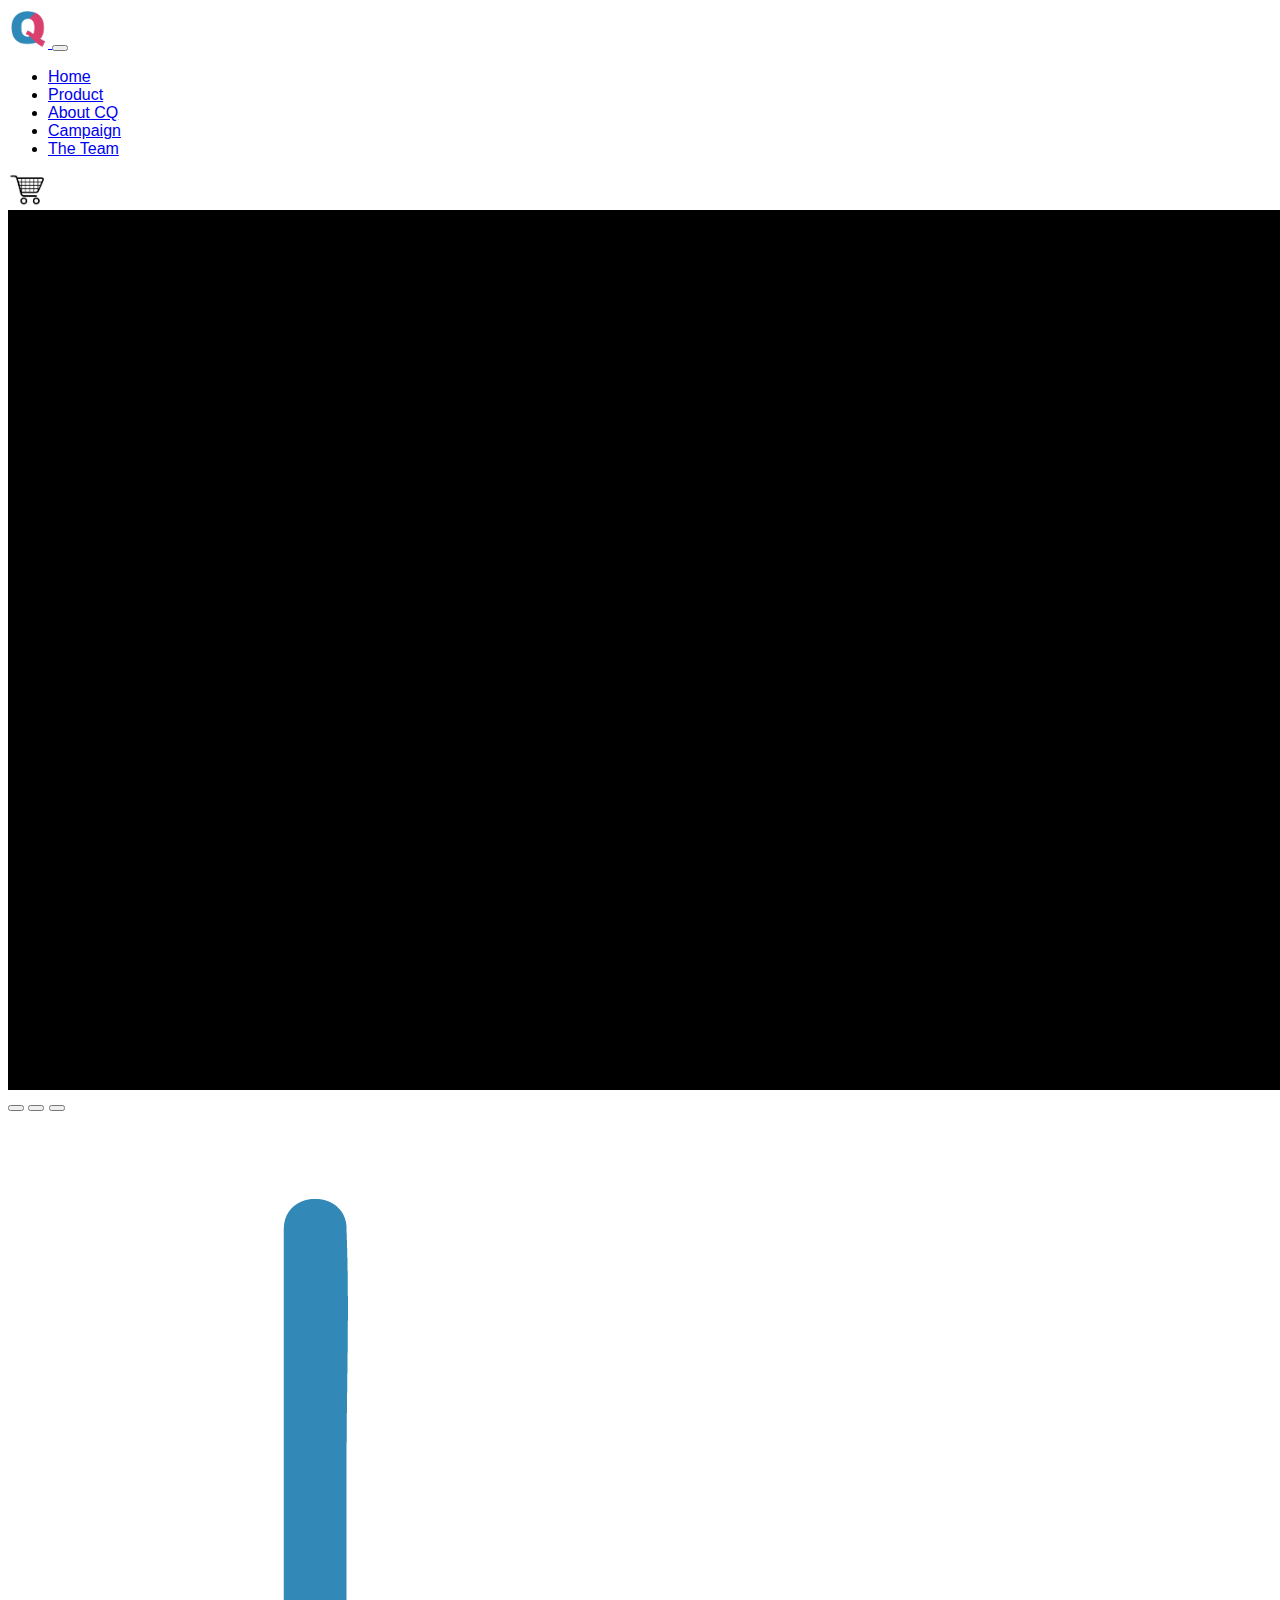
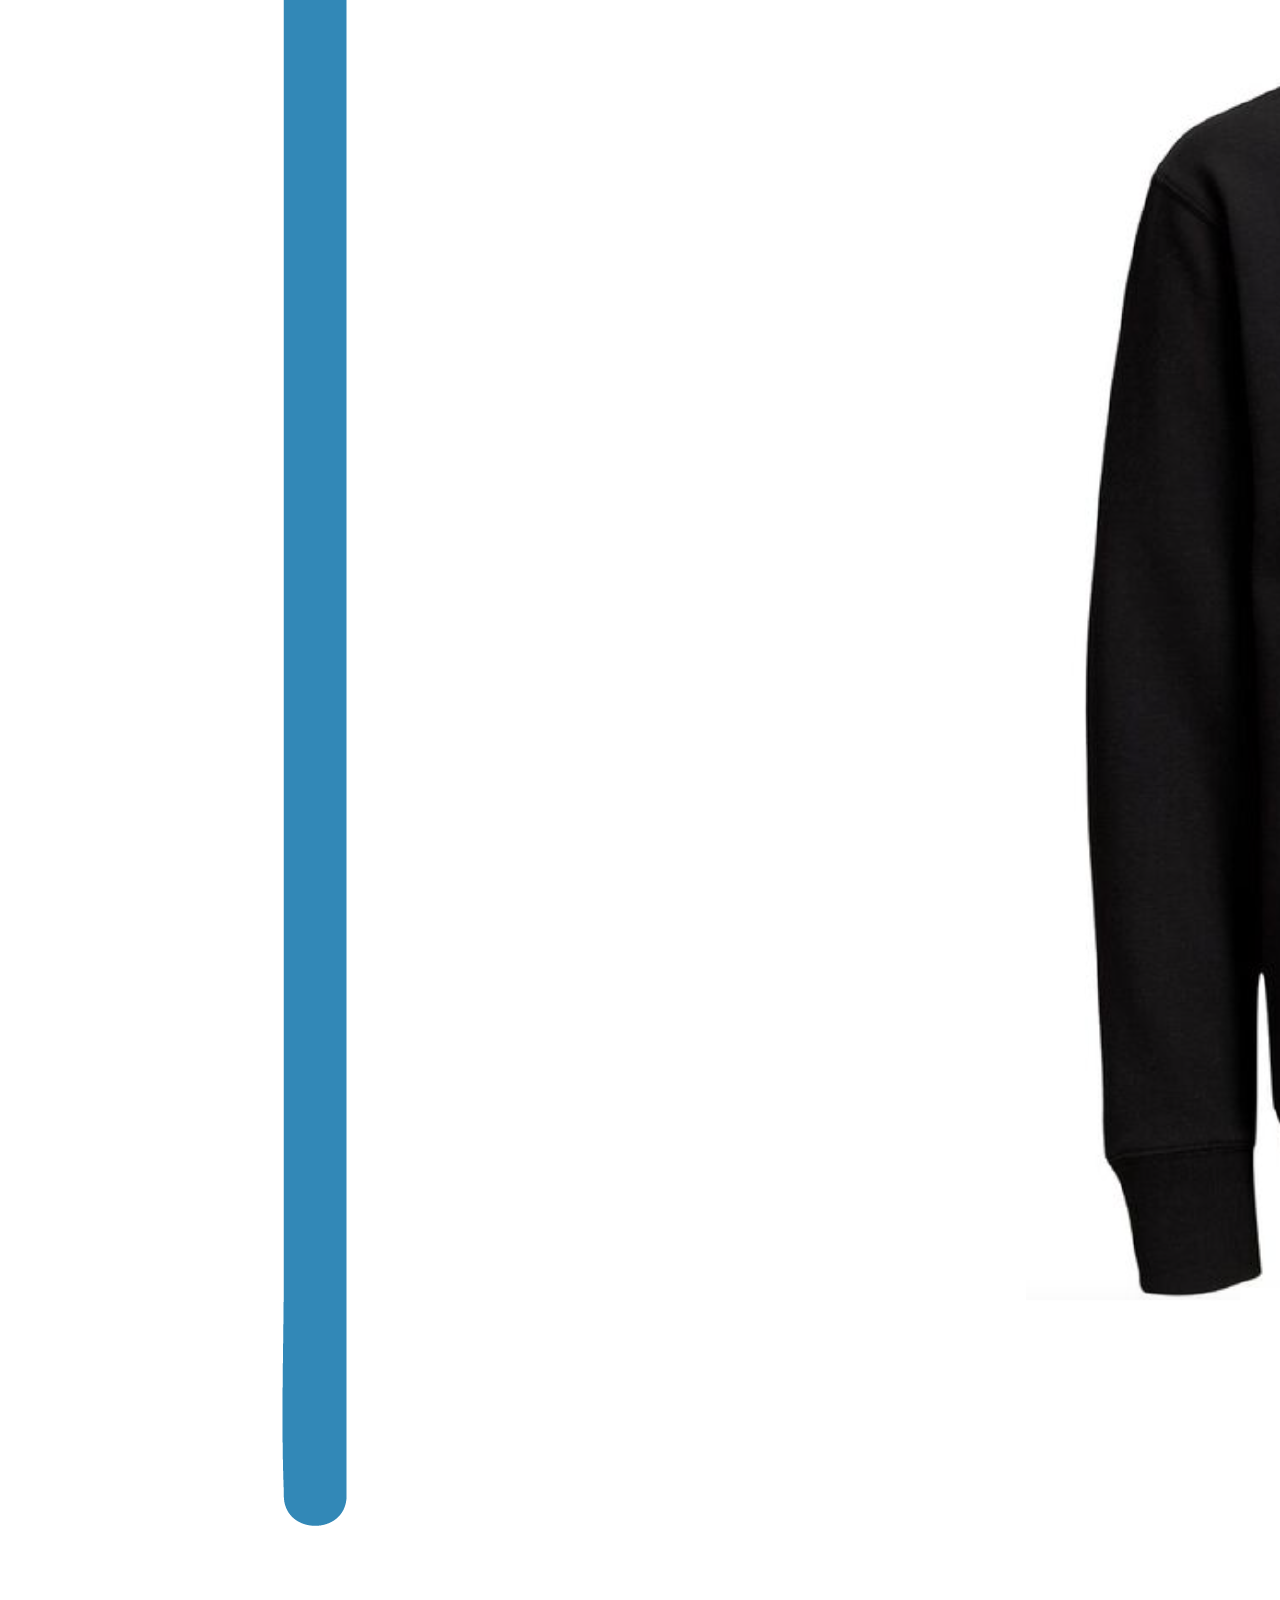
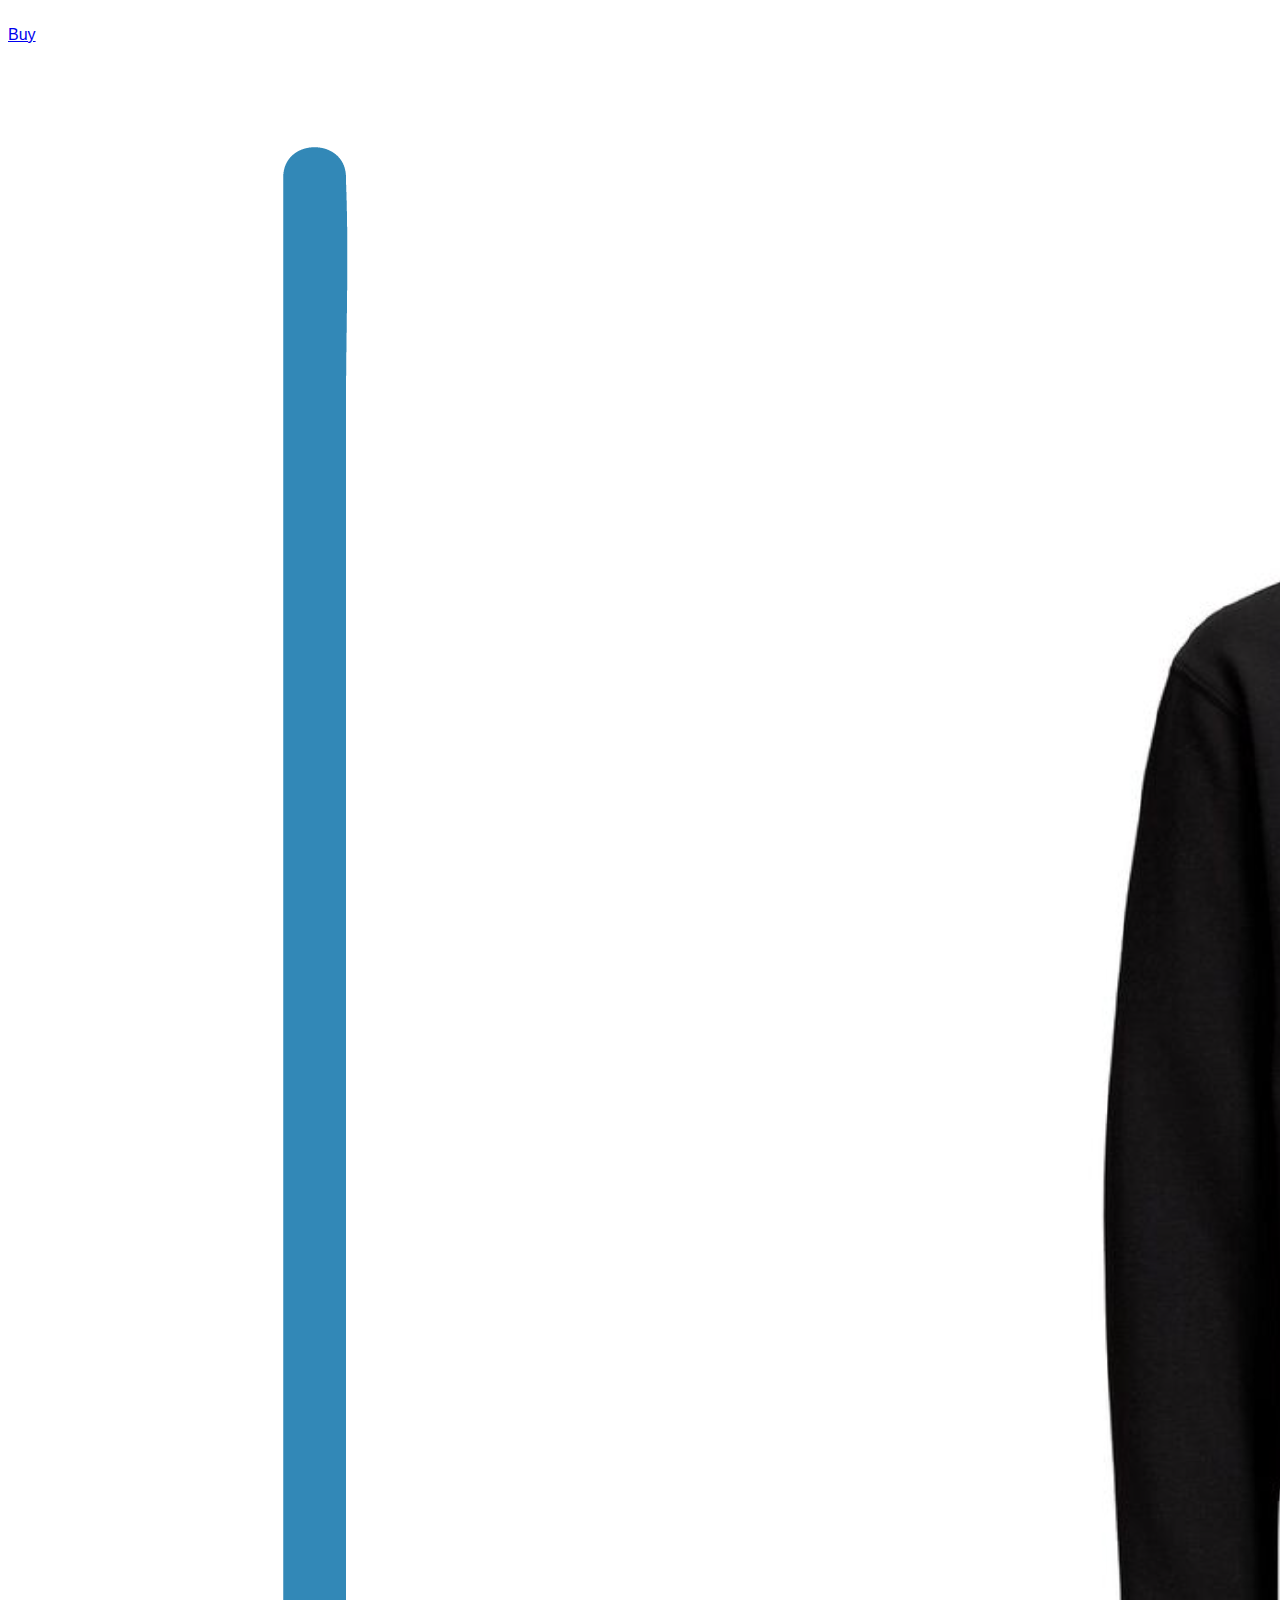
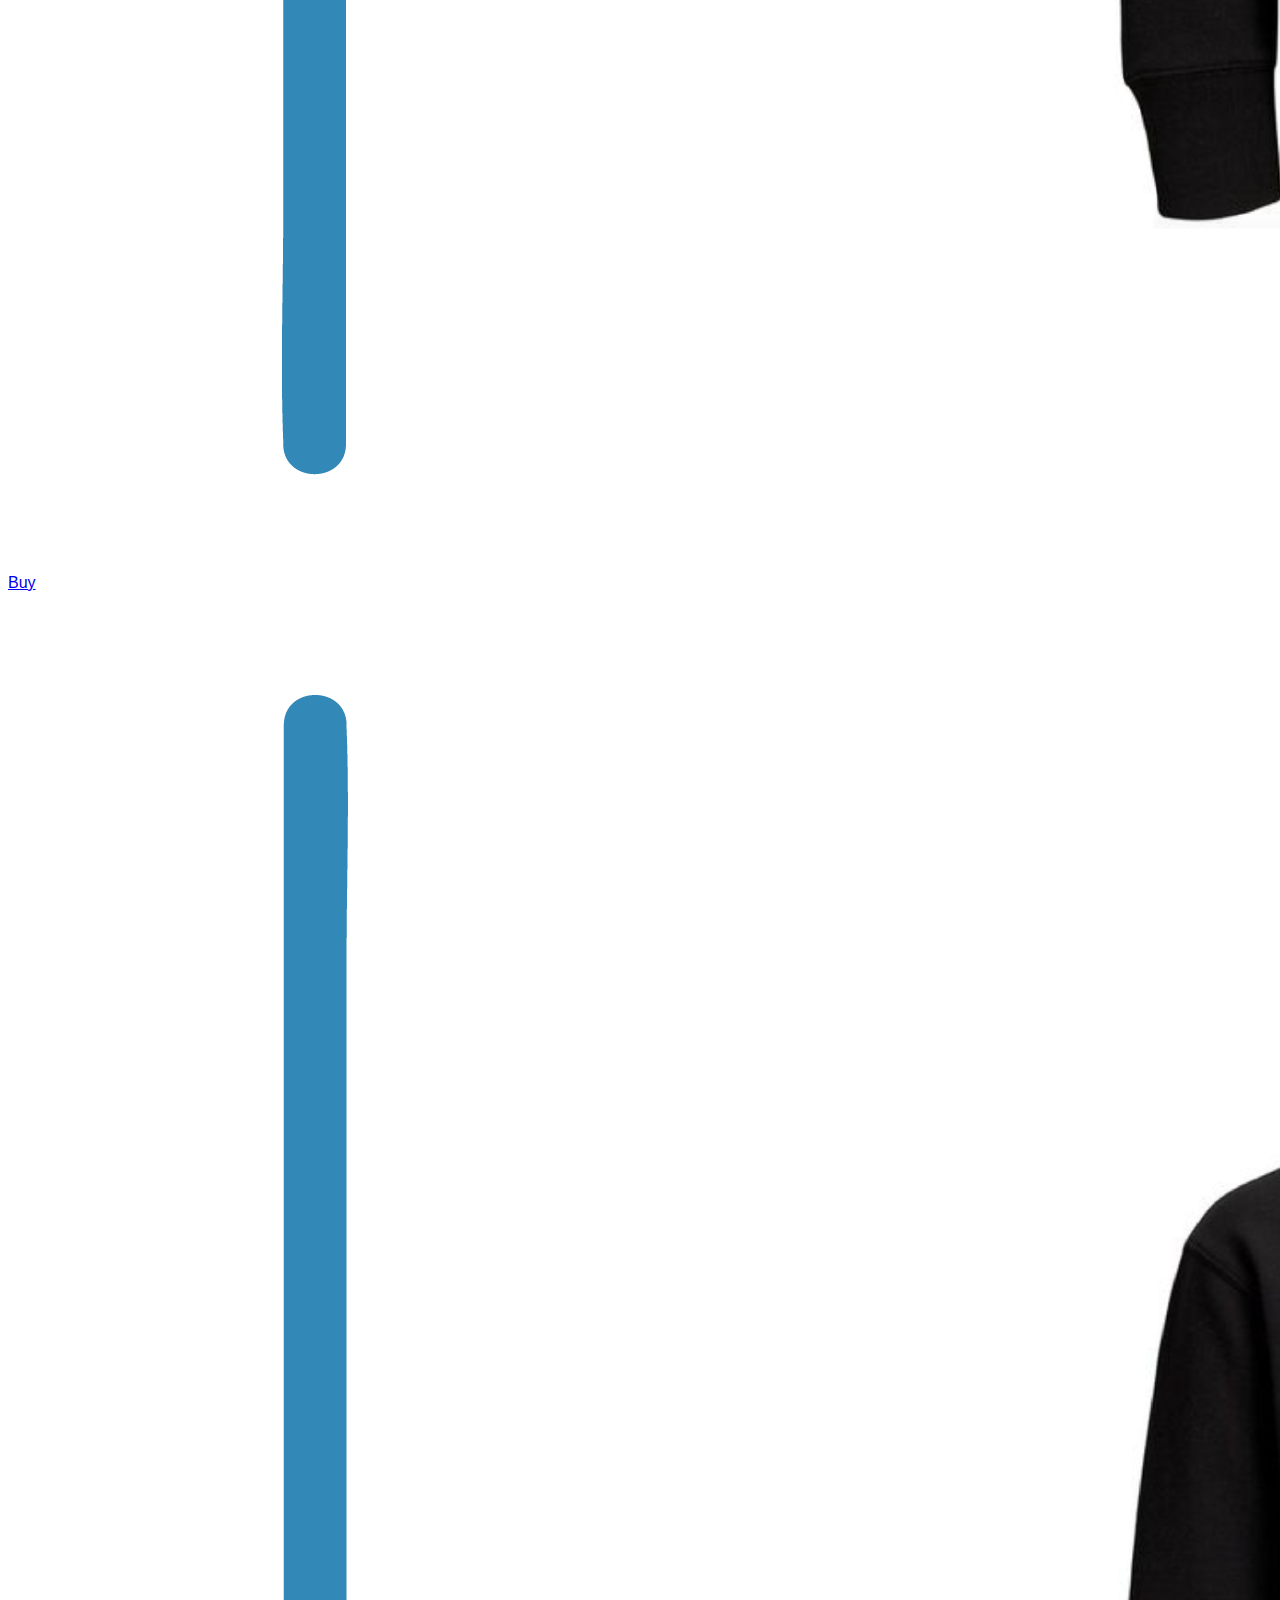
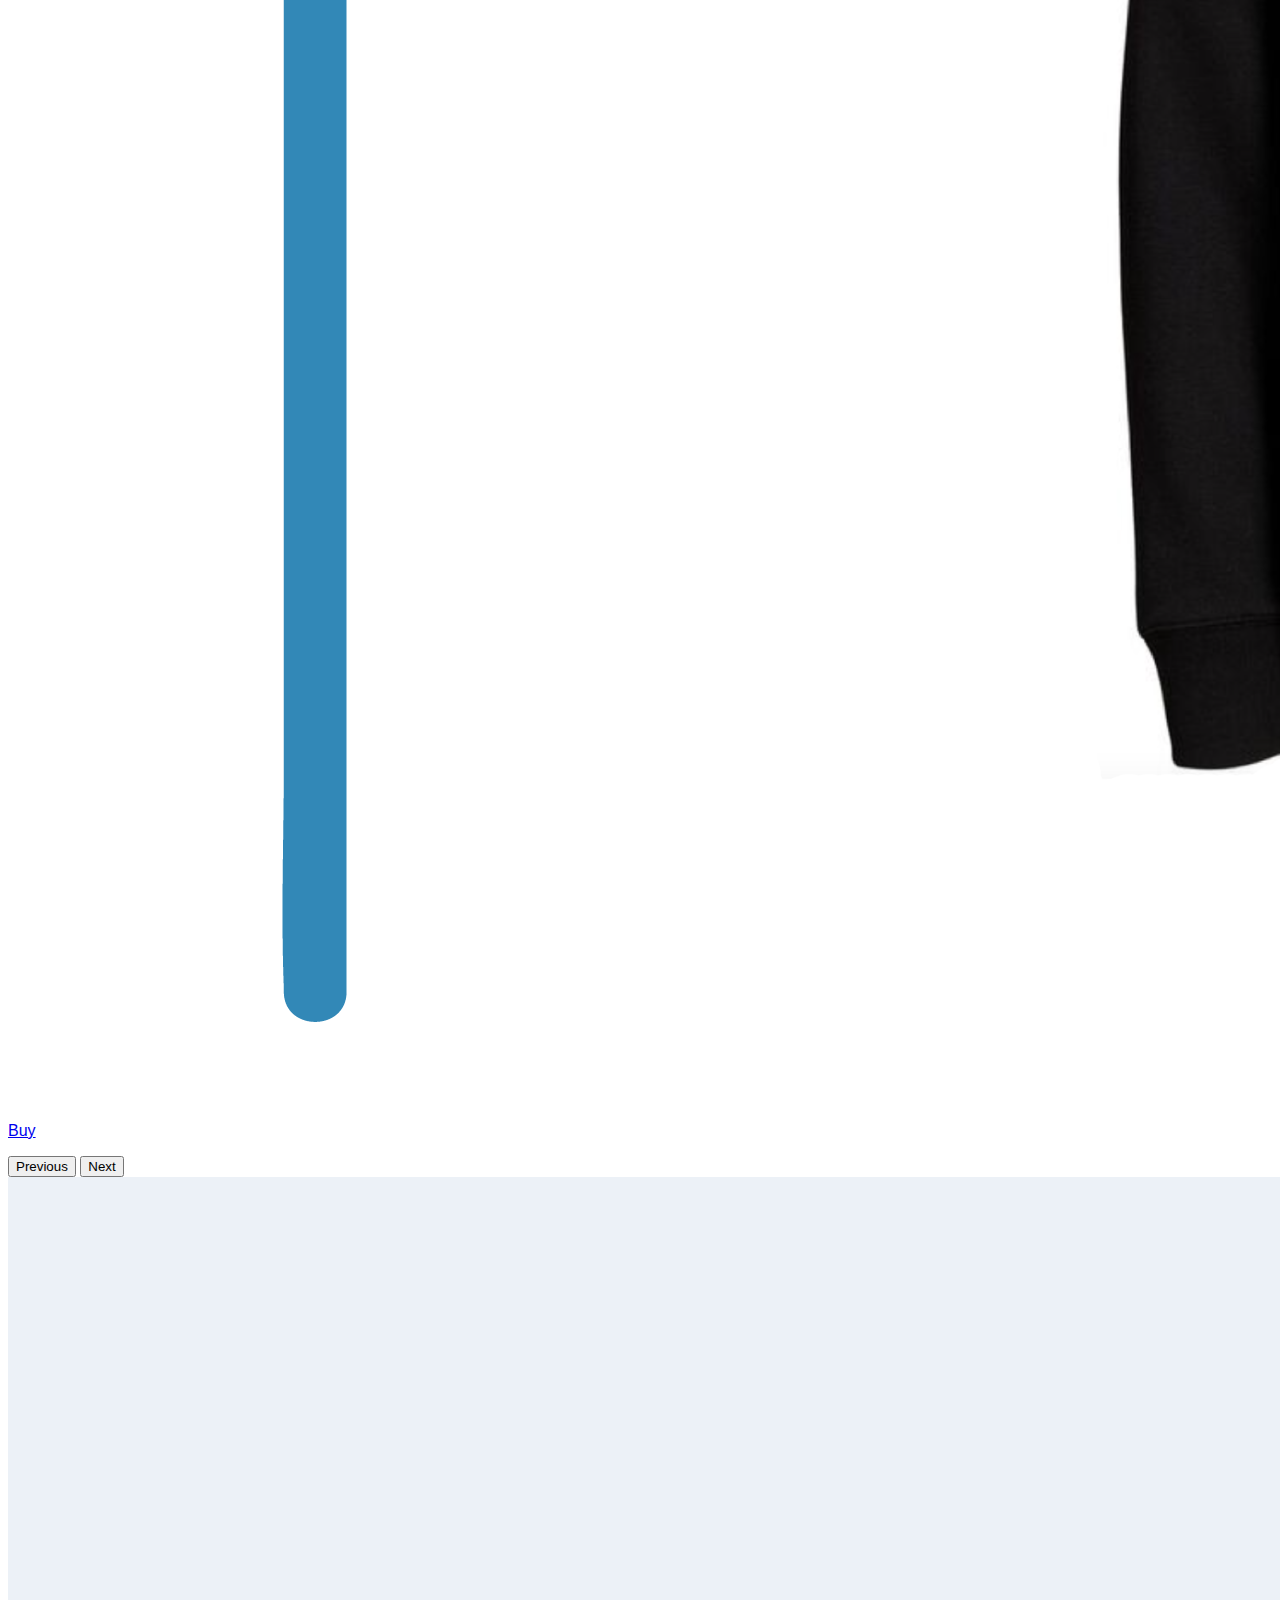
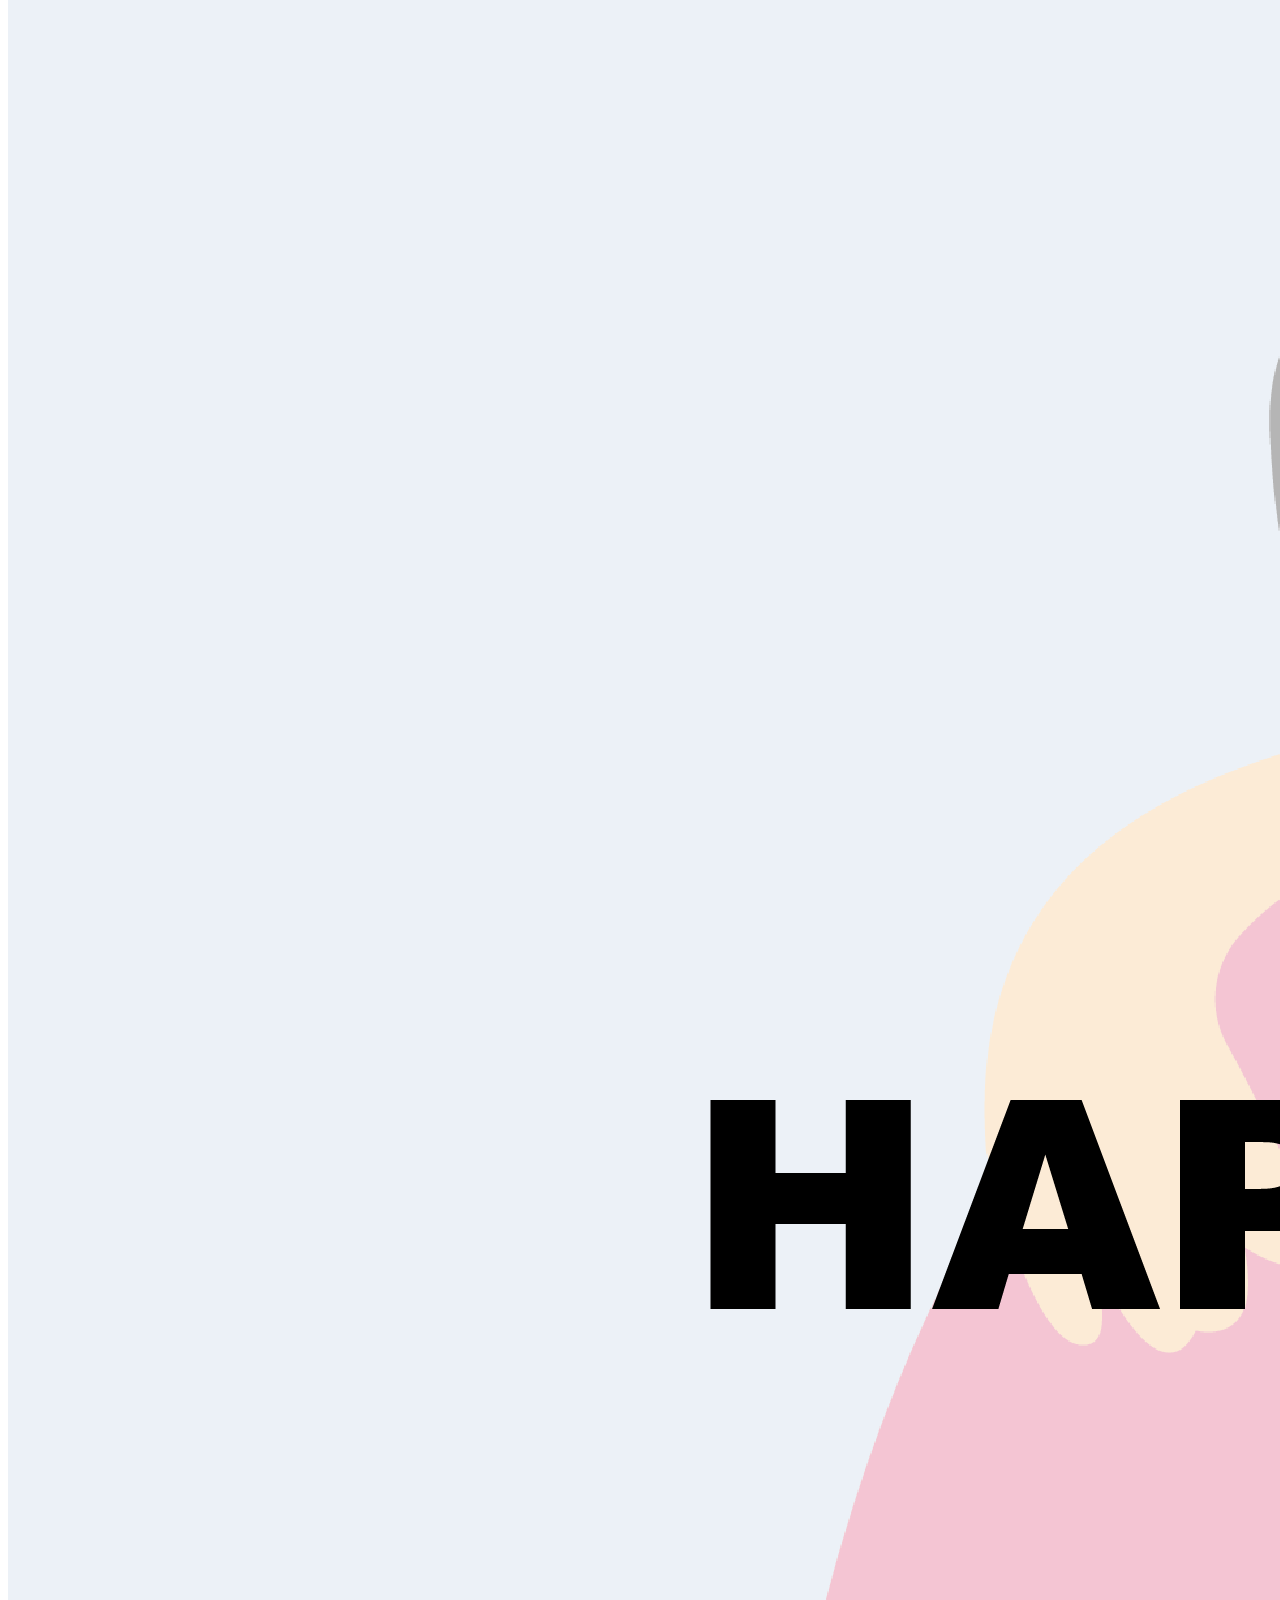
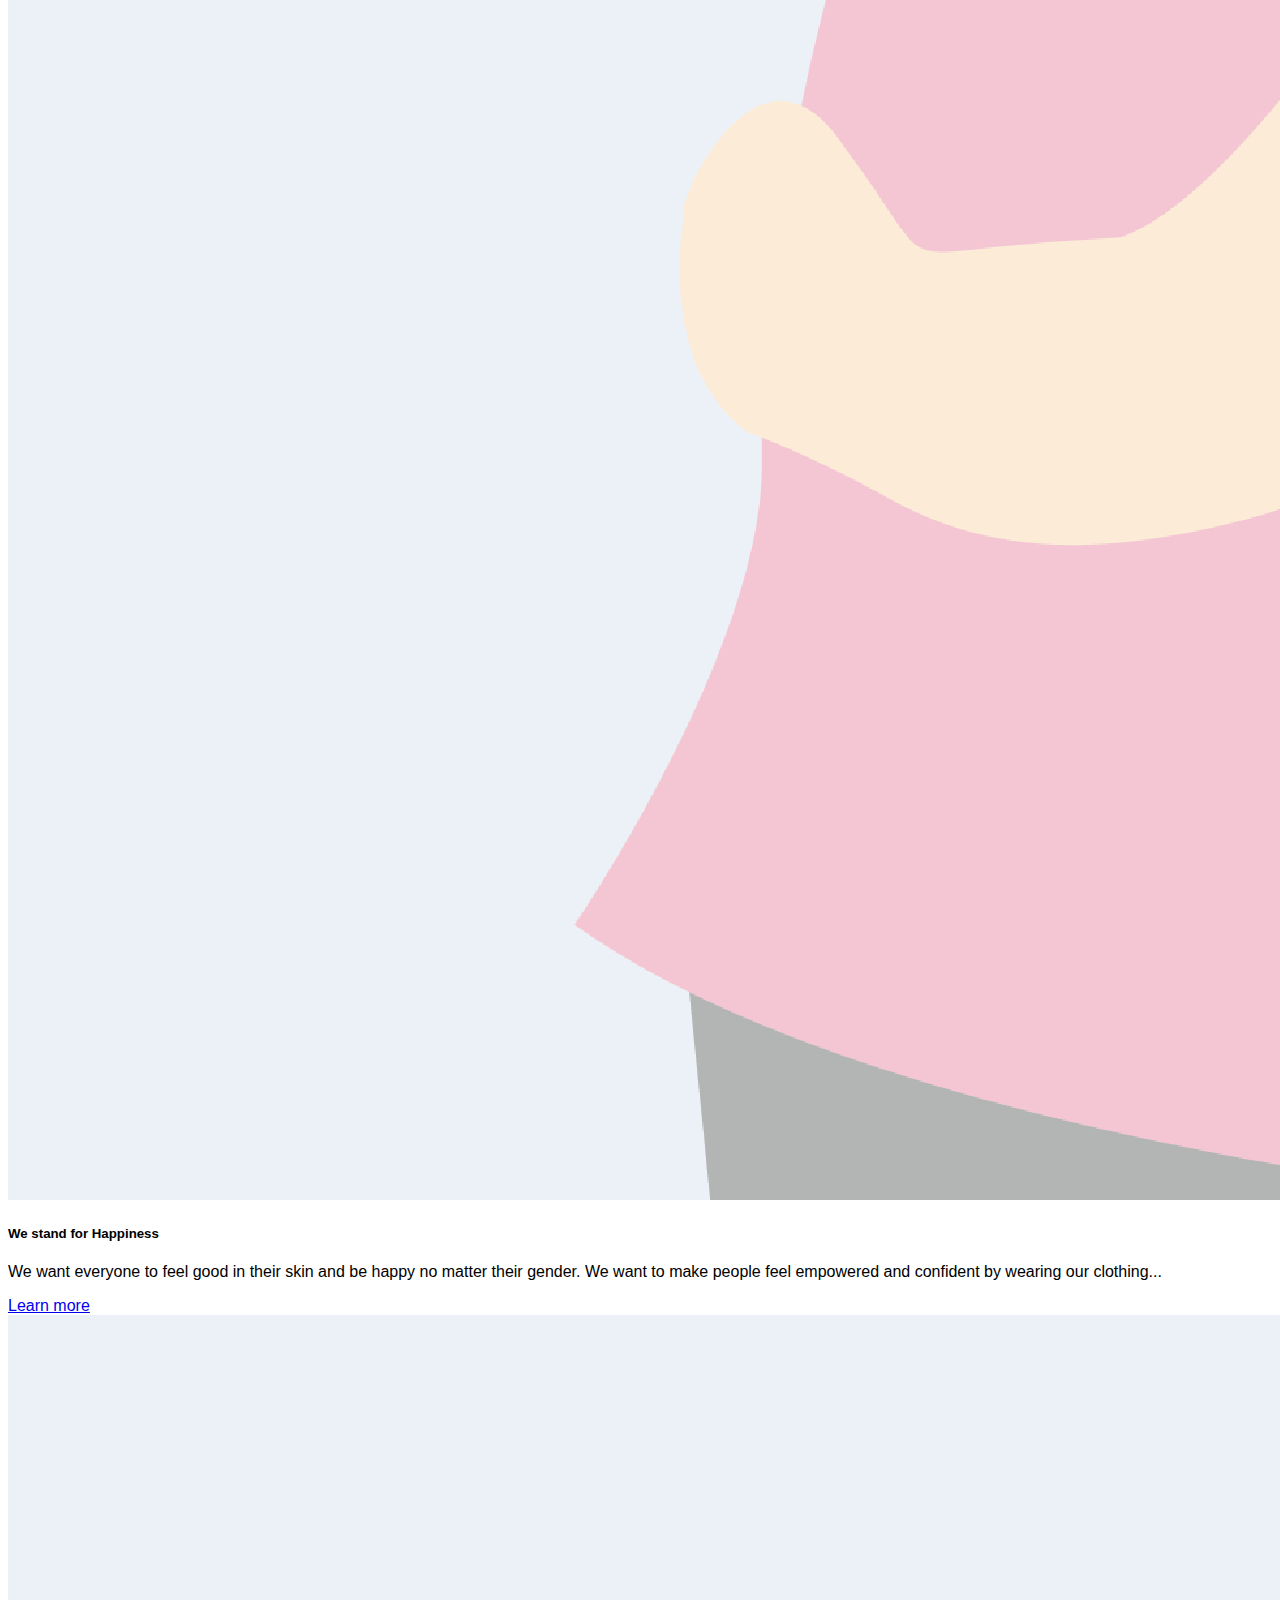
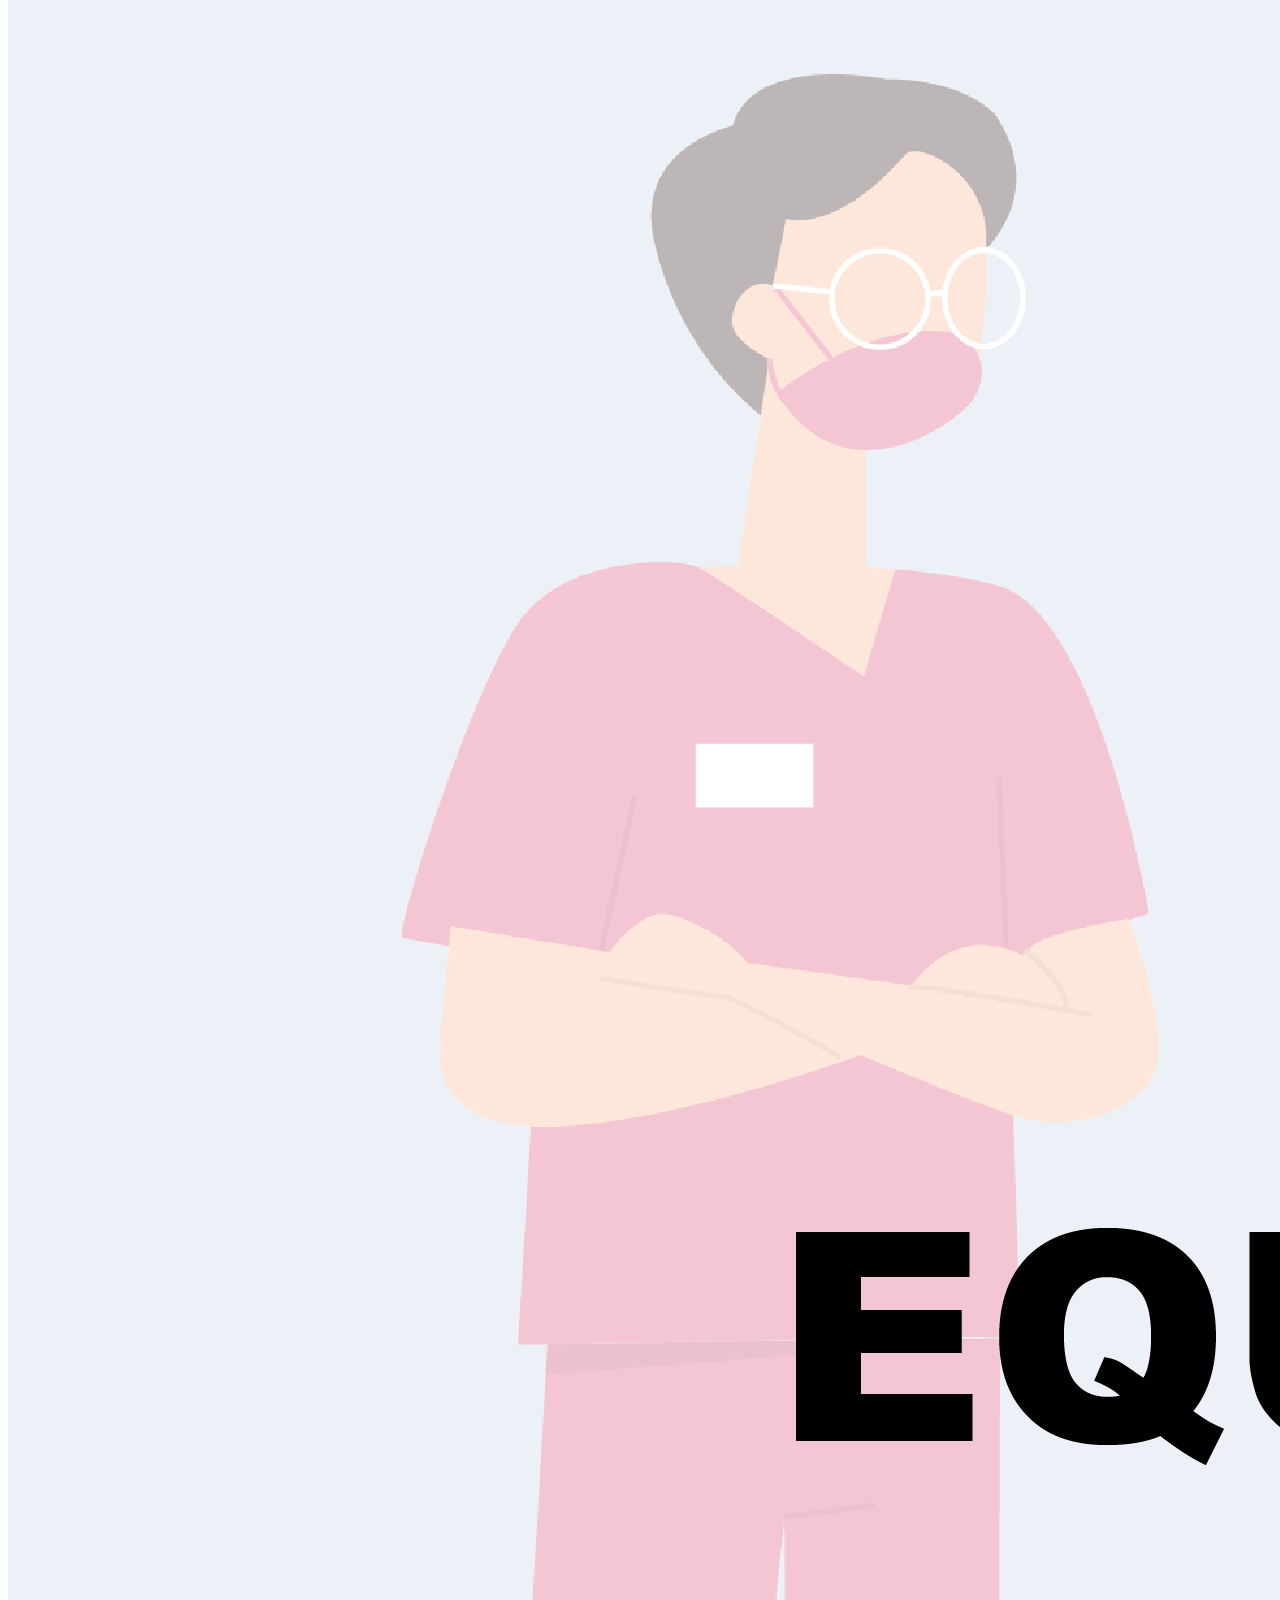
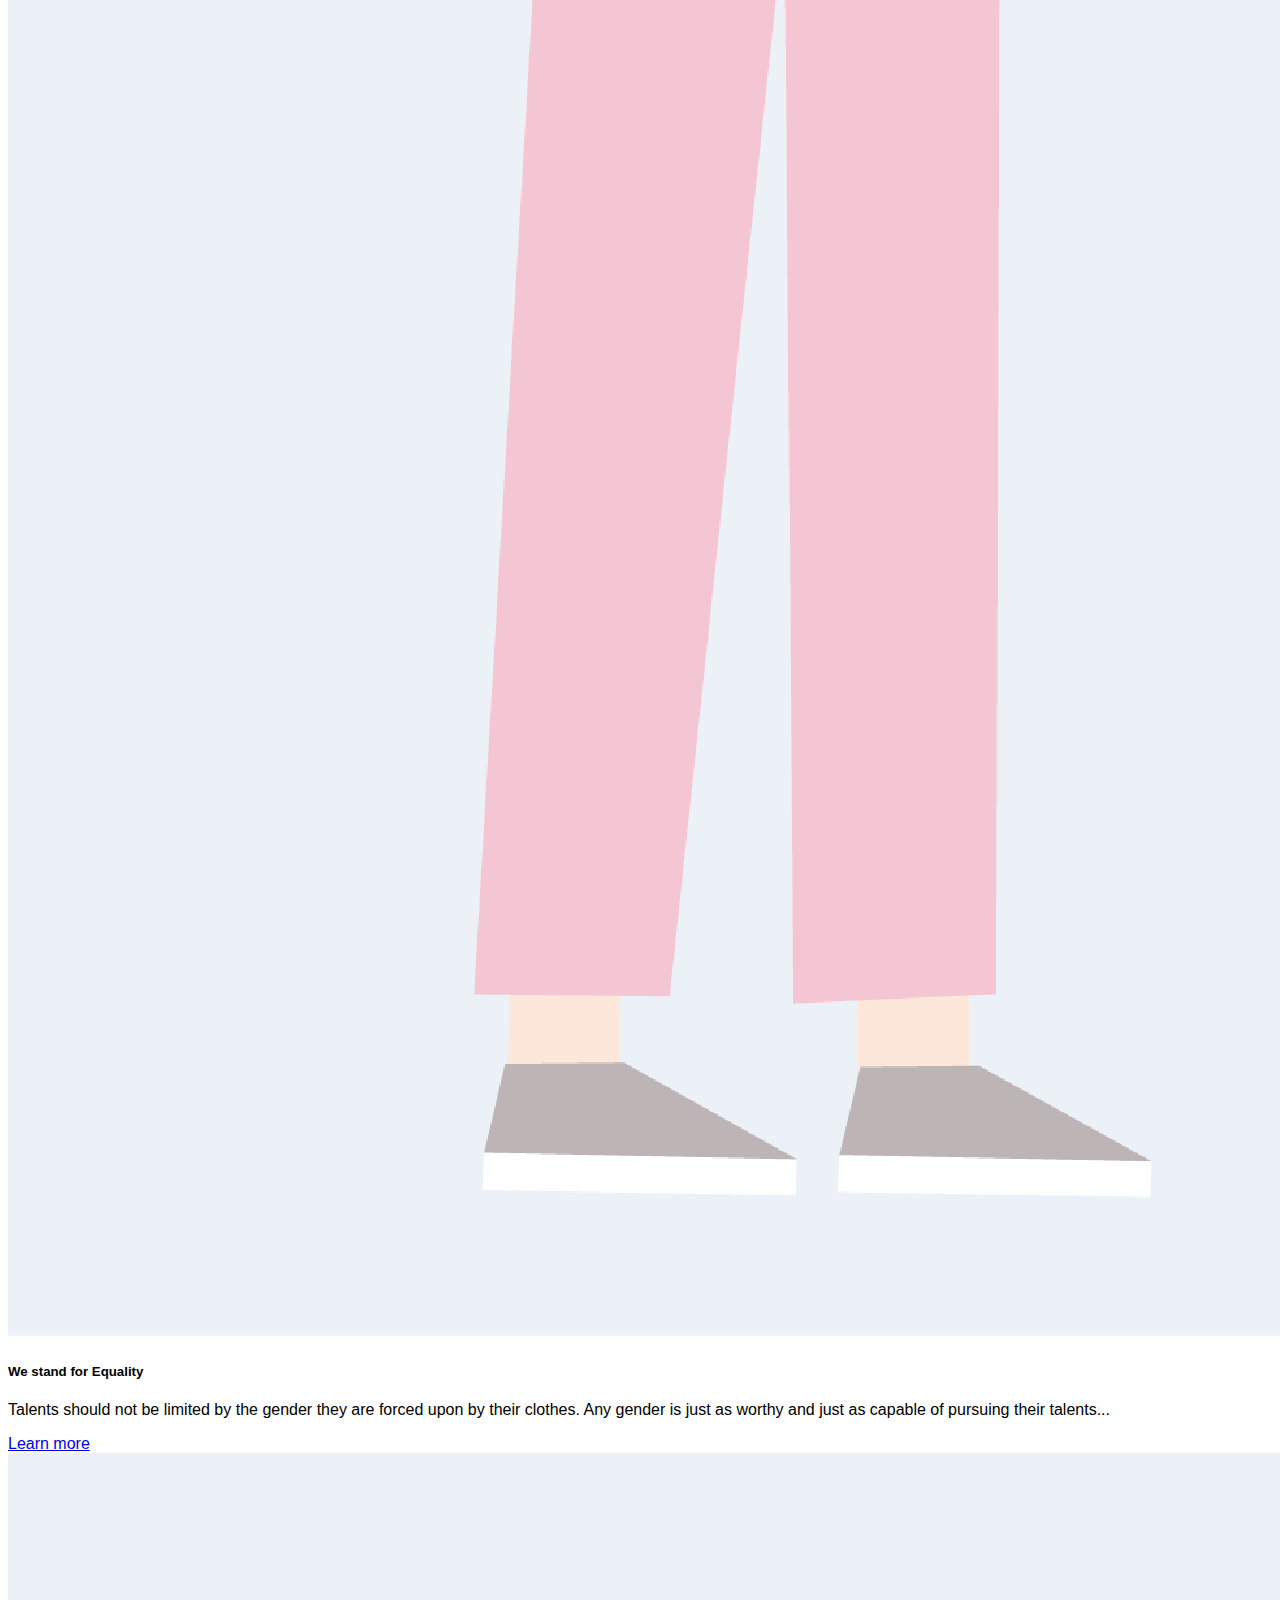
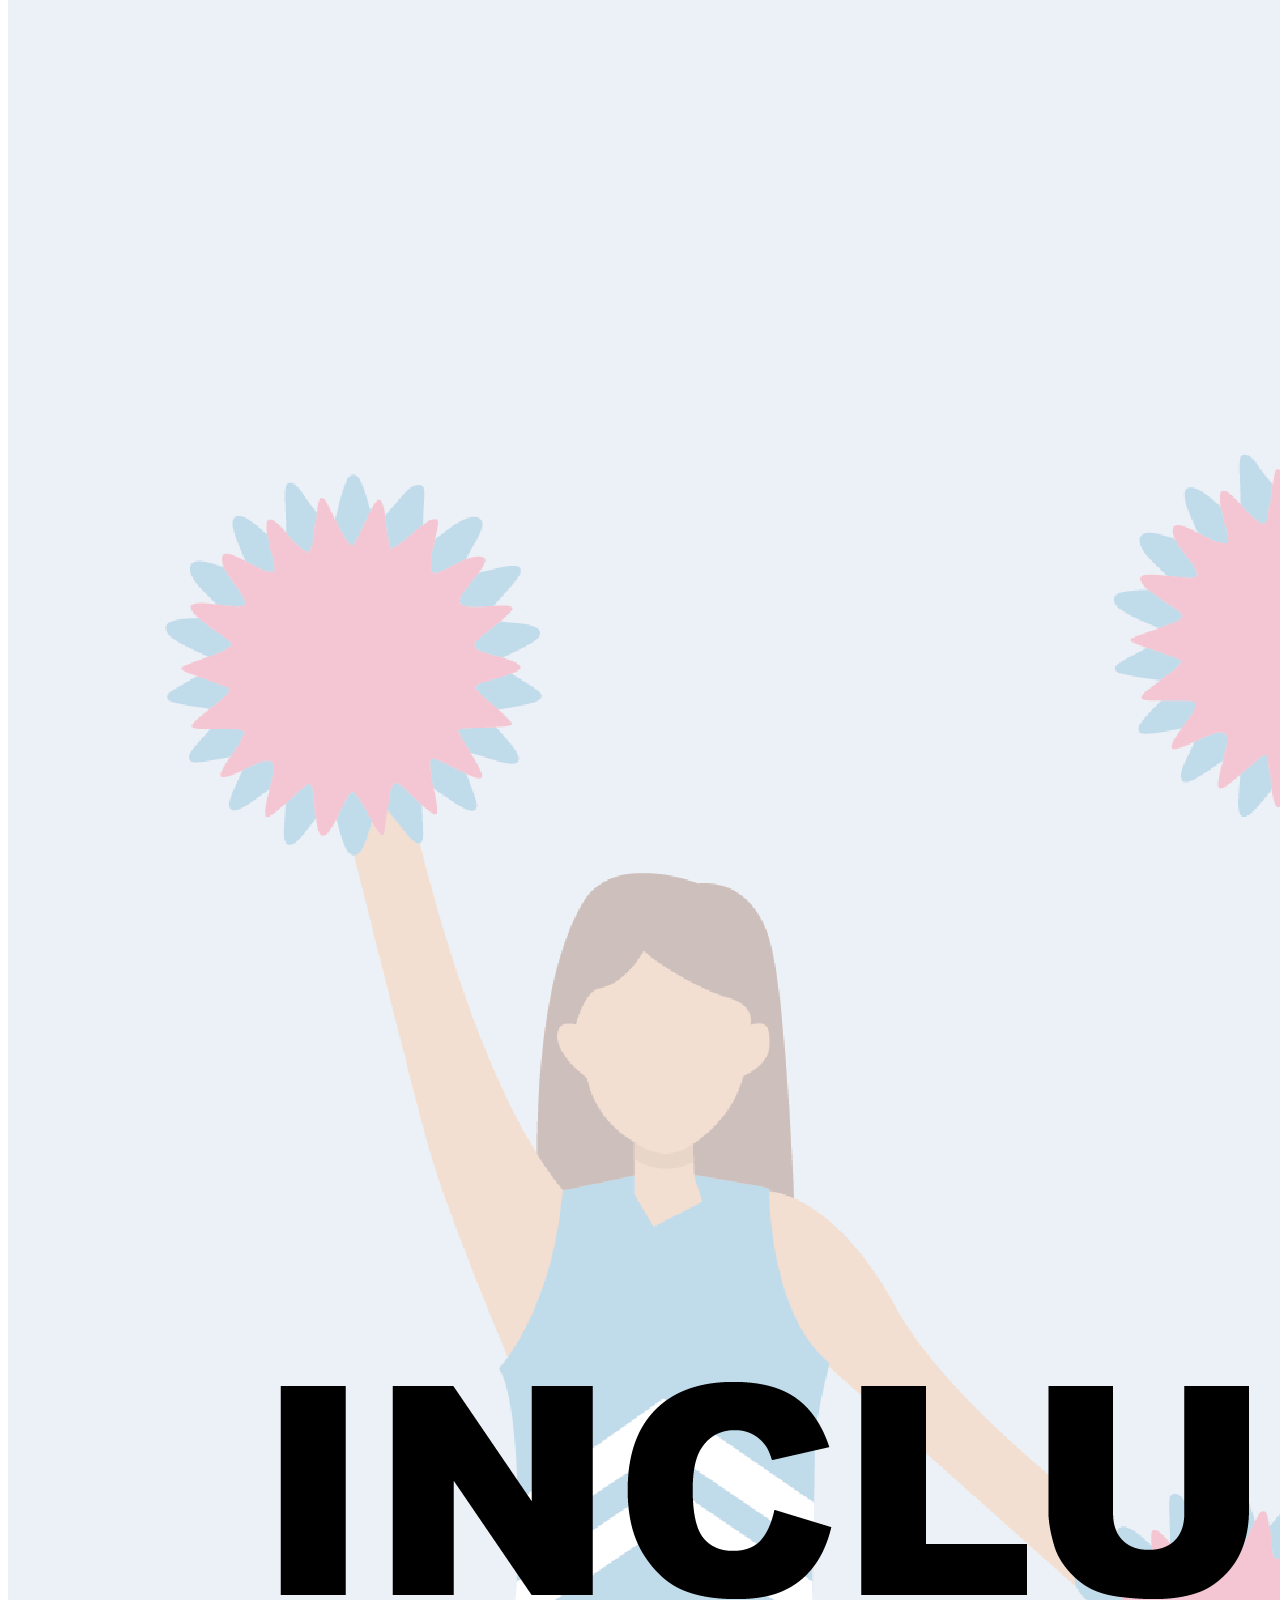
<file: index.html>
<!doctype html>
<html lang="en">
  <head>
    <meta charset="utf-8">
    <meta name="viewport" content="width=device-width, initial-scale=1">

    <!-- Bootstrap CSS -->
    <link href="https://cdn.jsdelivr.net/npm/bootstrap@5.1.1/dist/css/bootstrap.min.css" rel="stylesheet" integrity="sha384-F3w7mX95PdgyTmZZMECAngseQB83DfGTowi0iMjiWaeVhAn4FJkqJByhZMI3AhiU" crossorigin="anonymous">

    <!-- Own Styles -->
    <link rel="stylesheet" href="css/styles.css">

    <!-- Bootstrap Javascript -->
    <script src="https://cdn.jsdelivr.net/npm/bootstrap@5.1.1/dist/js/bootstrap.bundle.min.js" integrity="sha384-/bQdsTh/da6pkI1MST/rWKFNjaCP5gBSY4sEBT38Q/9RBh9AH40zEOg7Hlq2THRZ" crossorigin="anonymous"></script>

    <title>Charlie Quinn</title>
  </head>
  <body>

    <!-- Navigation bar, adapted from https://getbootstrap.com/docs/5.1/components/navbar/ -->
    <nav class="navbar navbar-expand-lg navbar-light cqfont">
      <div class="container-fluid">
        <a class="navbar-brand" href="index.html">
          <img src="images/logo-cq.png" width="40" alt="Charlie Quinn">
        </a>
        <button class="navbar-toggler" type="button" data-bs-toggle="collapse" data-bs-target="#navbarSupportedContent" aria-controls="navbarSupportedContent" aria-expanded="false" aria-label="Toggle navigation">
          <span class="navbar-toggler-icon"></span>
        </button>
        <div class="collapse navbar-collapse" id="navbarSupportedContent">
          <ul class="navbar-nav me-auto mb-2 mb-lg-0">
            <li class="nav-item">
              <a class="nav-link active" aria-current="page" href="index.html">Home</a>
            </li>
            <li class="nav-item">
              <a class="nav-link" href="product.html">Product</a>
            </li>
			<li class="nav-item">
              <a class="nav-link" href="about.html">About CQ</a>
            </li>
			<li class="nav-item">
              <a class="nav-link" href="campaign.html">Campaign</a>
            </li>
			<li class="nav-item">
              <a class="nav-link" href="team.html">The Team</a>
            </li>
          </ul>
        </div>
		  <a class="navbar-brand" href="cartempty.html">
          <img src="images/cart.png" width="40" alt="Shopping Cart">
        </a>
      </div>
    </nav>
    <!-- End of navigation bar -->


    <!-- Start of section adapted from https://getbootstrap.com/docs/5.1/examples/album/ -->
	  <img src="images/CharlieQuinnBanner.png" class="d-block mx-auto w-100" alt="...">
   
    <!-- End of hero section -->

    <!-- Start of carrousel, adapted from https://getbootstrap.com/docs/5.1/components/carousel/ -->
    <div class="container-fluid p-0 cqfont">
      <div id="myCarousel" class="carousel carousel-dark slide" data-bs-ride="carousel">
        <div class="carousel-indicators">
          <button type="button" data-bs-target="#myCarousel" data-bs-slide-to="0" class="active" aria-current="true" aria-label="Slide 1"></button>
          <button type="button" data-bs-target="#myCarousel" data-bs-slide-to="1" aria-label="Slide 2"></button>
          <button type="button" data-bs-target="#myCarousel" data-bs-slide-to="2" aria-label="Slide 3"></button>
        </div>
        <div class="carousel-inner">
          <div class="carousel-item active">
            <img src="images/TruiDuo2V1.png" class="d-block mx-auto w-100" alt="Duo Q Hoodie">
            <div class="carousel-caption">
              <p>
                <a href="product.html" class="btn btn-outline-dark my-md-2">Buy<span class="d-inline d-md-none"></span></a>
              </p>
            </div>
          </div>
          <div class="carousel-item">
            <img src="images/TruiDuo2V2-08.png" class="d-block mx-auto w-100" alt="Duo Charlie Quinn Hoodies">
            <div class="carousel-caption">
              <p>
                <a href="product.html" class="btn btn-outline-dark my-md-2">Buy<span class="d-inline d-md-none"></span></a>
              </p>
            </div>
          </div>
          <div class="carousel-item">
            <img src="images/TruiDuo2V3-09.png" class="d-block mx-auto w-100" alt="Duo Equality Hoodies">
            <div class="carousel-caption">
              <p>
                <a href="product.html" class="btn btn-outline-dark my-md-2">Buy<span class="d-inline d-md-none"></span></a>
              </p>
            </div>
          </div>
        </div>
        <button class="carousel-control-prev" type="button" data-bs-target="#myCarousel" data-bs-slide="prev">
          <span class="carousel-control-prev-icon" aria-hidden="true"></span>
          <span class="visually-hidden">Previous</span>
        </button>
        <button class="carousel-control-next" type="button" data-bs-target="#myCarousel" data-bs-slide="next">
          <span class="carousel-control-next-icon" aria-hidden="true"></span>
          <span class="visually-hidden">Next</span>
        </button>
      </div>
    </div>
    <!-- End of carrousel -->

    <!-- A grid with cards
      Learn about grids at: https://getbootstrap.com/docs/5.1/layout/grid/
      Learn about cards at: https://getbootstrap.com/docs/5.1/components/card/
    -->
    <main class="container py-4 cqfont">
      <div class="row g-3 justify-content-evenly">

        <!-- Card #1 -->
        <div class="col-sm-6 col-lg-4 col-xl-3">
          <div class="card shadow h-100">
            <img class="img-fluid" src="images/Happiness.png" alt="Happiness">
            <div class="card-body">
              <h5 class="card-title">We stand for Happiness</h5>
              <p class="card-text">We want everyone to feel good in their skin and be happy no matter their gender. We want to make people feel empowered and confident by wearing our clothing...</p>
            </div>
            <div class="card-footer p-2 text-end">
              <a href="about.html" class="btn btn-primary">Learn more</a>
            </div>
          </div>
        </div>

        <!-- Card #2 -->
        <div class="col-sm-6 col-lg-4 col-xl-3">
          <div class="card shadow h-100">
            <img class="img-fluid" src="images/Equality.png" alt="Equality">
            <div class="card-body">
              <h5 class="card-title">We stand for Equality</h5>
              <p class="card-text">Talents should not be limited by the gender they are forced upon by their clothes. Any gender is just as worthy and just as capable of pursuing their talents...&nbsp;</p>
            </div>
            <div class="card-footer p-2 text-end">
              <a href="about.html" class="btn btn-primary">Learn more</a>
            </div>
          </div>
        </div>

        <!-- Card #3 -->
        <div class="col-sm-6 col-lg-4 col-xl-3">
          <div class="card shadow h-100">
            <img class="img-fluid" src="images/Inclusiveness.png" alt="Inclusiveness">
            <div class="card-body">
              <h5 class="card-title">We stand for Inclusiveness</h5>
              <p class="card-text">Everyone should be included in society no matter their gender and preferred clothing. People who don’t identify with the typical male or female gender...</p>
            </div>
            <div class="card-footer p-2 text-end">
              <a href="about.html" class="btn btn-primary">Learn more</a>
            </div>
          </div>
        </div>
      </div>
    </main>
    <!-- End of the grid with cards -->

    <!-- A footer with socials -->
    <footer class="shadow-lg mt-5 py-4 bg-body cqfont">
      <div class="container d-flex justify-content-between align-items-center">
        <p>
          © 2021&ndash;2022 &mdash; Breda University of Applied Sciences
        </p>
        <ul class="list-unstyled d-flex align-items-center opacity-75">
          <li>
            <a href="https://www.instagram.com/charliequinncq/" target="_blank">
              <img class="m-2" src="images/instagram.svg" alt="Follow us on Instagram" width="26">
            </a>
          </li>
        </ul>
      </div>
    </footer>
    <!-- End of the grid -->

  </body>
</html>
</file>
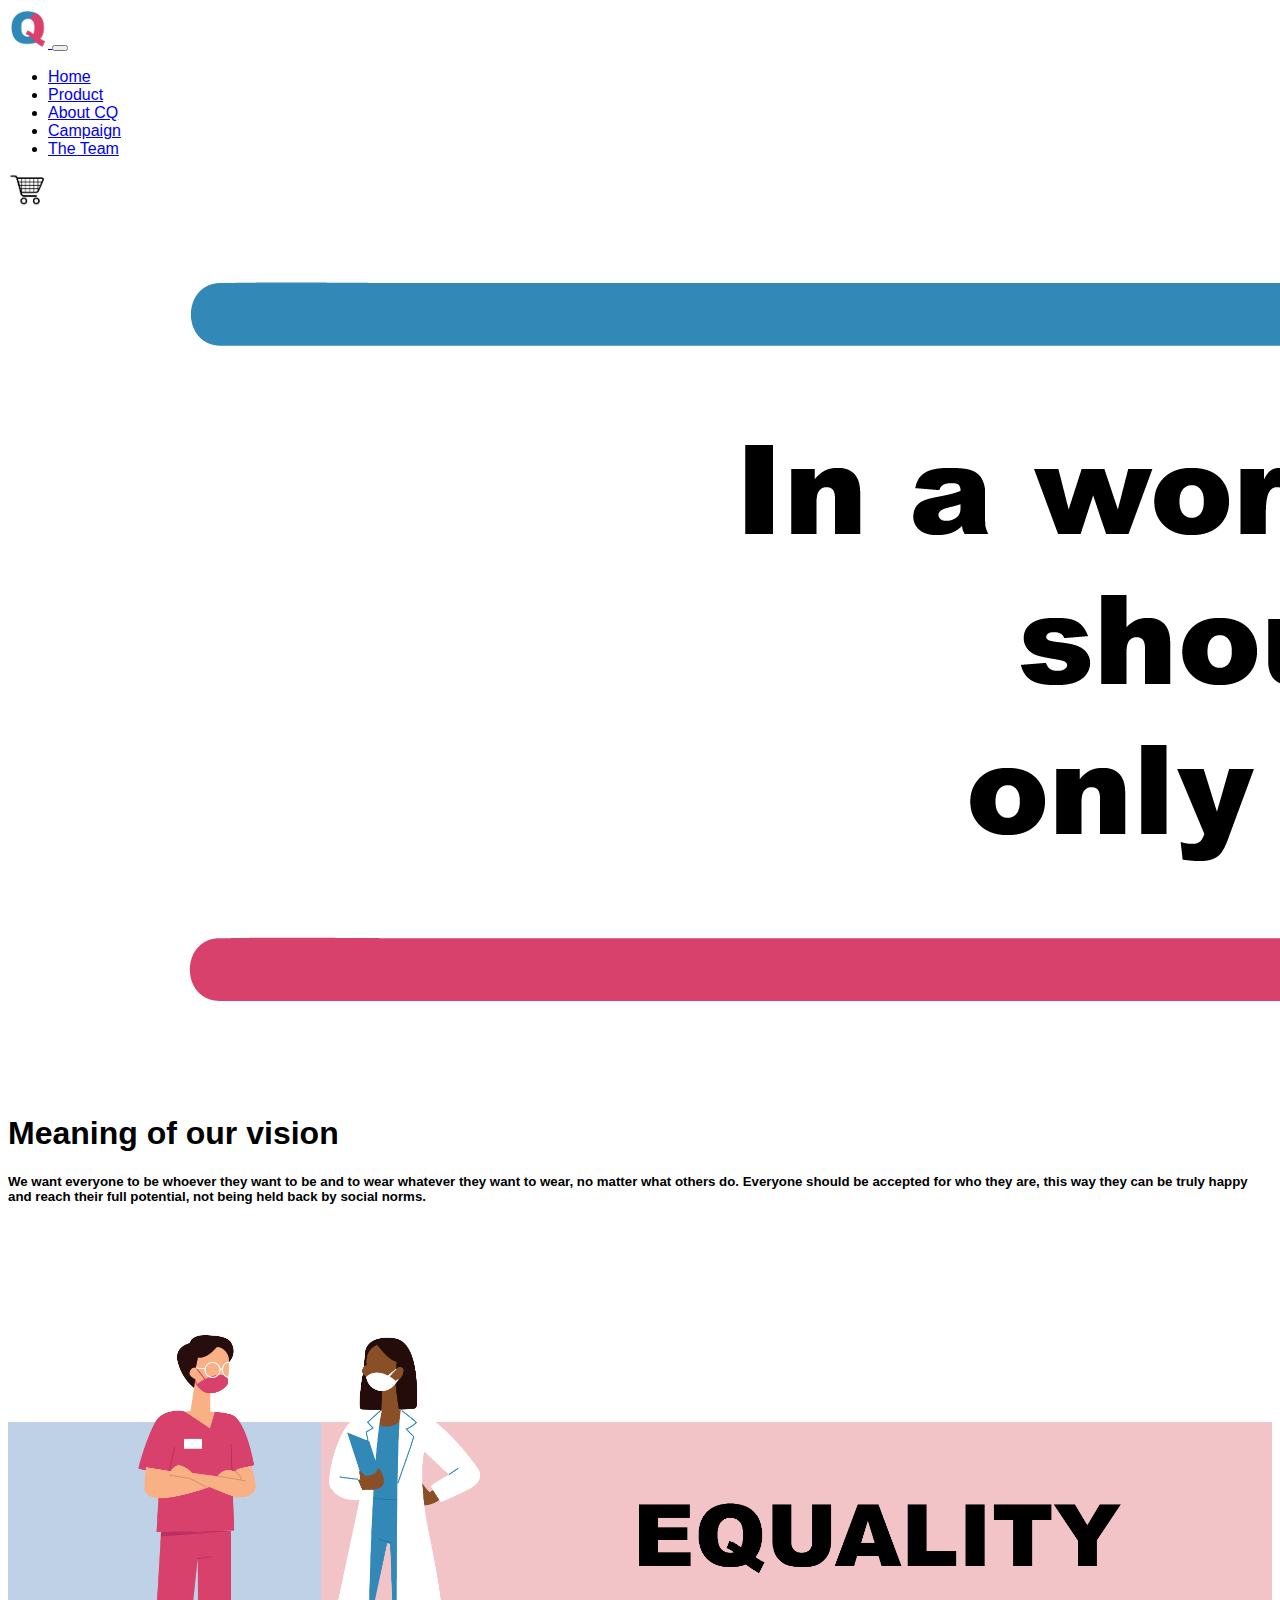
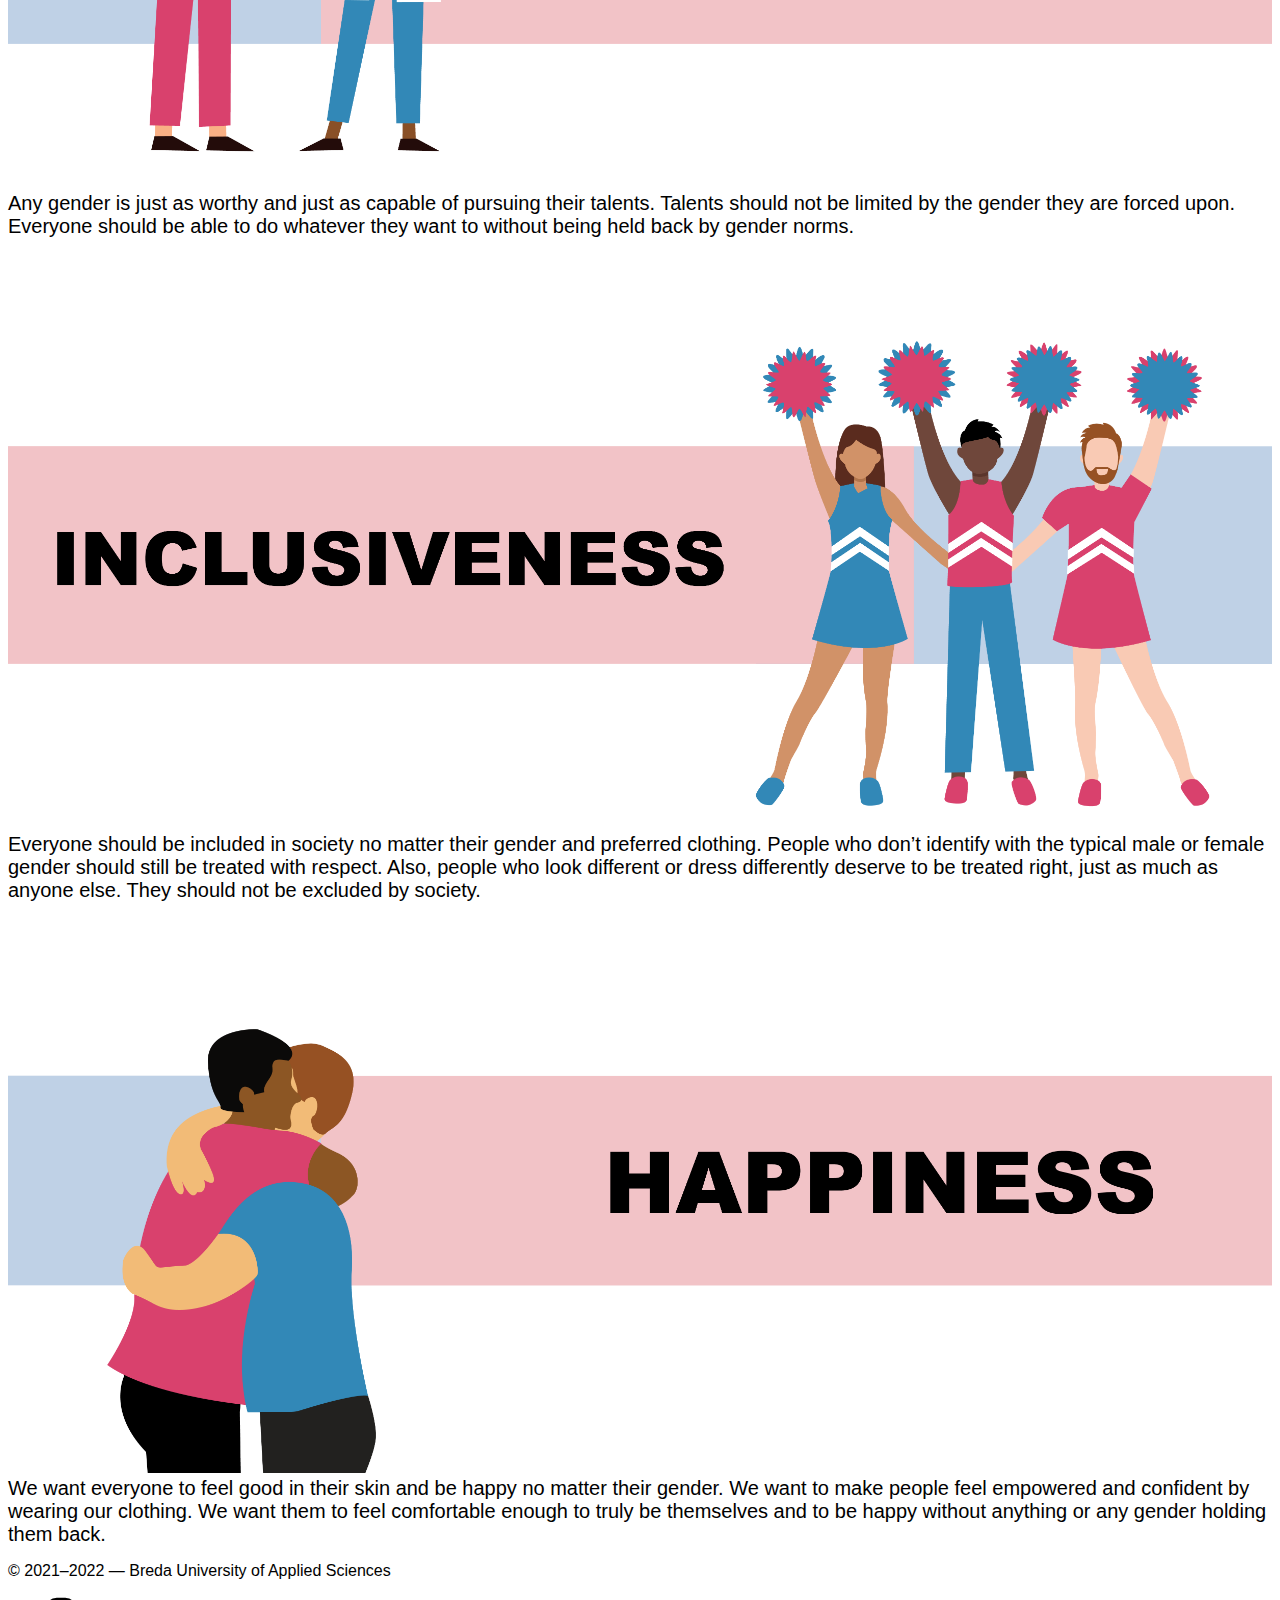
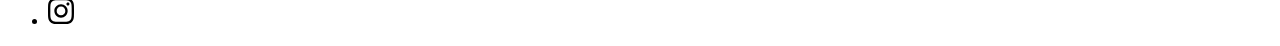
<file: about.html>
<!doctype html>
<html lang="en">
  <head>
    <meta charset="utf-8">
    <meta name="viewport" content="width=device-width, initial-scale=1">

    <!-- Bootstrap CSS -->
    <link href="https://cdn.jsdelivr.net/npm/bootstrap@5.1.1/dist/css/bootstrap.min.css" rel="stylesheet" integrity="sha384-F3w7mX95PdgyTmZZMECAngseQB83DfGTowi0iMjiWaeVhAn4FJkqJByhZMI3AhiU" crossorigin="anonymous">

    <!-- Own Styles -->
    <link rel="stylesheet" href="css/styles.css">

    <!-- Bootstrap Javascript -->
    <script src="https://cdn.jsdelivr.net/npm/bootstrap@5.1.1/dist/js/bootstrap.bundle.min.js" integrity="sha384-/bQdsTh/da6pkI1MST/rWKFNjaCP5gBSY4sEBT38Q/9RBh9AH40zEOg7Hlq2THRZ" crossorigin="anonymous"></script>

    <title>CQ | About CQ</title>
  </head>
  <body>

    <!-- Navigation bar, adapted from https://getbootstrap.com/docs/5.1/components/navbar/ -->
    <nav class="navbar navbar-expand-lg navbar-light cqfont">
      <div class="container-fluid">
        <a class="navbar-brand" href="index.html">
          <img src="images/logo-cq.png" width="40" alt="Charlie Quinn">
        </a>
        <button class="navbar-toggler" type="button" data-bs-toggle="collapse" data-bs-target="#navbarSupportedContent" aria-controls="navbarSupportedContent" aria-expanded="false" aria-label="Toggle navigation">
          <span class="navbar-toggler-icon"></span>
        </button>
        <div class="collapse navbar-collapse" id="navbarSupportedContent">
          <ul class="navbar-nav me-auto mb-2 mb-lg-0">
            <li class="nav-item">
              <a class="nav-link" href="index.html">Home</a>
            </li>
            <li class="nav-item">
              <a class="nav-link" href="product.html">Product</a>
            </li>
			<li class="nav-item">
              <a class="nav-link active" aria-current="page" href="about.html">About CQ</a>
            </li>
			<li class="nav-item">
              <a class="nav-link" href="campaign.html">Campaign</a>
            </li>
			<li class="nav-item">
              <a class="nav-link" href="team.html">The Team</a>
            </li>
          </ul>
        </div>
		<a class="navbar-brand" href="cartempty.html">
          <img src="images/cart.png" width="40" alt="Shopping Cart">
        </a>
      </div>
    </nav>
    <!-- End of navigation bar -->


    <!-- Start of section adapted from https://getbootstrap.com/docs/5.1/examples/album/ -->
	  <img src="images/Vision2.png" class="d-block mx-auto w-100" alt="Vision">
	  
	  <header class="row justify-content-center cqfont">
        <div class="col-12 col-sm-8 col-md-9 col-lg-10 my-5">
          <h1 class="card-text">Meaning of our vision</h1>
          <h5 class="card-text">We want everyone to be whoever they want to be and to wear whatever they want to wear, no matter what others do. Everyone should be accepted for who they are, this way they can be truly happy and reach their full potential, not being held back by social norms.&nbsp;</h5>
        </div>
      </header>
   
    <!-- End of hero section -->

    <!-- A grid with cards
      Learn about grids at: https://getbootstrap.com/docs/5.1/layout/grid/
      Learn about cards at: https://getbootstrap.com/docs/5.1/components/card/
    -->
    <main class="container py-4 cqfont">
      <div class="row g-3 justify-content-evenly">

        <!-- Card #1 -->
       <div class="container">
  			<img src="images/EqualityValue2.png" alt="Equality" style="width:100%;">
  		<div class="container textonvalue">Any gender is just as worthy and just as capable of pursuing their talents. Talents should not be limited by the gender they are forced upon. Everyone should be able to do whatever they want to without being held back by gender norms. &nbsp;</div>
		</div>
		  
		  <!-- Card #2 -->
       <div class="container">
  			<img src="images/InclusivenessValue2.png" alt="Inclusiveness" style="width:100%;">
  		<div class="container textonvalue">Everyone should be included in society no matter their gender and preferred clothing. People who don’t identify with the typical male or female gender should still be treated with respect. Also, people who look different or dress differently deserve to be treated right, just as much as anyone else. They should not be excluded by society. &nbsp;</div>
		</div>
		  
		  <!-- Card #3 -->
       <div class="container">
  			<img src="images/HappinessValue2.png" alt="Inclusiveness" style="width:100%;">
  		<div class="container textonvalue">We want everyone to feel good in their skin and be happy no matter their gender. We want to make people feel empowered and confident by wearing our clothing. We want them to feel comfortable enough to truly be themselves and to be happy without anything or any gender holding them back. &nbsp;</div>
		</div>
      
        <!-- That was the last card -->

      </div>
    </main>
    <!-- End of the grid with cards -->

    <!-- A footer with socials -->
    <footer class="shadow-lg mt-5 py-4 bg-body cqfont">
      <div class="container d-flex justify-content-between align-items-center">
        <p>
          © 2021&ndash;2022 &mdash; Breda University of Applied Sciences
        </p>
        <ul class="list-unstyled d-flex align-items-center opacity-75">
          <li>
            <a href="https://www.instagram.com/charliequinncq/" target="_blank">
              <img class="m-2" src="images/instagram.svg" alt="Follow us on Instagram" width="26">
            </a>
          </li>
        </ul>
      </div>
    </footer>
    <!-- End of the grid -->

  </body>
</html>
</file>
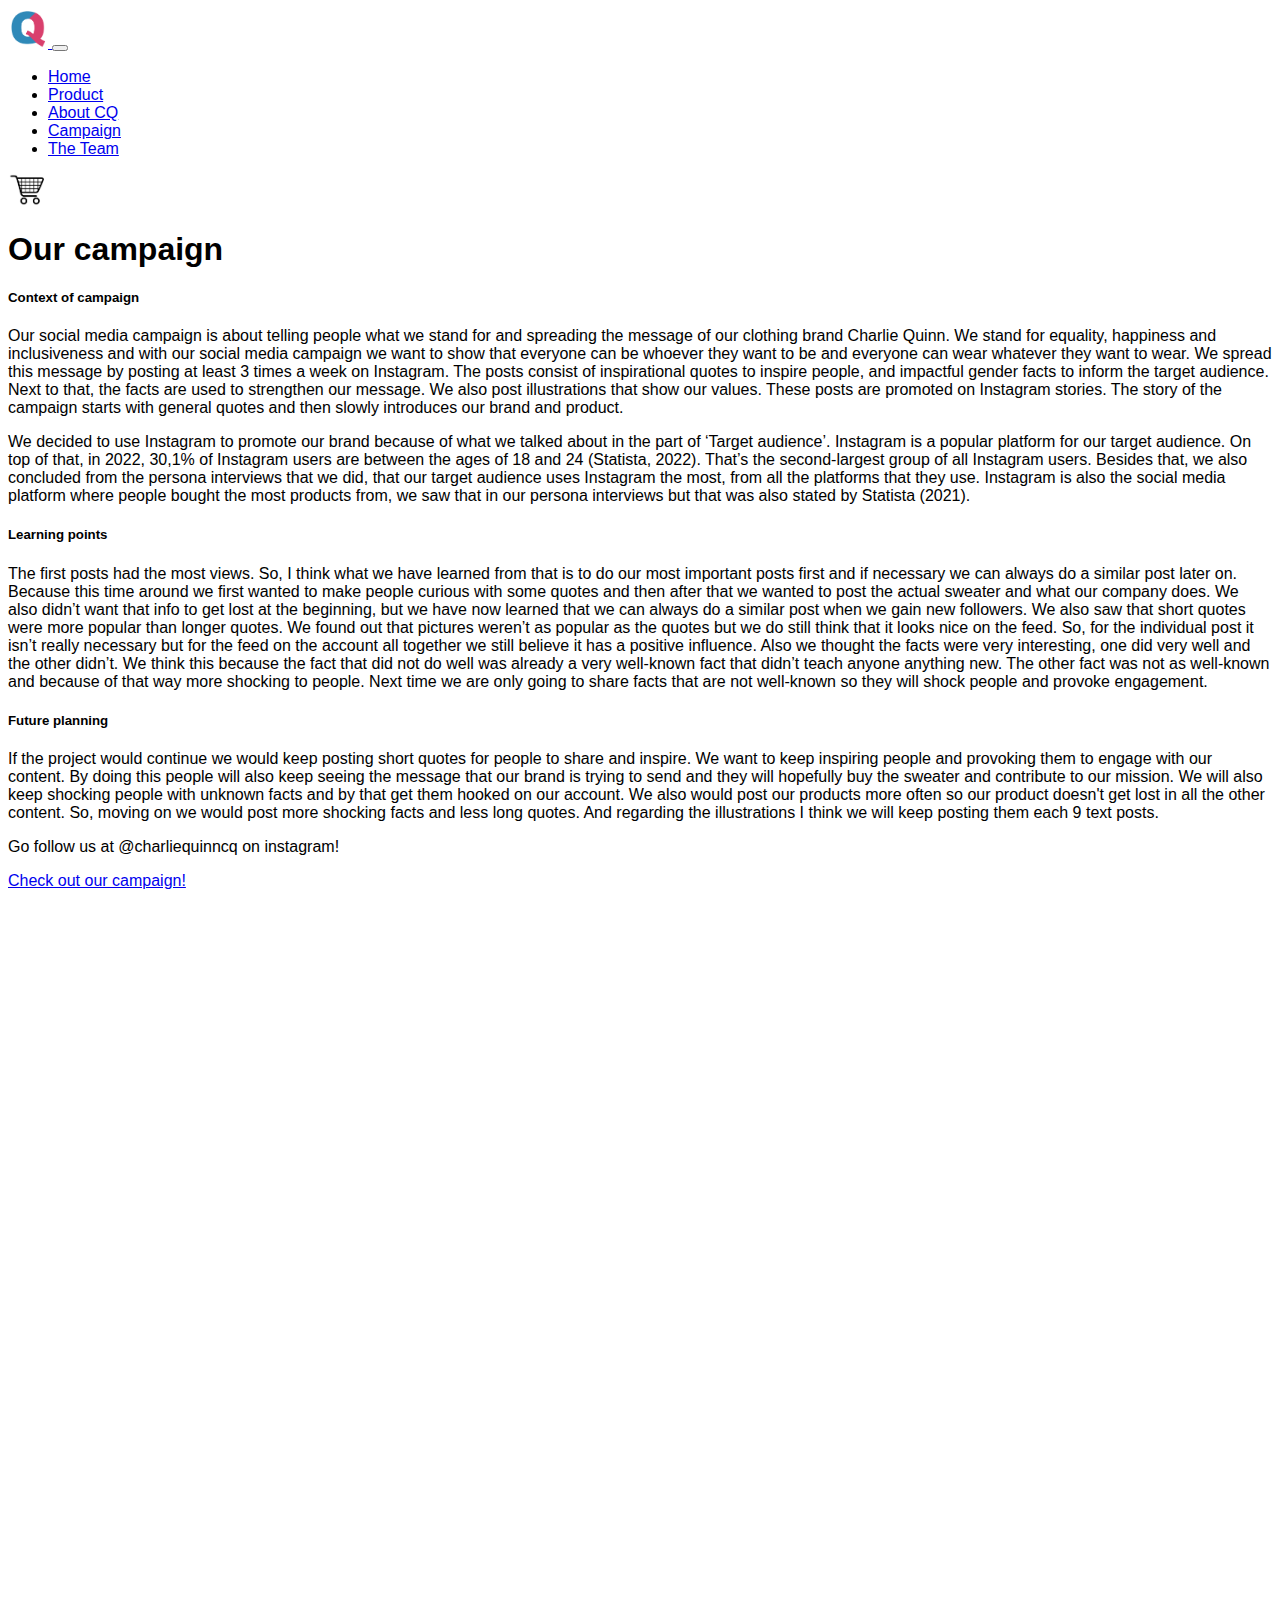
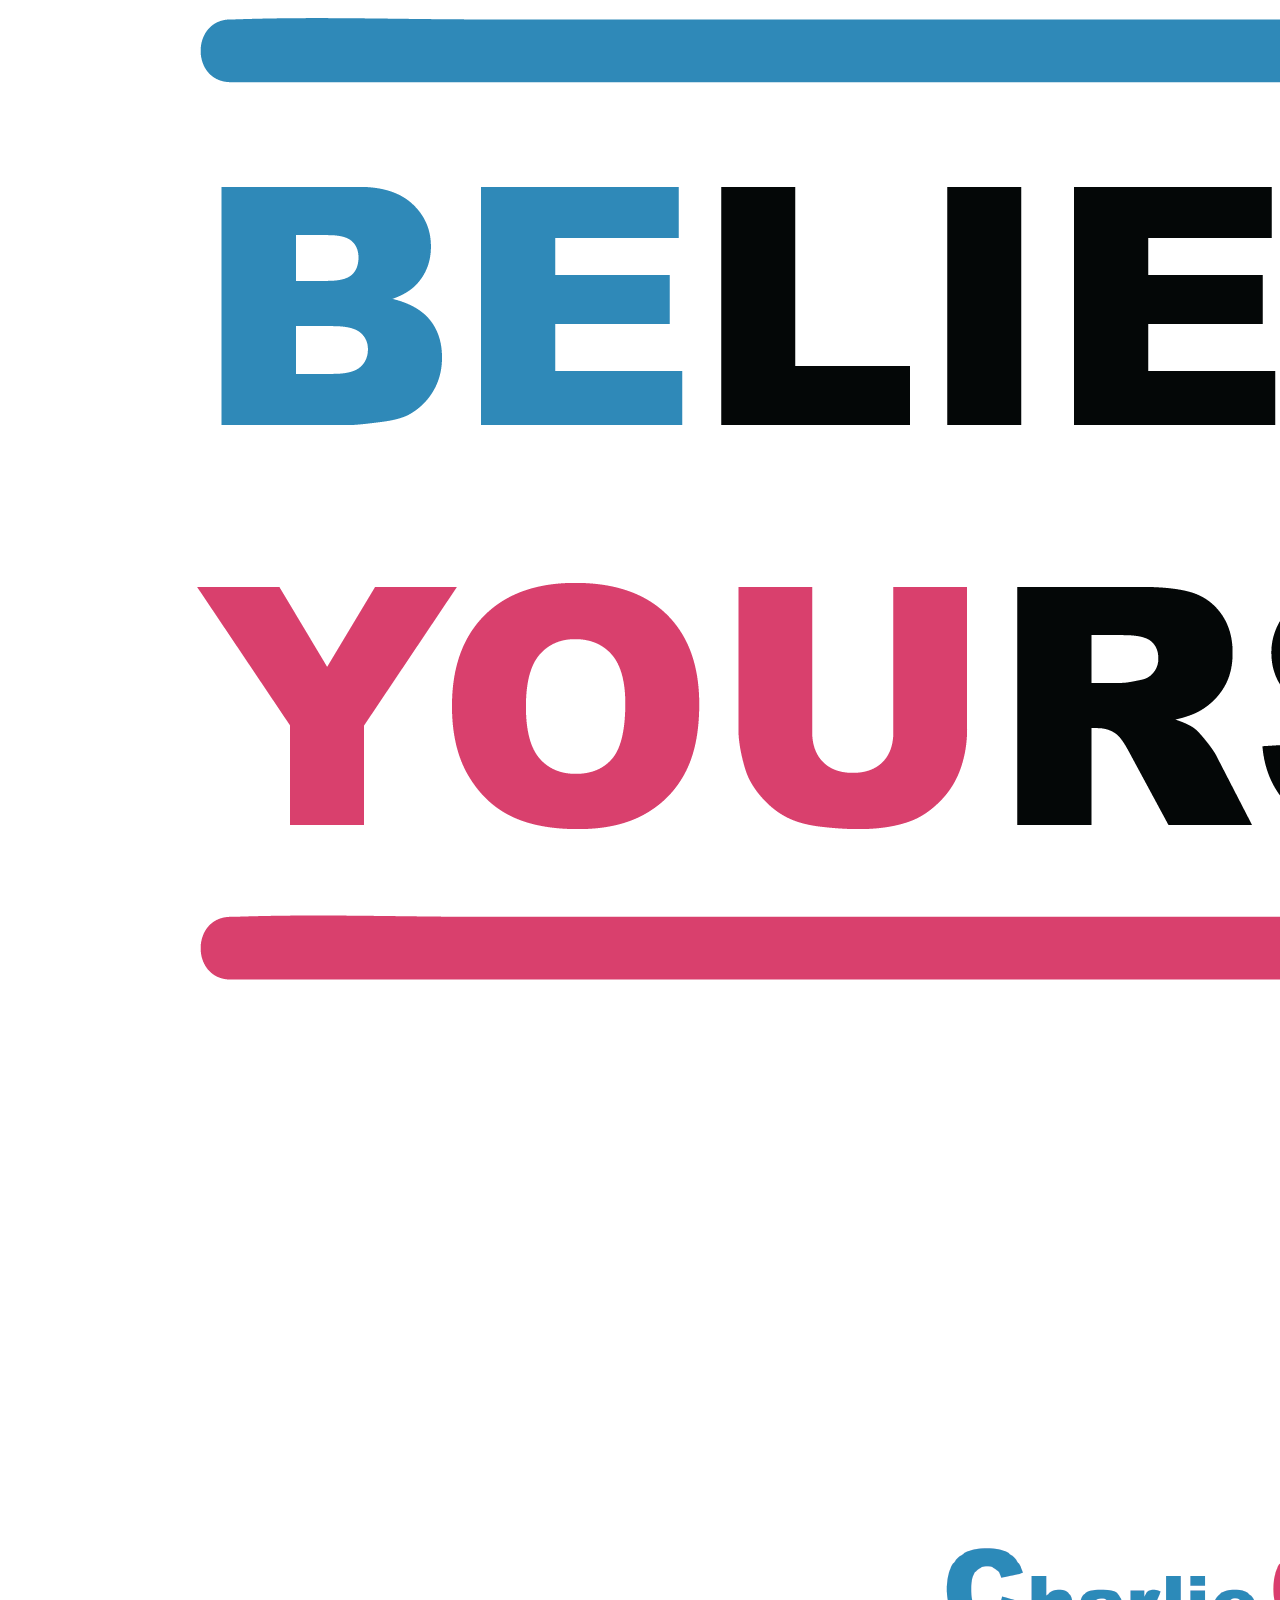
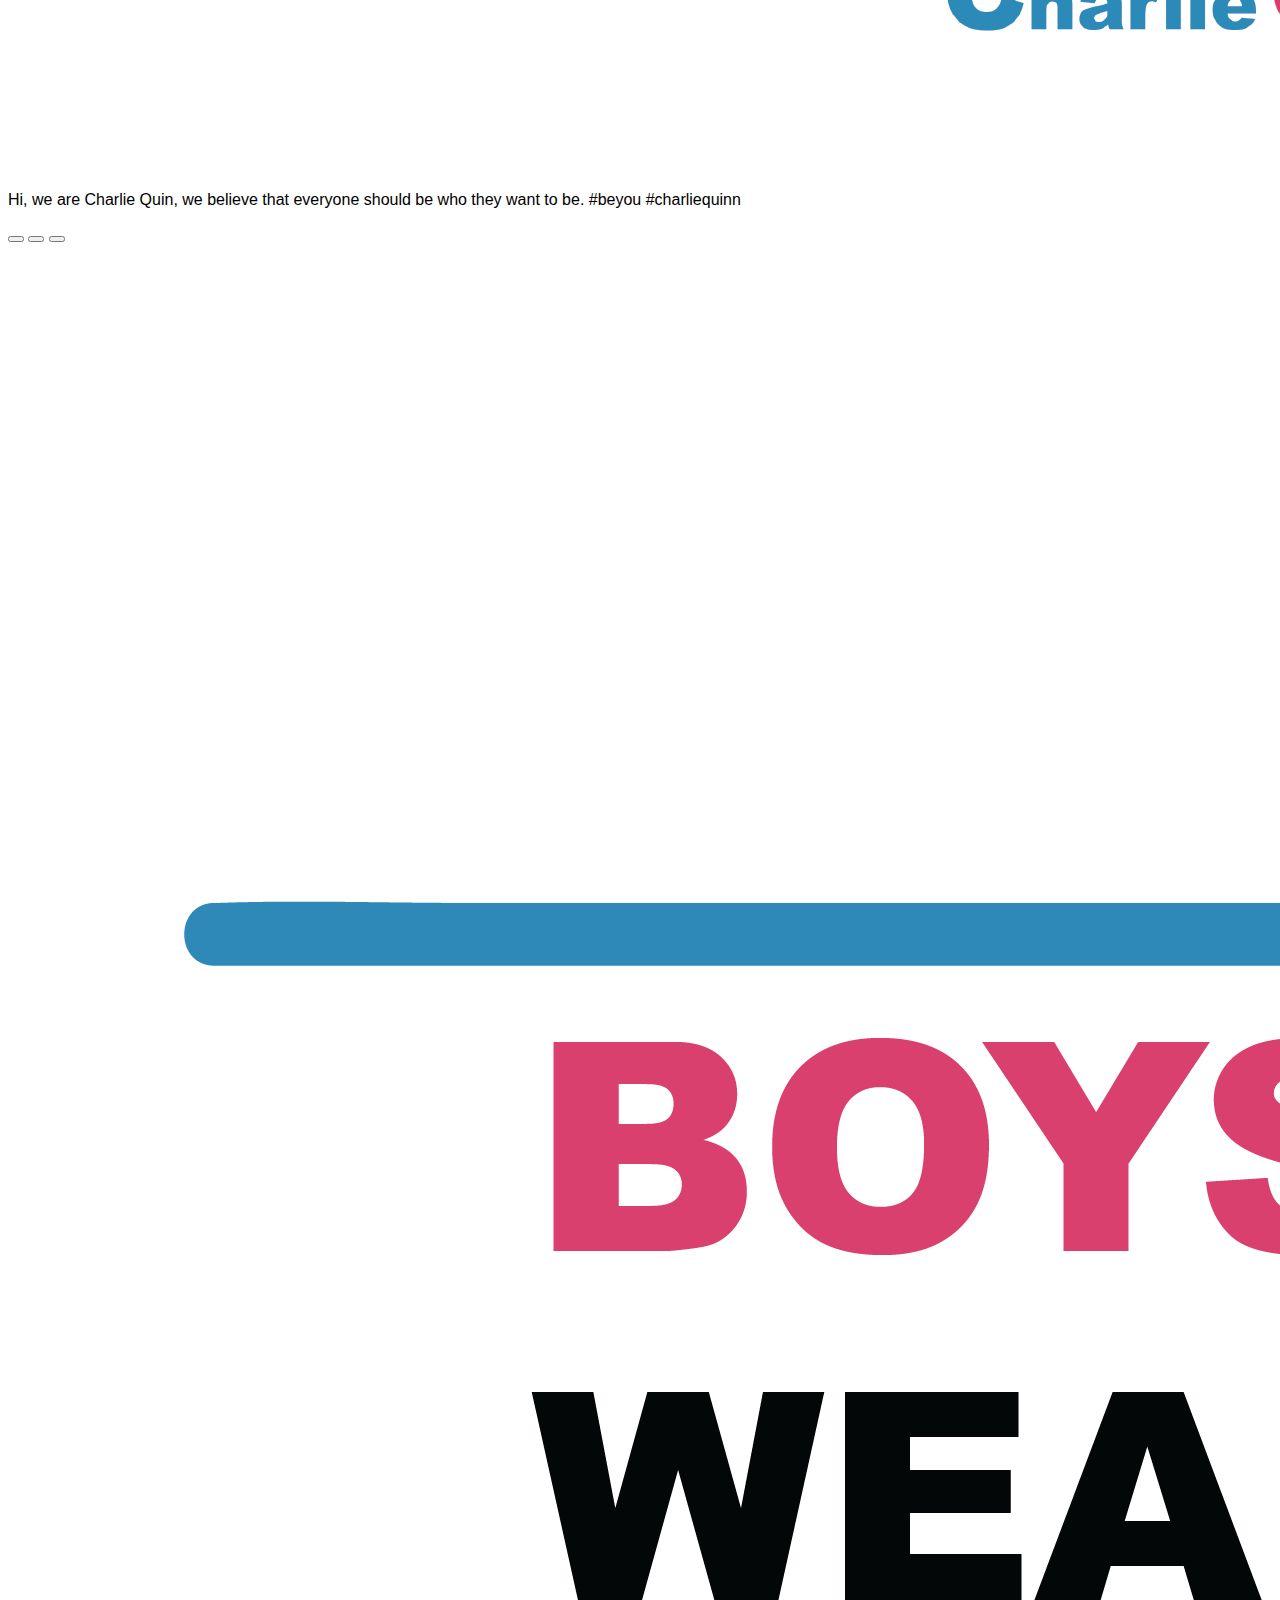
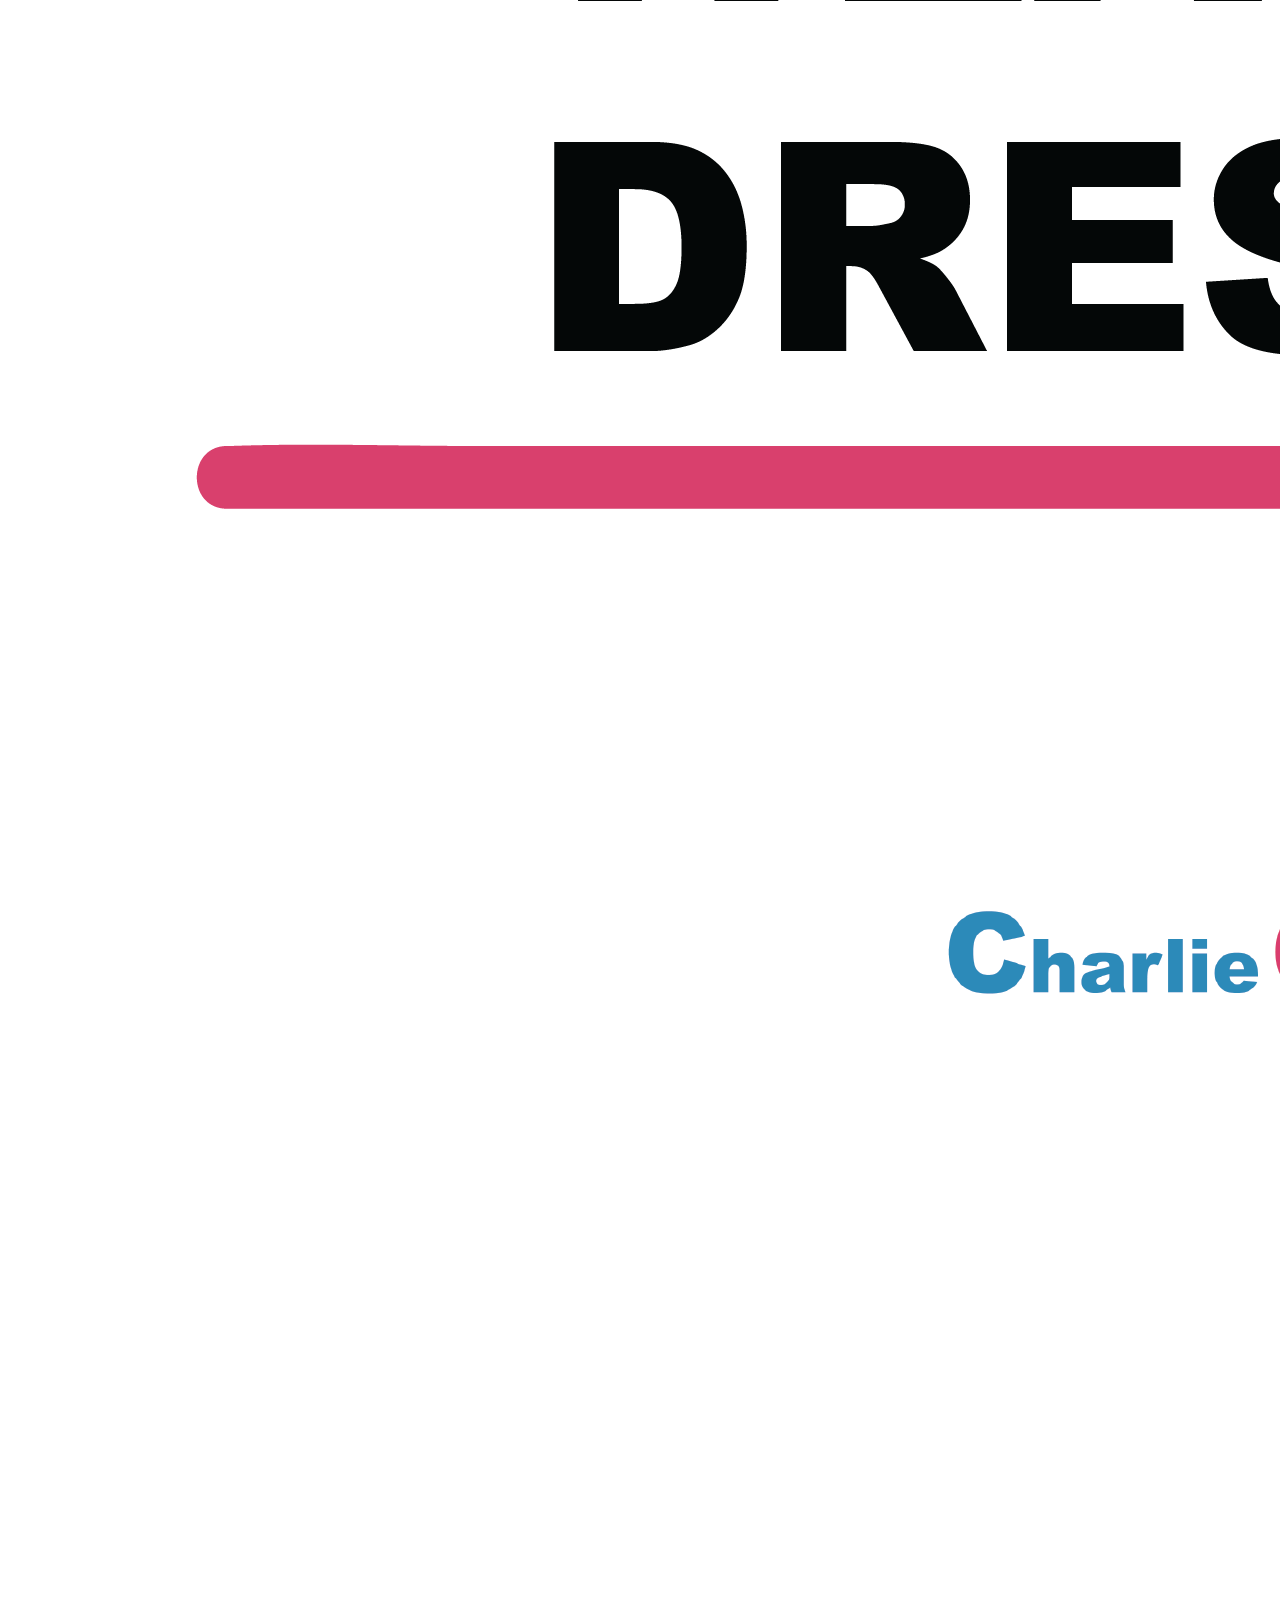
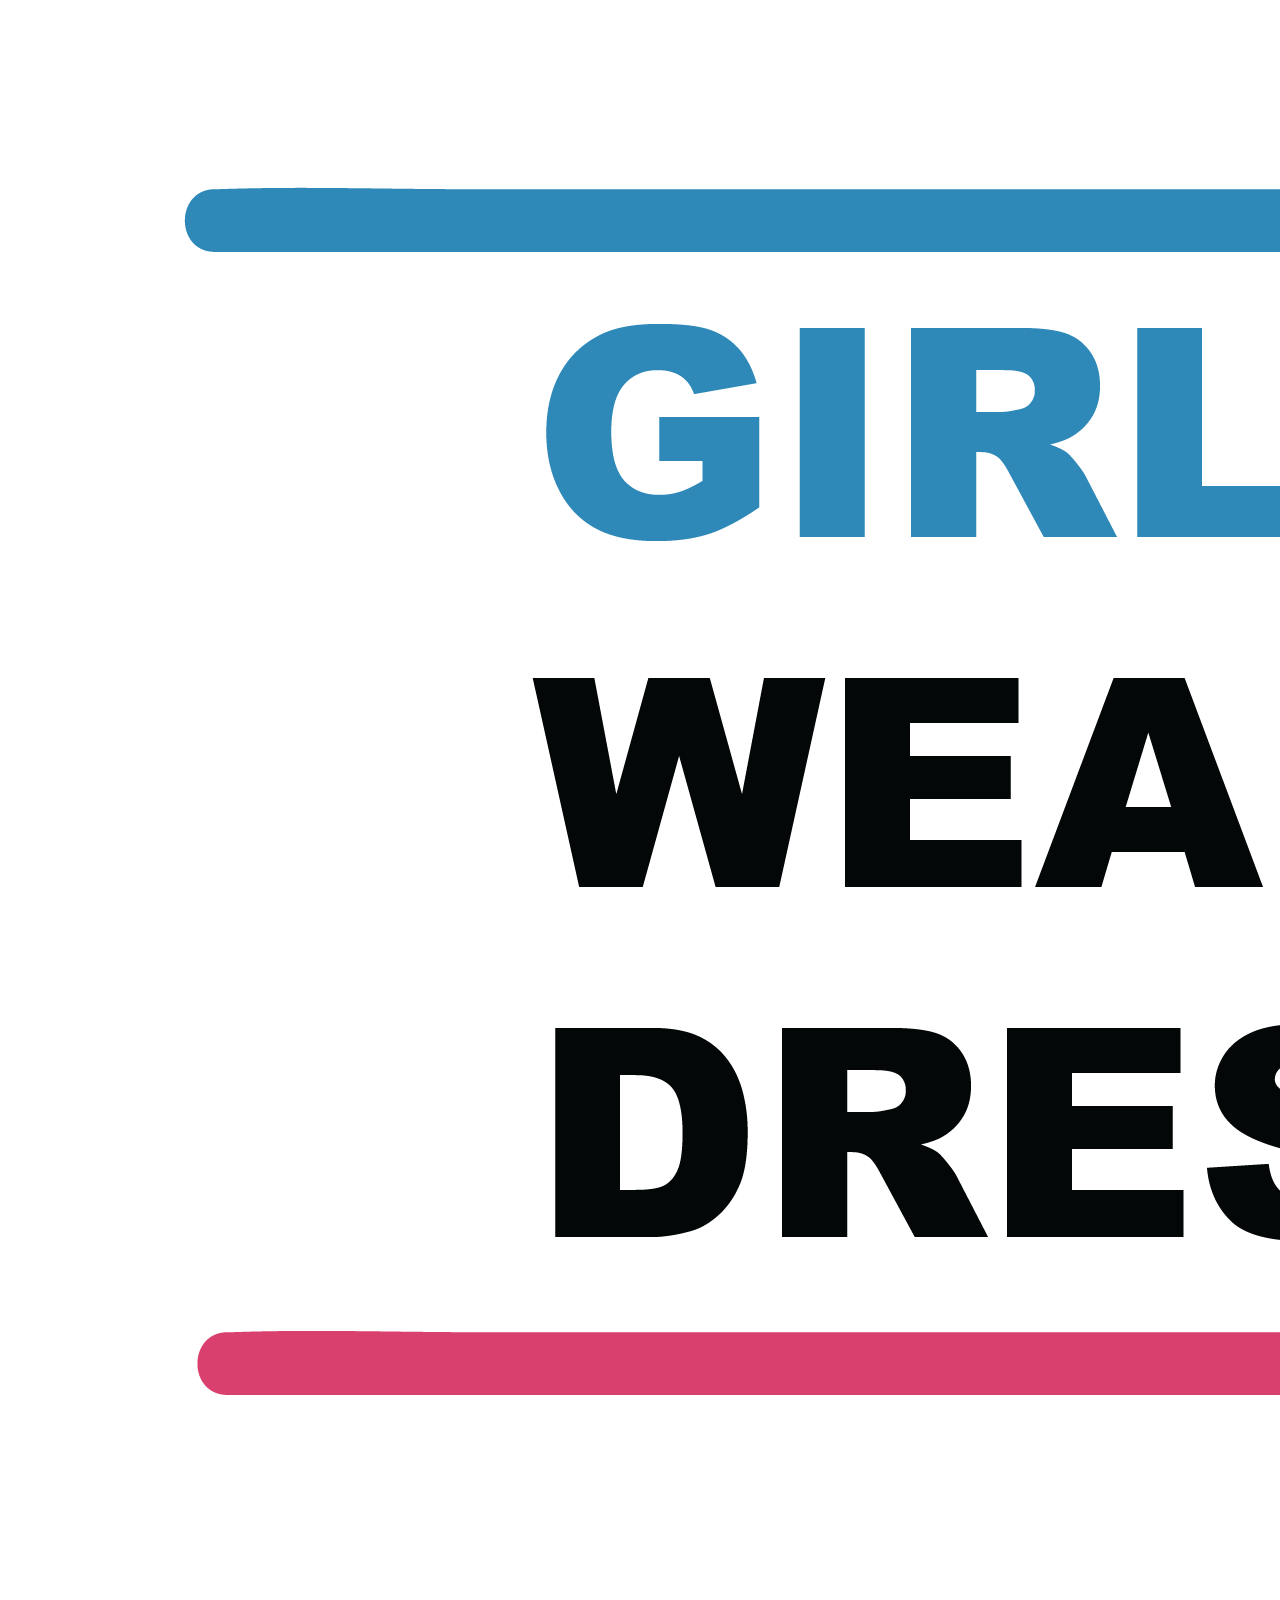
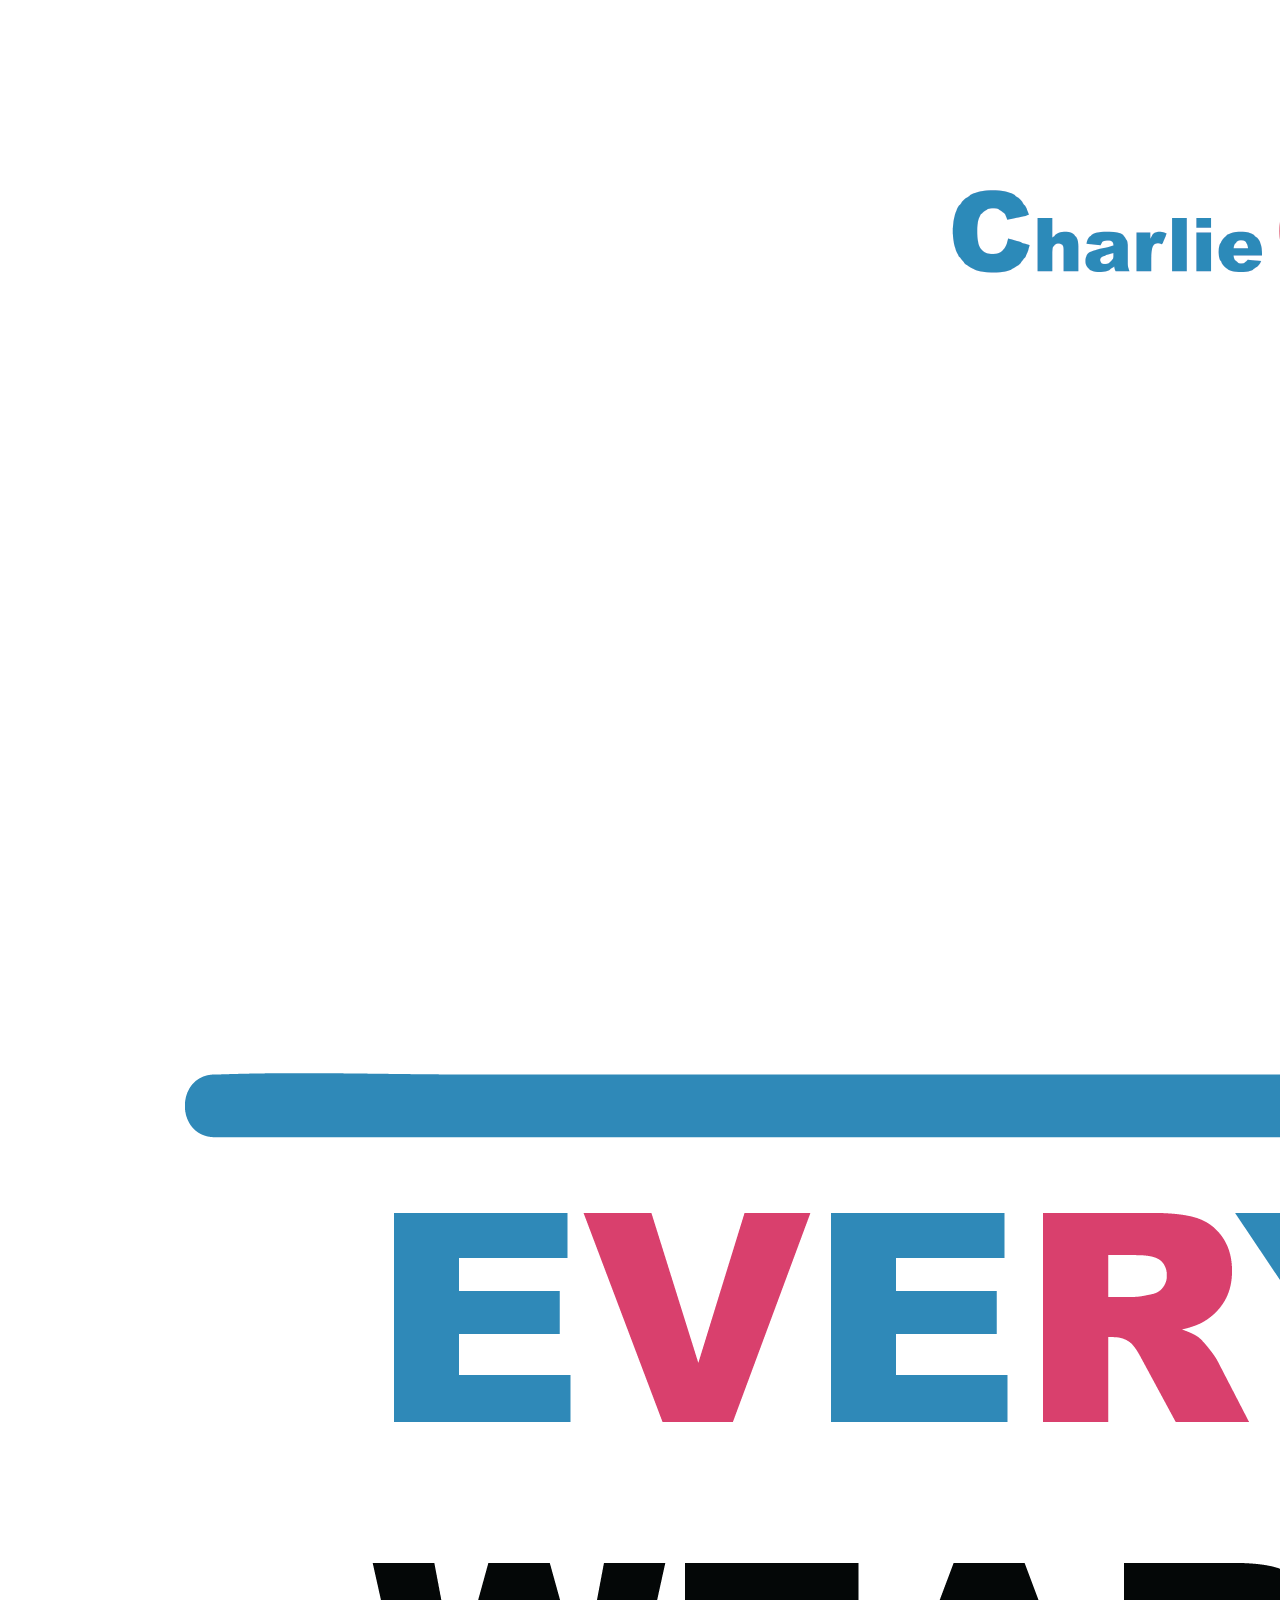
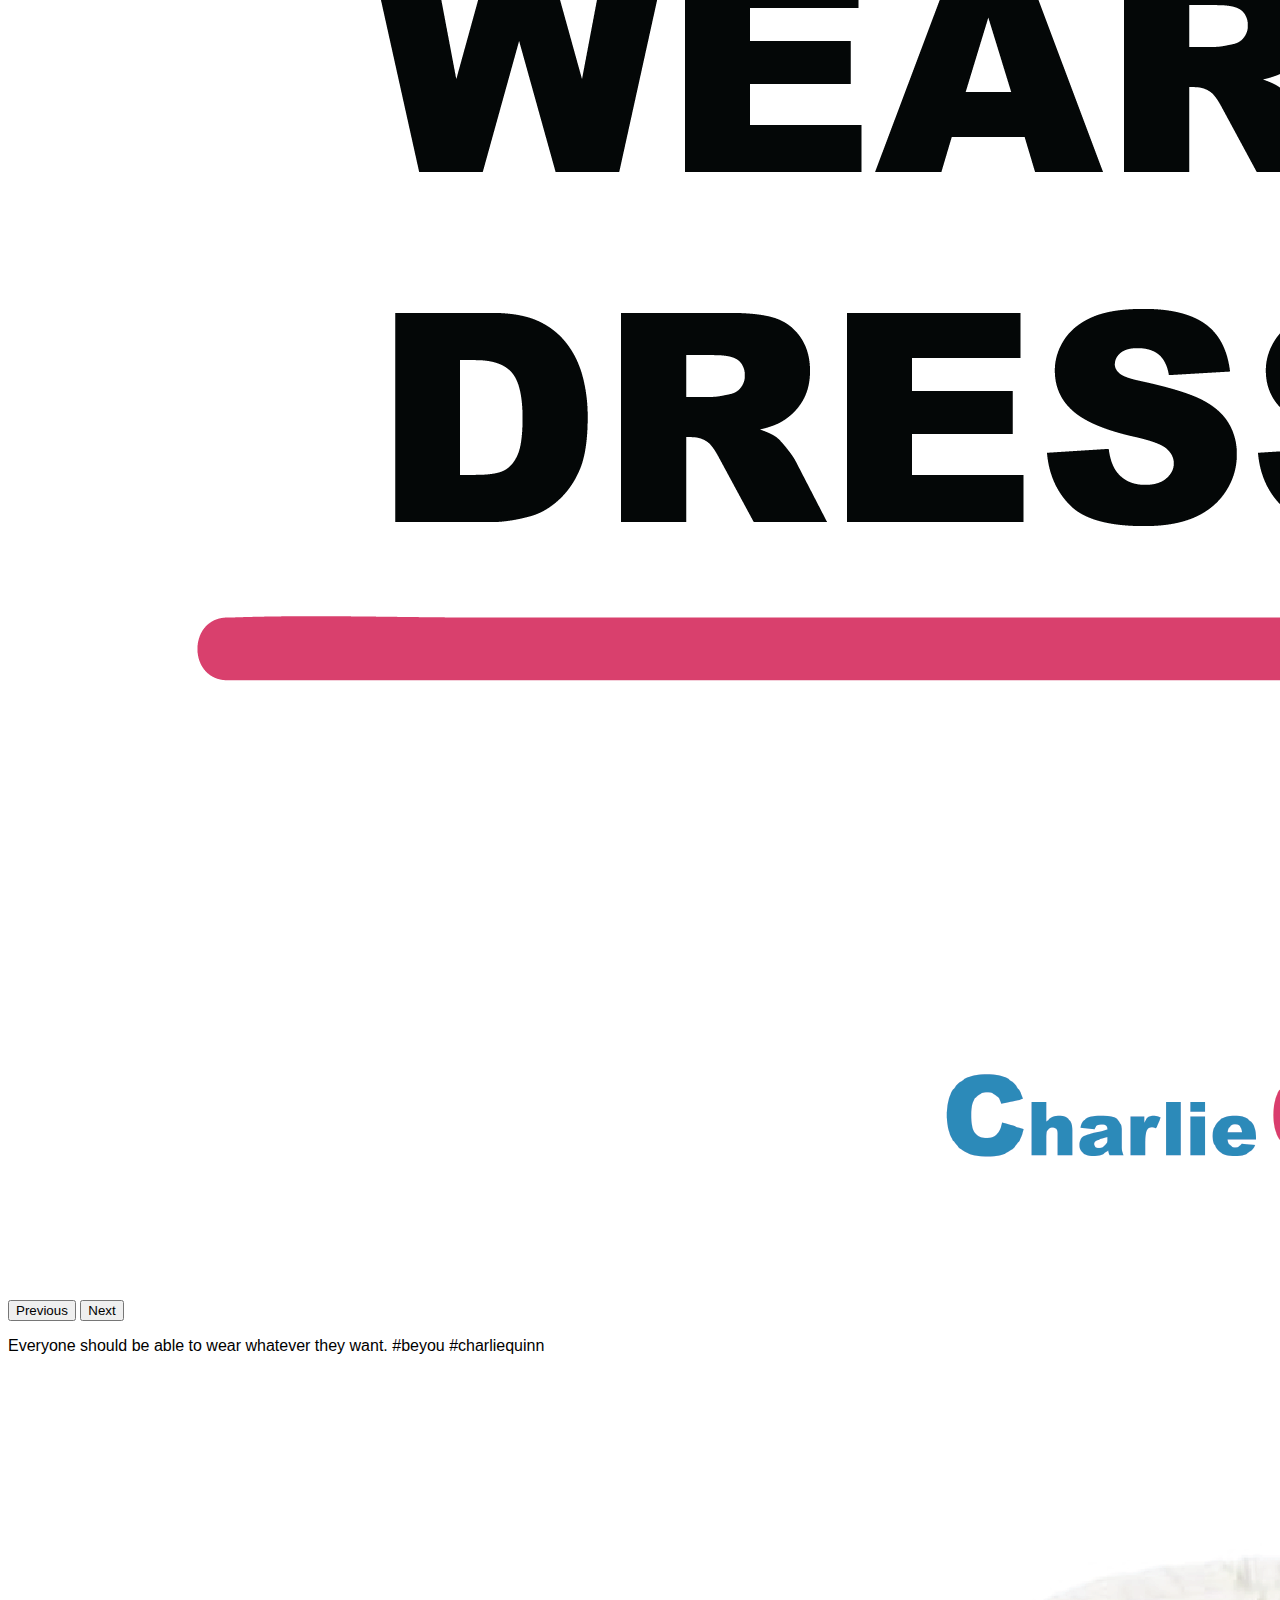
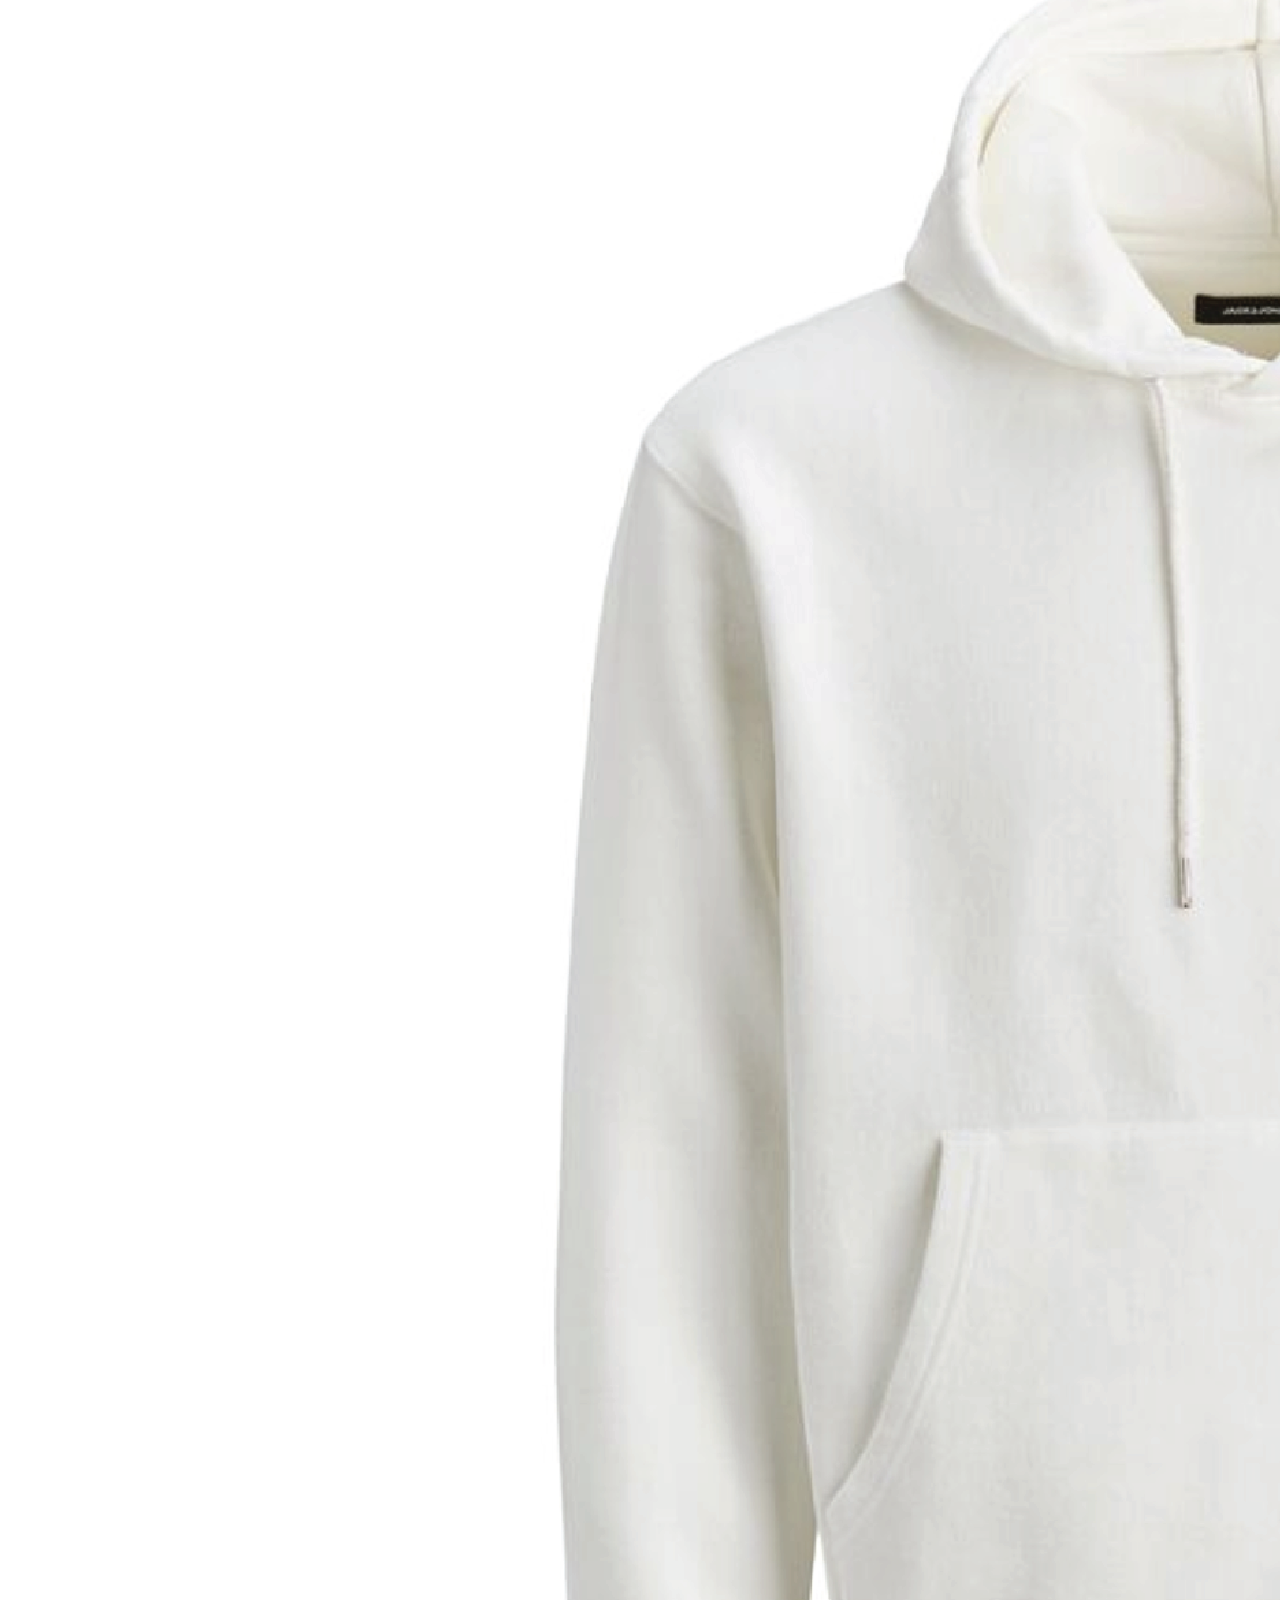
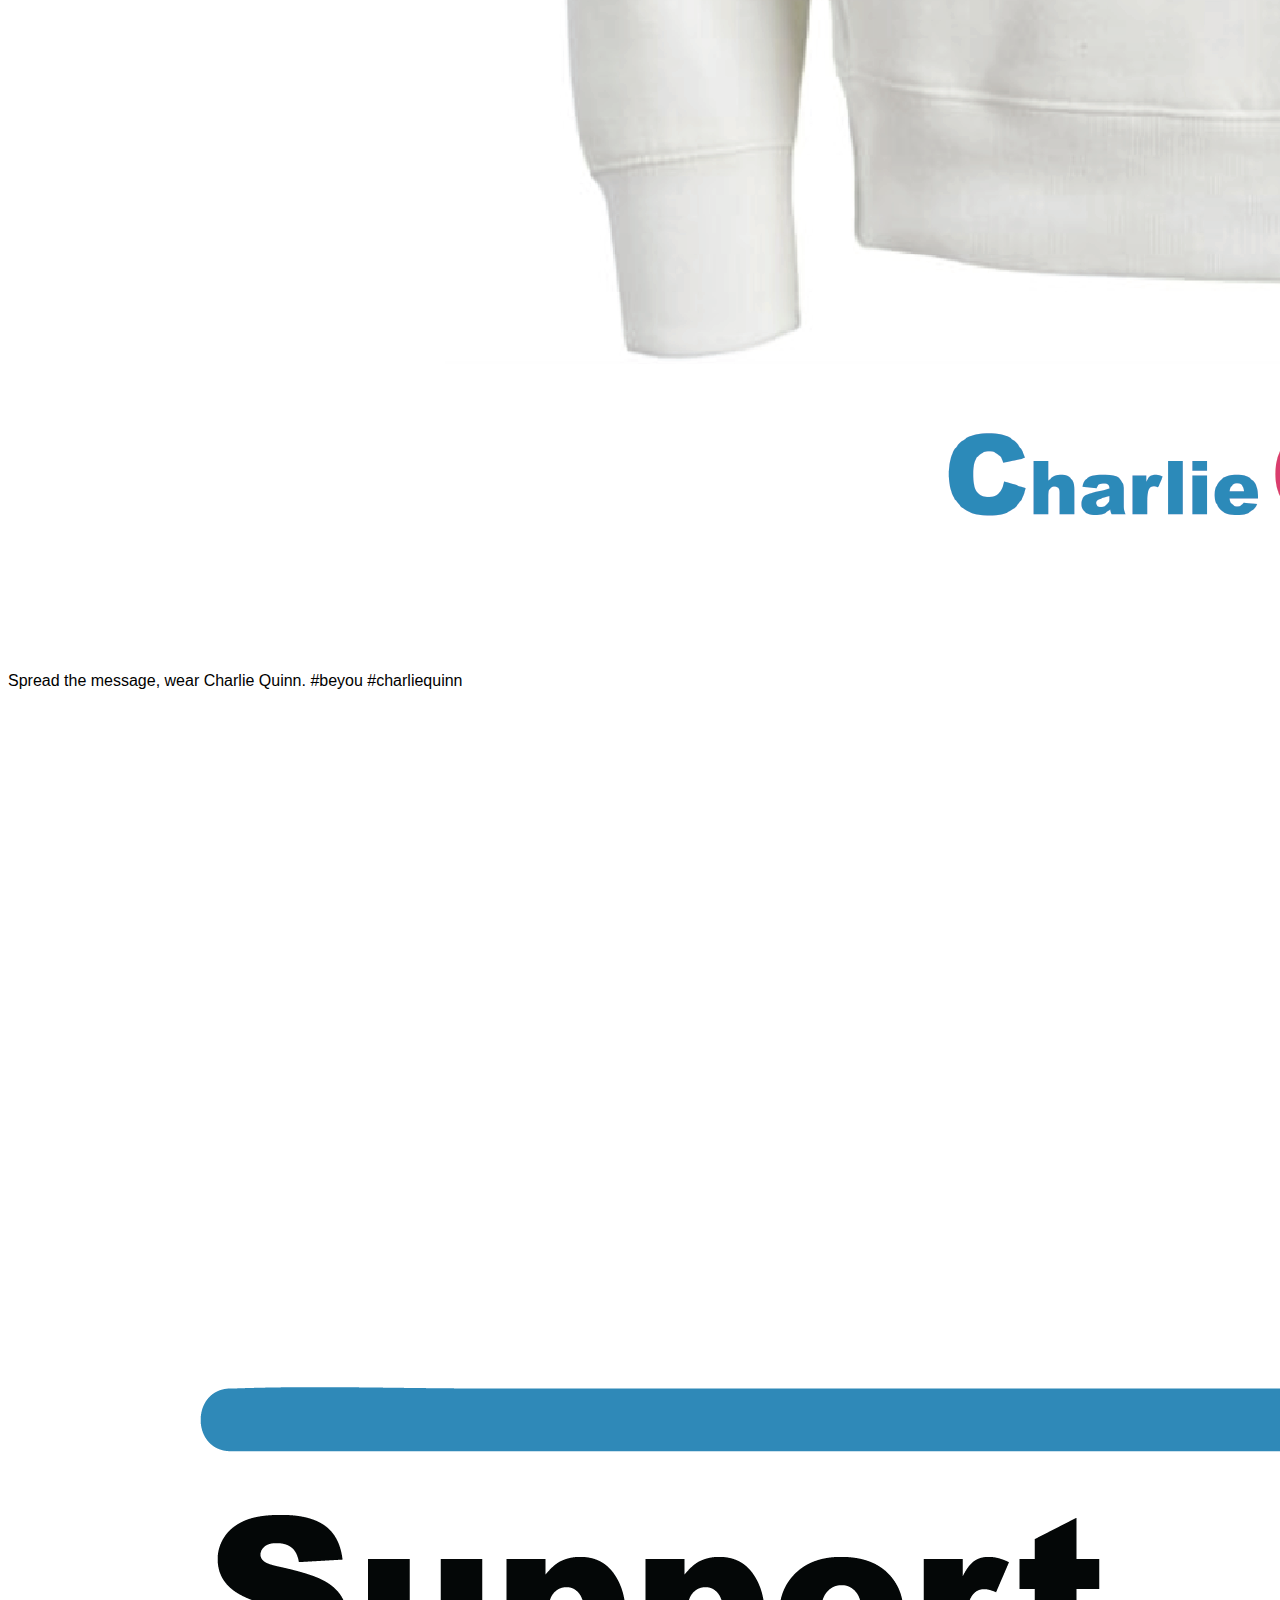
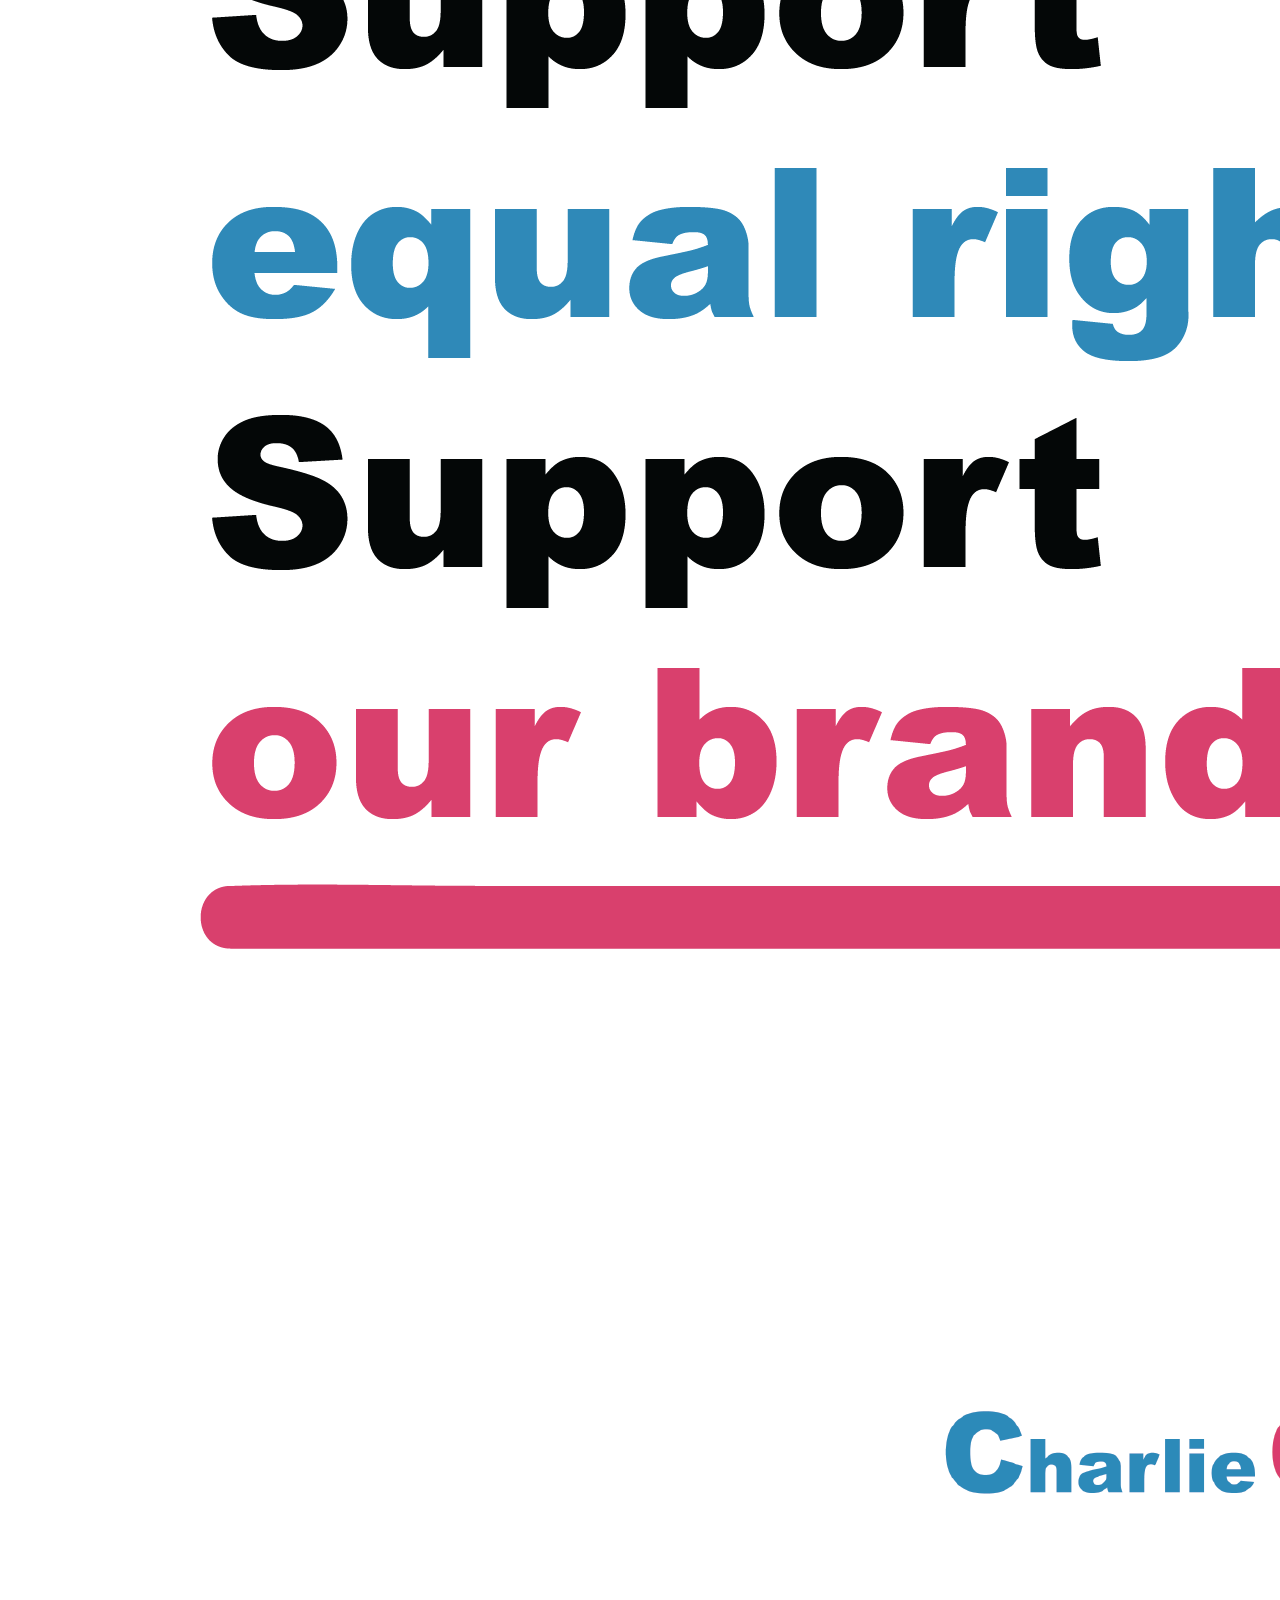
<file: campaign.html>
<!doctype html>
<html lang="en">
  <head>
    <meta charset="utf-8">
    <meta name="viewport" content="width=device-width, initial-scale=1">

    <!-- Bootstrap CSS -->
    <link href="https://cdn.jsdelivr.net/npm/bootstrap@5.1.1/dist/css/bootstrap.min.css" rel="stylesheet" integrity="sha384-F3w7mX95PdgyTmZZMECAngseQB83DfGTowi0iMjiWaeVhAn4FJkqJByhZMI3AhiU" crossorigin="anonymous">

    <!-- Own Styles -->
    <link rel="stylesheet" href="css/styles.css">

    <!-- Bootstrap Javascript -->
    <script src="https://cdn.jsdelivr.net/npm/bootstrap@5.1.1/dist/js/bootstrap.bundle.min.js" integrity="sha384-/bQdsTh/da6pkI1MST/rWKFNjaCP5gBSY4sEBT38Q/9RBh9AH40zEOg7Hlq2THRZ" crossorigin="anonymous"></script>

    <title>CQ | Campaign</title>
  </head>
  <body>

    <!-- Navigation bar, adapted from https://getbootstrap.com/docs/5.1/components/navbar/ -->
    <nav class="navbar navbar-expand-lg navbar-light cqfont">
      <div class="container-fluid">
        <a class="navbar-brand" href="index.html">
          <img src="images/logo-cq.png" width="40" alt="Charlie Quinn">
        </a>
        <button class="navbar-toggler" type="button" data-bs-toggle="collapse" data-bs-target="#navbarSupportedContent" aria-controls="navbarSupportedContent" aria-expanded="false" aria-label="Toggle navigation">
          <span class="navbar-toggler-icon"></span>
        </button>
        <div class="collapse navbar-collapse" id="navbarSupportedContent">
          <ul class="navbar-nav me-auto mb-2 mb-lg-0">
            <li class="nav-item">
              <a class="nav-link" href="index.html">Home</a>
            </li>
            <li class="nav-item">
              <a class="nav-link" href="product.html">Product</a>
            </li>
			<li class="nav-item">
              <a class="nav-link" href="about.html">About CQ</a>
            </li>
			<li class="nav-item">
              <a class="nav-link active" aria-current="page" href="campaign.html">Campaign</a>
            </li>
			<li class="nav-item">
              <a class="nav-link" href="team.html">The Team</a>
            </li>
          </ul>
        </div>
		<a class="navbar-brand" href="cartempty.html">
          <img src="images/cart.png" width="40" alt="Shopping Cart">
        </a>
      </div>
    </nav>
    <!-- End of navigation bar -->


        <!-- Start of general info on the team -->
  <header class="row justify-content-center cqfont">
      <div class="col-12 col-sm-8 col-md-9 col-lg-10 my-5">
          <h1 class="card-text">Our campaign</h1>
          <h5 class="card-text">Context of campaign</h5>
        <p>Our social media campaign is about telling people what we stand for and spreading the message of our clothing brand Charlie Quinn. We stand for equality, happiness and inclusiveness and with our social media campaign we want to show that everyone can be whoever they want to be and everyone can wear whatever they want to wear. We spread this message by posting at least 3 times a week on Instagram. The posts consist of inspirational quotes to inspire people, and impactful gender facts to inform the target audience. Next to that, the facts are used to strengthen our message. We also post illustrations that show our values. These posts are promoted on Instagram stories. The story of the campaign starts with general quotes and then slowly introduces our brand and product.&nbsp;</p>
          <p>We decided to use Instagram to promote our brand because of what we talked about in the part of ‘Target audience’. Instagram is a popular platform for our target audience. On top of that, in 2022, 30,1% of Instagram users are between the ages of 18 and 24 (Statista, 2022). That’s the second-largest group of all Instagram users. Besides that, we also concluded from the persona interviews that we did, that our target audience uses Instagram the most, from all the platforms that they use. Instagram is also the social media platform where people bought the most products from, we saw that in our persona interviews but that was also stated by Statista (2021).&nbsp;</p>
		   <h5 class="card-text">Learning points</h5>
<p>The first posts had the most views. So, I think what we have learned from that is to do our most important posts first and if necessary we can always do a similar post later on. Because this time around we first wanted to make people curious with some quotes and then after that we wanted to post the actual sweater and what our company does. We also didn’t want that info to get lost at the beginning, but we have now learned that we can always do a similar post when we gain new followers. We also saw that short quotes were more popular than longer quotes. We found out that pictures weren’t as popular as the quotes but we do still think that it looks nice on the feed. So, for the individual post it isn’t really necessary but for the feed on the account all together we still believe it has a positive influence. Also we thought the facts were very interesting, one did very well and the other didn’t. We think this because the fact that did not do well was already a very well-known fact that didn’t teach anyone anything new. The other fact was not as well-known and because of that way more shocking to people. Next time we are only going to share facts that are not well-known so they will shock people and provoke engagement.&nbsp;</p>
       <h5 class="card-text">Future planning</h5>
		  <p>If the project would continue we would keep posting short quotes for people to share and inspire. We want to keep inspiring people and provoking them to engage with our content. By doing this people will also keep seeing the message that our brand is trying to send and they will hopefully buy the sweater and contribute to our mission. We will also keep shocking people with unknown facts and by that get them hooked on our account. We also would post our products more often so our product doesn't get lost in all the other content. So, moving on we would post more shocking facts and less long quotes. And regarding the illustrations I think we will keep posting them each 9 text posts. &nbsp;</p>
<p>Go follow us at @charliequinncq on instagram!</p>

<div class="row g-3 justify-content-end">
	  <div class="col-sm-6 col-lg-4 col-xl-3">
				<a href="https://www.instagram.com/charliequinncq/" class="btn btn-outline-primary">Check out our campaign!</a>
			  </div>
		  </div>
      </div>
  </header>
    <!-- End of hero section -->

    <!-- Start of carrousel, adapted from https://getbootstrap.com/docs/5.1/components/carousel/ -->
    
    <!-- End of carrousel -->

    <!-- A grid with cards
      Learn about grids at: https://getbootstrap.com/docs/5.1/layout/grid/
      Learn about cards at: https://getbootstrap.com/docs/5.1/components/card/
    -->
    <main class="container py-4 cqfont">
      <div class="row g-3 justify-content-evenly campaignmargin">

        <div class="col-sm-6 col-lg-4 col-xl-3">
          <div class="card shadow h-100">
            <img class="img-fluid" src="images/Post1.png" alt="Placeholder Image">
            <div class="card-body">
              <p class="card-text">Hi, we are Charlie Quin, we believe that everyone should be who they want to be. #beyou #charliequinn&nbsp;&nbsp;</p>
            </div>
          </div>
        </div>

        <div class="col-sm-6 col-lg-4 col-xl-3">
          <div class="card shadow h-100">
            <div id="carouselExampleIndicators" class="carousel carousel-dark slide" data-bs-ride="carousel">
  				<div class="carousel-indicators">
				<button type="button" data-bs-target="#carouselExampleIndicators" data-bs-slide-to="0" class="active" aria-current="true" aria-label="Slide 1"></button>
				<button type="button" data-bs-target="#carouselExampleIndicators" data-bs-slide-to="1" aria-label="Slide 2"></button>
				<button type="button" data-bs-target="#carouselExampleIndicators" data-bs-slide-to="2" aria-label="Slide 3"></button>
			  	</div>
  				<div class="carousel-inner">
					<div class="carousel-item active">
					  <img src="images/Post2a.png" class="d-block w-100" alt="Boys wear dresses">
					</div>
					<div class="carousel-item">
					  <img src="images/Post2b.png" class="d-block w-100" alt="Girls wear dresses">
					</div>
    				<div class="carousel-item">
      				<img src="images/Post2c.png" class="d-block w-100" alt="Everyone wears dresses">
    				</div>
  				</div>
				  <button class="carousel-control-prev" type="button" data-bs-target="#carouselExampleIndicators" data-bs-slide="prev">
					<span class="carousel-control-prev-icon" aria-hidden="true"></span>
					<span class="visually-hidden">Previous</span>
				  </button>
				  <button class="carousel-control-next" type="button" data-bs-target="#carouselExampleIndicators" data-bs-slide="next">
					<span class="carousel-control-next-icon" aria-hidden="true"></span>
					<span class="visually-hidden">Next</span>
				  </button>
			</div>
            <div class="card-body">
              <p class="card-text">Everyone should be able to wear whatever they want. #beyou #charliequinn&nbsp;</p>
            </div>
          </div>
        </div>
        
		<div class="col-sm-6 col-lg-4 col-xl-3">
          <div class="card shadow h-100">
            <img class="img-fluid" src="images/Post3.png" alt="Placeholder Image">
            <div class="card-body">
              <p class="card-text">Spread the message, wear Charlie Quinn. #beyou #charliequinn&nbsp;</p>
            </div>
          </div>
        </div>
		</div>

	   <div class="row g-3 justify-content-evenly campaignmargin">
		  
		<div class="col-sm-6 col-lg-4 col-xl-3">
          <div class="card shadow h-100">
            <img class="img-fluid" src="images/Post4.png" alt="Placeholder Image">
            <div class="card-body">
              <p class="card-text">Hi everyone! This is our brand Charlie Quinn and we stand for equality for everyone. We make gender-neutral clothing so everyone feels included. By wearing our brand, you spread the message that anyone is worthy of respect and deserves happiness. #beyou #charliequinn&nbsp;</p>
            </div>
          </div>
        </div>
		  
		<div class="col-sm-6 col-lg-4 col-xl-3">
          <div class="card shadow h-100">
            <img class="img-fluid" src="images/Post5.png" alt="Placeholder Image">
            <div class="card-body">
              <p class="card-text">Our goal is a world where everyone can be who they want to be. #beyou #charliequinn&nbsp;</p>
            </div>
          </div>
        </div>
		  
		<div class="col-sm-6 col-lg-4 col-xl-3">
          <div class="card shadow h-100">
            <img class="img-fluid" src="images/Post6.png" alt="Placeholder Image">
            <div class="card-body">
              <p class="card-text">We believe that every life is equal. These testing differences between men and women, as for car safety measures, also exist for medicine. So, this is not as uncommon as you might think. For many people, this probably comes as a suprise but we want everyone to know that this is reality and we are not okay this. “When a woman is involved in a car crash, she is 47% more likely to be seriously injured, and 71% more likely to be moderately injured, even when researchers control for factors such as height, weight, seatbelt usage, and crash intensity.” – The Guardian, 2019 “Modern seats are too firm to protect women against whiplash injuries. Cars have been designed using car crash-test dummies based on the “average” male.” – ScienceNordic, 2013. #beyou #charliequinn</p>
            </div>
          </div>
        </div>
		</div>
		
	   <div class="row g-3 justify-content-evenly campaignmargin">
		  
		<div class="col-sm-6 col-lg-4 col-xl-3">
          <div class="card shadow h-100">
            <img class="img-fluid" src="images/Post7.png" alt="Placeholder Image">
            <div class="card-body">
              <p class="card-text">Did you know that only 5% picture a woman when they hear the word ‘doctor’? When in reality, your physician is just as likely to be a woman as a men. This is a common bias, starting in childhood. A study found that 7 out of 10 primary school children picture a surgeon as a male, while they picture a nurse as a female. #beyou #charliequinn&nbsp;</p>
            </div>
          </div>
        </div>
		  
		<div class="col-sm-6 col-lg-4 col-xl-3">
          <div class="card shadow h-100">
            <img class="img-fluid" src="images/Post8.png" alt="Placeholder Image">
            <div class="card-body">
              <p class="card-text">Guys, don’t be scared to hug other guys. Men that show affection to other men, often are afraid to be labelled as gay. While physical touch is so important for your development and mental health. So, tell your friends you love them, give them a hug, don’t let judgement of others stop what’s good for you. #beyou #charliequinn&nbsp;</p>
            </div>
          </div>
        </div>
		  
		<div class="col-sm-6 col-lg-4 col-xl-3">
          <div class="card shadow h-100">
            <img class="img-fluid" src="images/Post9.png" alt="Placeholder Image">
            <div class="card-body">
              <p class="card-text">Cheerleading used to be a men’s sport, secretaries used to be male, and high heels used to be for men. What all of these things have in common, is that it used to be for men, until it got associated with women. This concept is called “male flight”. Why would we limit ourselves to only do the things that we feel like “fit our gender”? Try to look outside the norms and expectations, and do what you love to do. #beyou #charliequinn&nbsp;</p>
            </div>
          </div>
        </div>
		</div>
		
	   <div class="row g-3 justify-content-evenly campaignmargin">
		  
		<div class="col-sm-6 col-lg-4 col-xl-3">
          <div class="card shadow h-100">
            <img class="img-fluid" src="images/Post10.png" alt="Placeholder Image">
            <div class="card-body">
              <p class="card-text">Nowadays a lot of people have genderreveal parties for their children very much amplifying their children's gender. Same thing with birth cards it always says; ''It's a boy!'' or ''It's a girl!'', but in the end the only important thing is that the baby is happy and healthy and the gender really does not matter. #beyou #charliequinn&nbsp;</p>
            </div>
          </div>
        </div>
		  
		<div class="col-sm-6 col-lg-4 col-xl-3">
          <div class="card shadow h-100">
            <img class="img-fluid" src="images/Post11.png" alt="Placeholder Image">
            <div class="card-body">
              <p class="card-text">Did you know there is a 14% pay gap in the Netherlands? In this day and age a lot of people don't realise that the pay gap still very much existent. Men and women who do exactly the same job don't get paid the same wage. We are not okay with is, we think people that deliver equal work should get equal pay. #beyou #charliequinn&nbsp;</p>
            </div>
          </div>
        </div>
		  
		<div class="col-sm-6 col-lg-4 col-xl-3">
          <div class="card shadow h-100">
            <img class="img-fluid" src="images/Post12.png" alt="Placeholder Image">
            <div class="card-body">
              <p class="card-text">Everyone cries. Men, Women, Non-binary people, it's natural, it's normal, it's human. Men should not feel restricted to cry. At Charlie Quinn we think it's important that everyone feels comfortable and safe to show their emotions. #beyou #charliequinn&nbsp;</p>
            </div>
          </div>
        </div>
		</div>
		
	   <div class="row g-3 justify-content-evenly campaignmargin">
		  
		<div class="col-sm-6 col-lg-4 col-xl-3">
          <div class="card shadow h-100">
            <img class="img-fluid" src="images/Post13.png" alt="Placeholder Image">
            <div class="card-body">
              <p class="card-text">*Social ad* Everyone should be able to be who they want to be and everyone should be able to talk about that. No shame, no restrictions. Surveys like these might make it feel for people that are not male or female that they are not accepted. they might feel silenced, they might feel unreconized, they might feel insignificant because they are not a female or a male. By this they don't get the oppurtunity to be themselves and to express who they are. These people should get the options to talk about it! #beyou #charliequinn&nbsp;</p>
            </div>
          </div>
        </div>
		  
		<div class="col-sm-6 col-lg-4 col-xl-3">
          <div class="card shadow h-100">
            <img class="img-fluid" src="images/Post14.png" alt="Placeholder Image">
            <div class="card-body">
              <p class="card-text">We are a living in world where we are restricted by genders. We are not okay with this. We want everyone to be able to do whatever they want to do. Men should be able to show their emotions and women should be able to have the same rights a man does. We all know or are someone that deals with this. Let's stand together and wear Charlie Quinn. #beyou #charliequinn&nbsp;</p>
            </div>
          </div>
        </div>
		  
		<div class="col-sm-6 col-lg-4 col-xl-3">
          <div class="card shadow h-100">
            <img class="img-fluid" src="images/Post15.png" alt="Placeholder Image">
            <div class="card-body">
              <p class="card-text">Be you! at Charlie Quinn we want everyone to be comfortable to be themselves. Don't hide who you are, dn't pretend to be somthing your not. Just be youself, that's enough. We love everyon for who they are and we want everyone to know that they valued. #beyou #charliequinn&nbsp;</p>
            </div>
          </div>
        </div>
		</div>

    </main>
    <!-- End of the grid with cards -->

    <!-- A footer with socials -->
    <footer class="shadow-lg mt-5 py-4 bg-body cqfont">
      <div class="container d-flex justify-content-between align-items-center">
        <p>
          © 2021–2022 — Breda University of Applied Sciences
        </p>
        <ul class="list-unstyled d-flex align-items-center opacity-75">
          <li>
            <a href="https://www.instagram.com/charliequinncq/" target="_blank">
              <img class="m-2" src="images/instagram.svg" alt="Follow us on Instagram" width="26">
            </a>
          </li>
        </ul>
      </div>
    </footer>
    <!-- End of the grid -->

  </body>
</html>
</file>
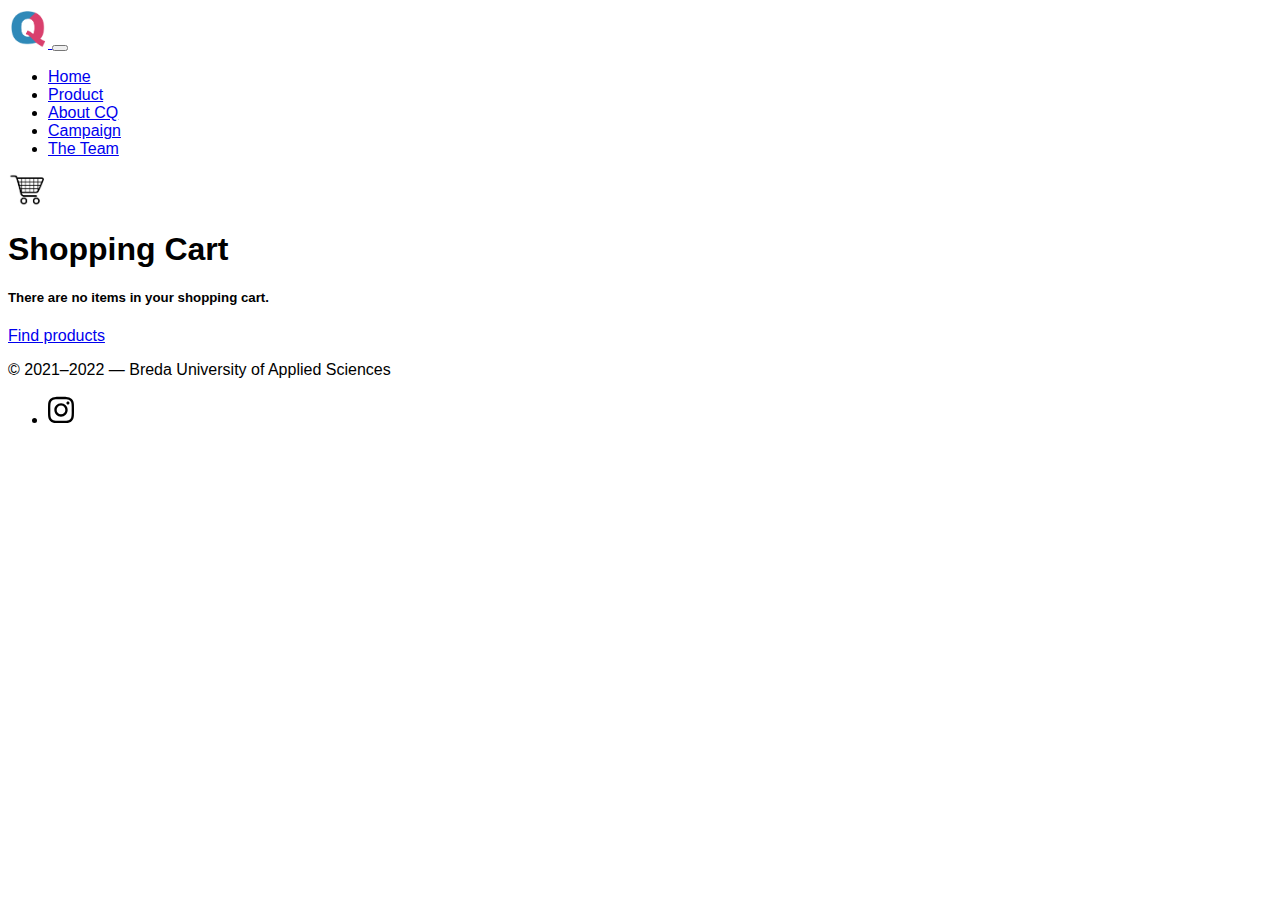
<file: cartempty.html>
<!doctype html>
<html lang="en">
  <head>
    <meta charset="utf-8">
    <meta name="viewport" content="width=device-width, initial-scale=1">

    <!-- Bootstrap CSS -->
    <link href="https://cdn.jsdelivr.net/npm/bootstrap@5.1.1/dist/css/bootstrap.min.css" rel="stylesheet" integrity="sha384-F3w7mX95PdgyTmZZMECAngseQB83DfGTowi0iMjiWaeVhAn4FJkqJByhZMI3AhiU" crossorigin="anonymous">

    <!-- Own Styles -->
    <link rel="stylesheet" href="css/styles.css">

    <!-- Bootstrap Javascript -->
    <script src="https://cdn.jsdelivr.net/npm/bootstrap@5.1.1/dist/js/bootstrap.bundle.min.js" integrity="sha384-/bQdsTh/da6pkI1MST/rWKFNjaCP5gBSY4sEBT38Q/9RBh9AH40zEOg7Hlq2THRZ" crossorigin="anonymous"></script>

    <title>CQ | Shopping Cart</title>
  </head>
  <body>

    <!-- Navigation bar, adapted from https://getbootstrap.com/docs/5.1/components/navbar/ -->
    <nav class="navbar navbar-expand-lg navbar-light cqfont">
      <div class="container-fluid">
        <a class="navbar-brand" href="index.html">
          <img src="images/logo-cq.png" width="40" alt="Charlie Quinn">
        </a>
        <button class="navbar-toggler" type="button" data-bs-toggle="collapse" data-bs-target="#navbarSupportedContent" aria-controls="navbarSupportedContent" aria-expanded="false" aria-label="Toggle navigation">
          <span class="navbar-toggler-icon"></span>
        </button>
        <div class="collapse navbar-collapse" id="navbarSupportedContent">
          <ul class="navbar-nav me-auto mb-2 mb-lg-0">
            <li class="nav-item">
              <a class="nav-link" href="index.html">Home</a>
            </li>
            <li class="nav-item">
              <a class="nav-link" href="product.html">Product</a>
            </li>
			<li class="nav-item">
              <a class="nav-link" href="about.html">About CQ</a>
            </li>
			<li class="nav-item">
              <a class="nav-link" href="campaign.html">Campaign</a>
            </li>
			<li class="nav-item">
              <a class="nav-link" href="team.html">The Team</a>
            </li>
          </ul>
        </div>
		  <a class="navbar-brand" href="cartempty.html">
          <img src="images/cart.png" width="40" alt="Shopping Cart">
        </a>
		  
      </div>
    </nav>
    <!-- End of navigation bar -->
	<header class="row justify-content-end cqfont">
        <div class="col-12 col-sm-8 col-md-9 col-lg-10 my-5">
          <h1 class="card-text">Shopping Cart</h1>
        </div>
    </header>
    <!-- A grid with cards
      Learn about grids at: https://getbootstrap.com/docs/5.1/layout/grid/
      Learn about cards at: https://getbootstrap.com/docs/5.1/components/card/
    -->
    <main class="container py-4 cqfont">
      <div class="row g-3 justify-content-evenly">
		<h5 class="card-text">There are no items in your shopping cart.</h5>
		<a href="product.html" class="btn btn-primary">Find products</a>
	 </div>
  </main>
    <!-- End of the grid with cards -->
	 

    <!-- A footer with socials -->
    <footer class="shadow-lg mt-5 py-4 bg-body cqfont">
      <div class="container d-flex justify-content-between align-items-center">
        <p>
          © 2021&ndash;2022 &mdash; Breda University of Applied Sciences
        </p>
        <ul class="list-unstyled d-flex align-items-center opacity-75">
          <li>
            <a href="https://www.instagram.com/charliequinncq/" target="_blank">
              <img class="m-2" src="images/instagram.svg" alt="Follow us on Instagram" width="26">
            </a>
          </li>
        </ul>
      </div>
    </footer>
    <!-- End of the grid -->

  </body>
</html>
</file>
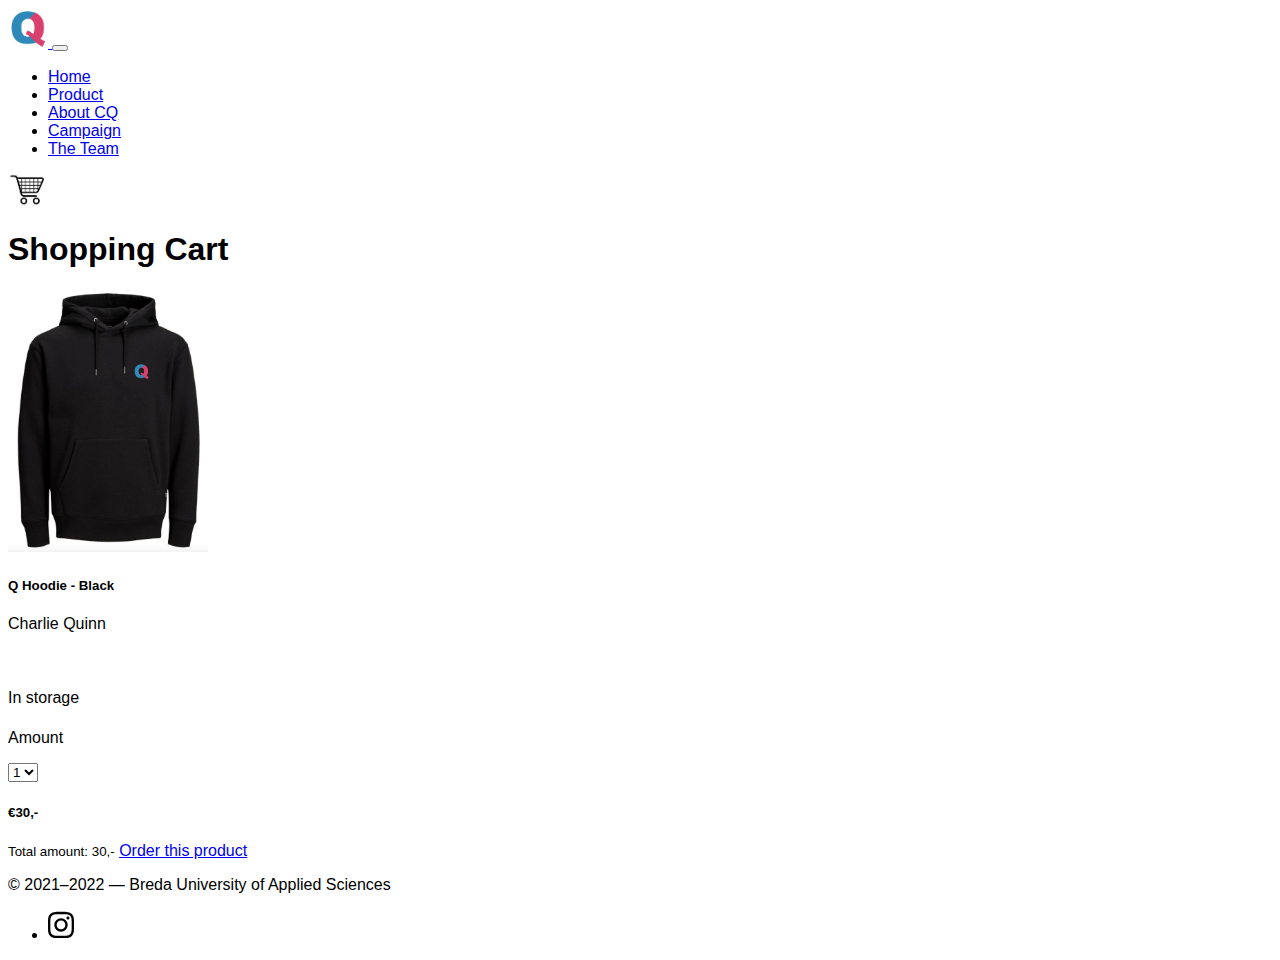
<file: cartwithitem.html>
<!doctype html>
<html lang="en">
  <head>
    <meta charset="utf-8">
    <meta name="viewport" content="width=device-width, initial-scale=1">

    <!-- Bootstrap CSS -->
    <link href="https://cdn.jsdelivr.net/npm/bootstrap@5.1.1/dist/css/bootstrap.min.css" rel="stylesheet" integrity="sha384-F3w7mX95PdgyTmZZMECAngseQB83DfGTowi0iMjiWaeVhAn4FJkqJByhZMI3AhiU" crossorigin="anonymous">

    <!-- Own Styles -->
    <link rel="stylesheet" href="css/styles.css">

    <!-- Bootstrap Javascript -->
    <script src="https://cdn.jsdelivr.net/npm/bootstrap@5.1.1/dist/js/bootstrap.bundle.min.js" integrity="sha384-/bQdsTh/da6pkI1MST/rWKFNjaCP5gBSY4sEBT38Q/9RBh9AH40zEOg7Hlq2THRZ" crossorigin="anonymous"></script>

    <title>CQ | Shopping Cart</title>
  </head>
  <body>

    <!-- Navigation bar, adapted from https://getbootstrap.com/docs/5.1/components/navbar/ -->
    <nav class="navbar navbar-expand-lg navbar-light cqfont">
      <div class="container-fluid">
        <a class="navbar-brand" href="index.html">
          <img src="images/logo-cq.png" width="40" alt="Charlie Quinn">
        </a>
        <button class="navbar-toggler" type="button" data-bs-toggle="collapse" data-bs-target="#navbarSupportedContent" aria-controls="navbarSupportedContent" aria-expanded="false" aria-label="Toggle navigation">
          <span class="navbar-toggler-icon"></span>
        </button>
        <div class="collapse navbar-collapse" id="navbarSupportedContent">
          <ul class="navbar-nav me-auto mb-2 mb-lg-0">
            <li class="nav-item">
              <a class="nav-link" href="index.html">Home</a>
            </li>
            <li class="nav-item">
              <a class="nav-link" href="product.html">Product</a>
            </li>
			<li class="nav-item">
              <a class="nav-link" href="about.html">About CQ</a>
            </li>
			<li class="nav-item">
              <a class="nav-link" href="campaign.html">Campaign</a>
            </li>
			<li class="nav-item">
              <a class="nav-link" href="team.html">The Team</a>
            </li>
          </ul>
        </div>
		  <a class="navbar-brand" href="cartwithitem.html">
          <img src="images/cart.png" width="40" alt="Shopping Cart">
        </a>
		  
      </div>
    </nav>
    <!-- End of navigation bar -->
	<header class="row justify-content-end cqfont">
        <div class="col-12 col-sm-8 col-md-9 col-lg-10 my-5">
          <h1 class="card-text">Shopping Cart</h1>
        </div>
    </header>
    <!-- A grid with cards
      Learn about grids at: https://getbootstrap.com/docs/5.1/layout/grid/
      Learn about cards at: https://getbootstrap.com/docs/5.1/components/card/
    -->
    <main class="container py-4 cqfont">
      <div class="row g-3 justify-content-evenly">

		  
		<div class="card-group shadow">
		  <div class="card">
			<img src="images/BlackHoodie1.png" class="card-img-top" alt="Hoodie Charlie Quinn" style="max-width: 200px">
		  </div>
		  <div class="card">
			<div class="card-body">
			  <h5 class="card-title">Q Hoodie - Black</h5>
			  <p class="card-text">Charlie Quinn</p>
			  <p class="card-text"><small class="text-muted">&nbsp;</small></p>
			</div>
		  </div>
		  <div class="card">
			<div class="card-body">
			  <h5 class="card-title"></h5>
			  <p class="card-text">In storage</p>
			  <p class="card-text"><small class="text-muted"></small></p>
			</div>
		  </div>
		  <div class="card">
			<div class="card-body">
			  <h5 class="card-title"></h5>
			  <p class="card-text">Amount</p>
			  <select class="form-select" aria-label="Default select example">
				  <option selected>1</option>
				  <option value="1">2</option>
				  <option value="2">3</option>
				  <option value="3">4</option>
			  </select>
			  <p class="card-text"><small class="text-muted"></small></p>
			</div>
		  </div>
		  <div class="card">
			<div class="card-body">
			  <h5 class="card-title">€30,-</h5>
			</div>
		  	<div class="card-footer text-end">
      			<small class="text-muted">Total amount: 30,-</small>
				<a href="index.html" class="btn btn-primary">Order this product</a>
    	  	</div>
		  </div>
		</div>
		  
	 </div>
    </main>
    <!-- End of the grid with cards -->
	 

    <!-- A footer with socials -->
    <footer class="shadow-lg mt-5 py-4 bg-body cqfont">
      <div class="container d-flex justify-content-between align-items-center">
        <p>
          © 2021&ndash;2022 &mdash; Breda University of Applied Sciences
        </p>
        <ul class="list-unstyled d-flex align-items-center opacity-75">
          <li>
            <a href="https://www.instagram.com/charliequinncq/" target="_blank">
              <img class="m-2" src="images/instagram.svg" alt="Follow us on Instagram" width="26">
            </a>
          </li>
        </ul>
      </div>
    </footer>
    <!-- End of the grid -->

  </body>
</html>
</file>
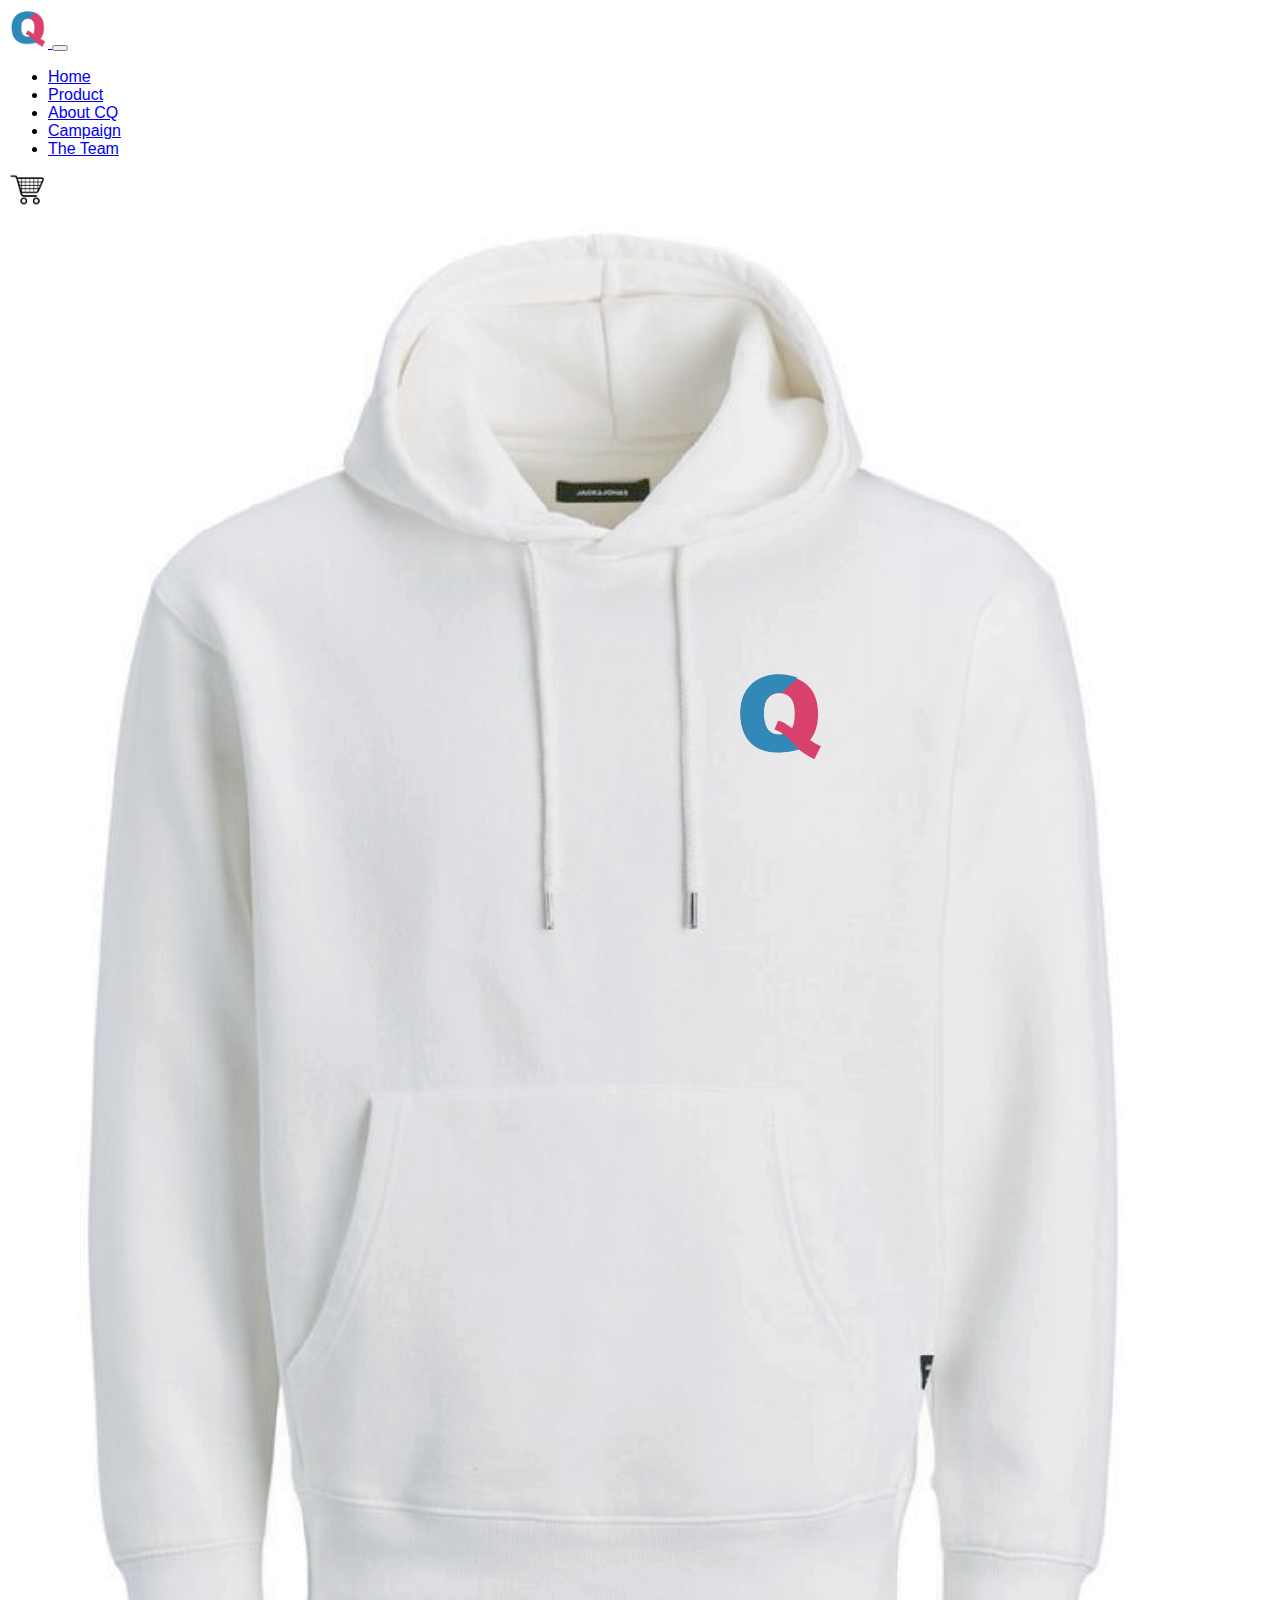
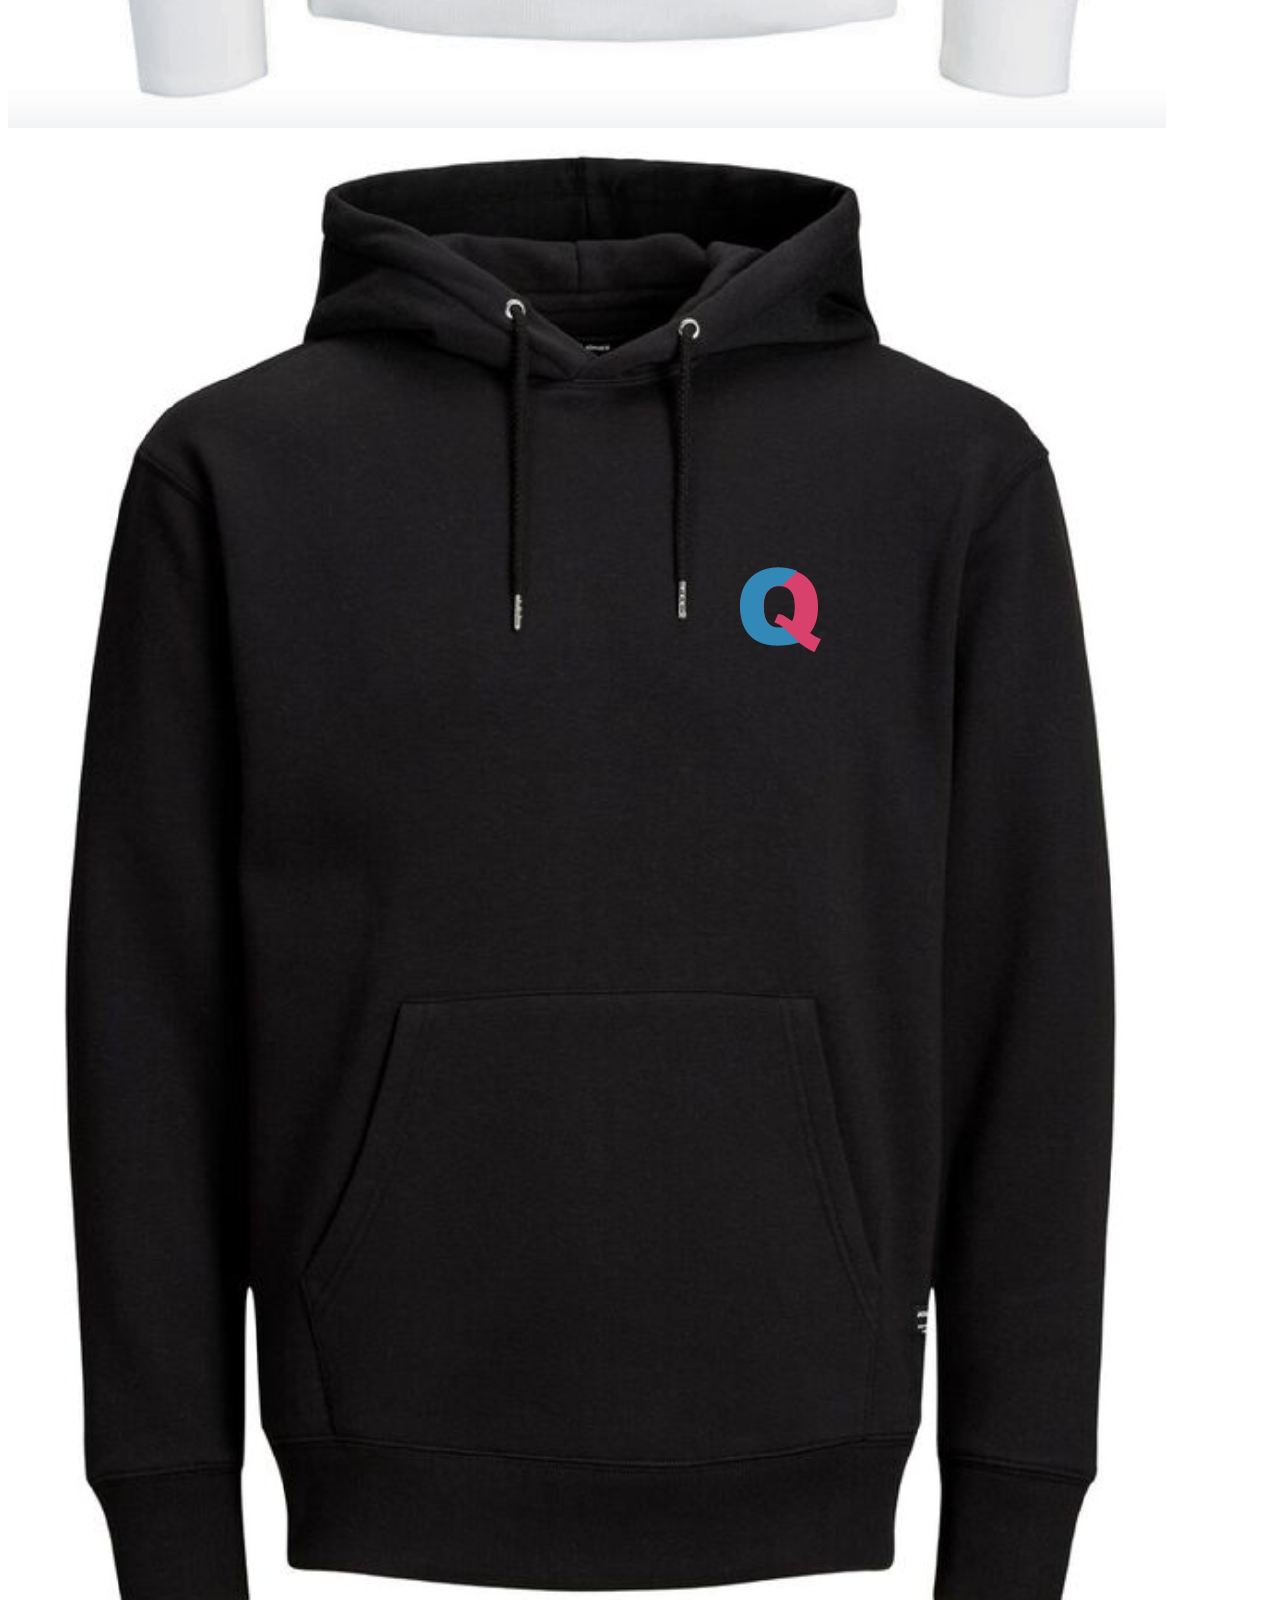
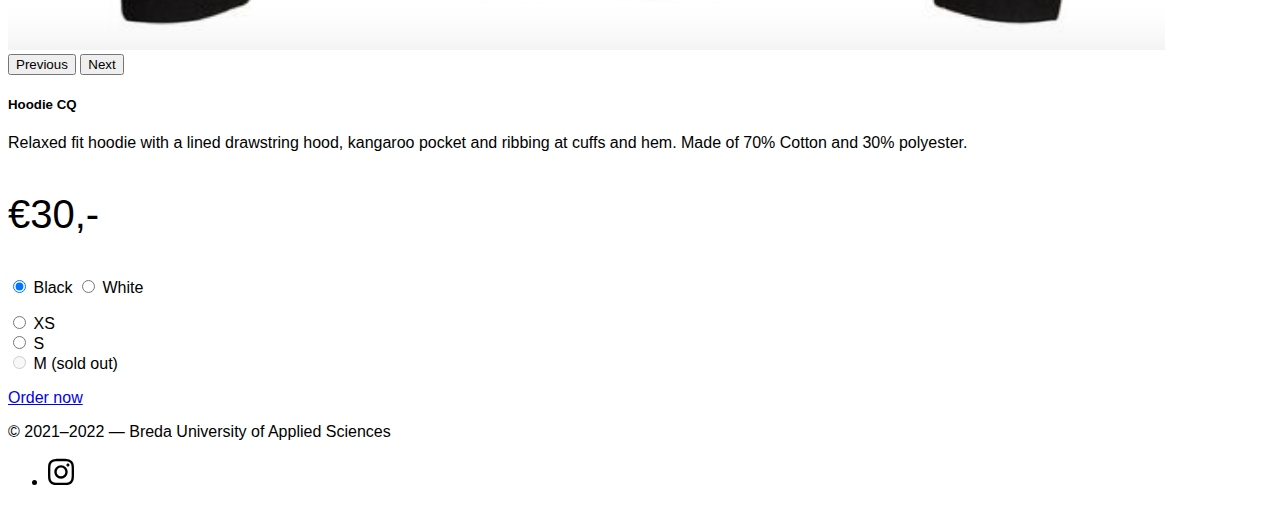
<file: hoodie1.html>
<!doctype html>
<html lang="en">
  <head>
    <meta charset="utf-8">
    <meta name="viewport" content="width=device-width, initial-scale=1">

    <!-- Bootstrap CSS -->
    <link href="https://cdn.jsdelivr.net/npm/bootstrap@5.1.1/dist/css/bootstrap.min.css" rel="stylesheet" integrity="sha384-F3w7mX95PdgyTmZZMECAngseQB83DfGTowi0iMjiWaeVhAn4FJkqJByhZMI3AhiU" crossorigin="anonymous">

    <!-- Own Styles -->
    <link rel="stylesheet" href="css/styles.css">

    <!-- Bootstrap Javascript -->
    <script src="https://cdn.jsdelivr.net/npm/bootstrap@5.1.1/dist/js/bootstrap.bundle.min.js" integrity="sha384-/bQdsTh/da6pkI1MST/rWKFNjaCP5gBSY4sEBT38Q/9RBh9AH40zEOg7Hlq2THRZ" crossorigin="anonymous"></script>

    <title>CQ | Hoodie</title>
  </head>
  <body>

    <!-- Navigation bar, adapted from https://getbootstrap.com/docs/5.1/components/navbar/ -->
    <nav class="navbar navbar-expand-lg navbar-light cqfont">
      <div class="container-fluid">
        <a class="navbar-brand" href="index.html">
          <img src="images/logo-cq.png" width="40" alt="Charlie Quinn">
        </a>
        <button class="navbar-toggler" type="button" data-bs-toggle="collapse" data-bs-target="#navbarSupportedContent" aria-controls="navbarSupportedContent" aria-expanded="false" aria-label="Toggle navigation">
          <span class="navbar-toggler-icon"></span>
        </button>
        <div class="collapse navbar-collapse" id="navbarSupportedContent">
          <ul class="navbar-nav me-auto mb-2 mb-lg-0">
            <li class="nav-item">
              <a class="nav-link" href="index.html">Home</a>
            </li>
            <li class="nav-item">
              <a class="nav-link active" aria-current="page" href="product.html">Product</a>
            </li>
			<li class="nav-item">
              <a class="nav-link" href="about.html">About CQ</a>
            </li>
			<li class="nav-item">
              <a class="nav-link" href="campaign.html">Campaign</a>
            </li>
			<li class="nav-item">
              <a class="nav-link" href="team.html">The Team</a>
            </li>
          </ul>
        </div>
		<a class="navbar-brand" href="cartempty.html">
          <img src="images/cart.png" width="40" alt="Shopping Cart">
        </a>
      </div>
    </nav>
    <!-- End of navigation bar -->

    <!-- A grid with cards
      Learn about grids at: https://getbootstrap.com/docs/5.1/layout/grid/
      Learn about cards at: https://getbootstrap.com/docs/5.1/components/card/
    -->
    <main class="container py-4 cqfont">
      <div class="row g-3 justify-content-evenly">
        <div class="card shadow mb-3" style="max-width: 1000px;">
  			<div class="row g-0">
    			<div class="col-md-4">
      				<div id="carouselExampleFade" class="carousel slide carousel-dark carousel-fade" data-bs-ride="carousel">
  						<div class="carousel-inner">
    						<div class="carousel-item active">
      						<img src="images/WhiteHoodie1.png" class="d-block w-100" alt="Q Hoodie White">
    						</div>
    						<div class="carousel-item">
      						<img src="images/BlackHoodie1.png" class="d-block w-100" alt="W Hoodie Black">
    						</div>
  						</div>
						  <button class="carousel-control-prev" type="button" data-bs-target="#carouselExampleFade" data-bs-slide="prev">
							<span class="carousel-control-prev-icon" aria-hidden="true"></span>
							<span class="visually-hidden">Previous</span>
						  </button>
						  <button class="carousel-control-next" type="button" data-bs-target="#carouselExampleFade" data-bs-slide="next">
							<span class="carousel-control-next-icon" aria-hidden="true"></span>
							<span class="visually-hidden">Next</span>
						  </button>
					</div>
    			</div>
    			<div class="col-md-8">
     			<div class="card-body">
        			<h5 class="card-title">Hoodie CQ&nbsp;</h5>
					<p class="card-text">Relaxed fit hoodie with a lined drawstring hood, kangaroo pocket and ribbing at cuffs and hem. Made of 70% Cotton and 30% polyester. &nbsp;</p>
        			<p class="card-text money">€30,-</p>
					
					<div class="btn-group" role="group" aria-label="Basic radio toggle button group">
					  <input type="radio" class="btn-check" name="btnradio" id="btnradio1" autocomplete="off" checked>
					  <label class="btn btn-outline-dark" for="btnradio1">Black</label>

					  <input type="radio" class="btn-check" name="btnradio" id="btnradio2" autocomplete="off">
					  <label class="btn btn-outline-dark" for="btnradio2">White</label>
					</div>
					
					<p class="card-text"></p>
					
					<div class="form-check form-check-inline">
  						<input class="form-check-input" type="radio" name="inlineRadioOptions" id="inlineRadio1" value="option1">
					  	<label class="form-check-label" for="inlineRadio1">XS</label>
					</div>
					<div class="form-check form-check-inline">
					  <input class="form-check-input" type="radio" name="inlineRadioOptions" id="inlineRadio2" value="option2">
					  <label class="form-check-label" for="inlineRadio2">S</label>
					</div>
					<div class="form-check form-check-inline">
					  <input class="form-check-input" type="radio" name="inlineRadioOptions" id="inlineRadio3" value="option3" disabled>
					  <label class="form-check-label" for="inlineRadio3">M (sold out)</label>
					</div>
					
					<p class="card-text"></p>
					<div class="d-grid gap-2 col-6 mx-auto">
  						<a href="cartwithitem.html" class="btn btn-primary">Order now</a>
					</div>
      			</div>
    			</div>
			</div>
		  </div>
		 </div>
    </main>
    <!-- End of the grid with cards -->

    <!-- A footer with socials -->
    <footer class="shadow-lg mt-5 py-4 bg-body cqfont">
      <div class="container d-flex justify-content-between align-items-center">
        <p>
          © 2021–2022 — Breda University of Applied Sciences
        </p>
        <ul class="list-unstyled d-flex align-items-center opacity-75">
          <li>
            <a href="https://www.instagram.com/charliequinncq/" target="_blank">
              <img class="m-2" src="images/instagram.svg" alt="Follow us on Instagram" width="26">
            </a>
          </li>
        </ul>
      </div>
    </footer>
    <!-- End of the grid -->

  </body>
</html>
</file>
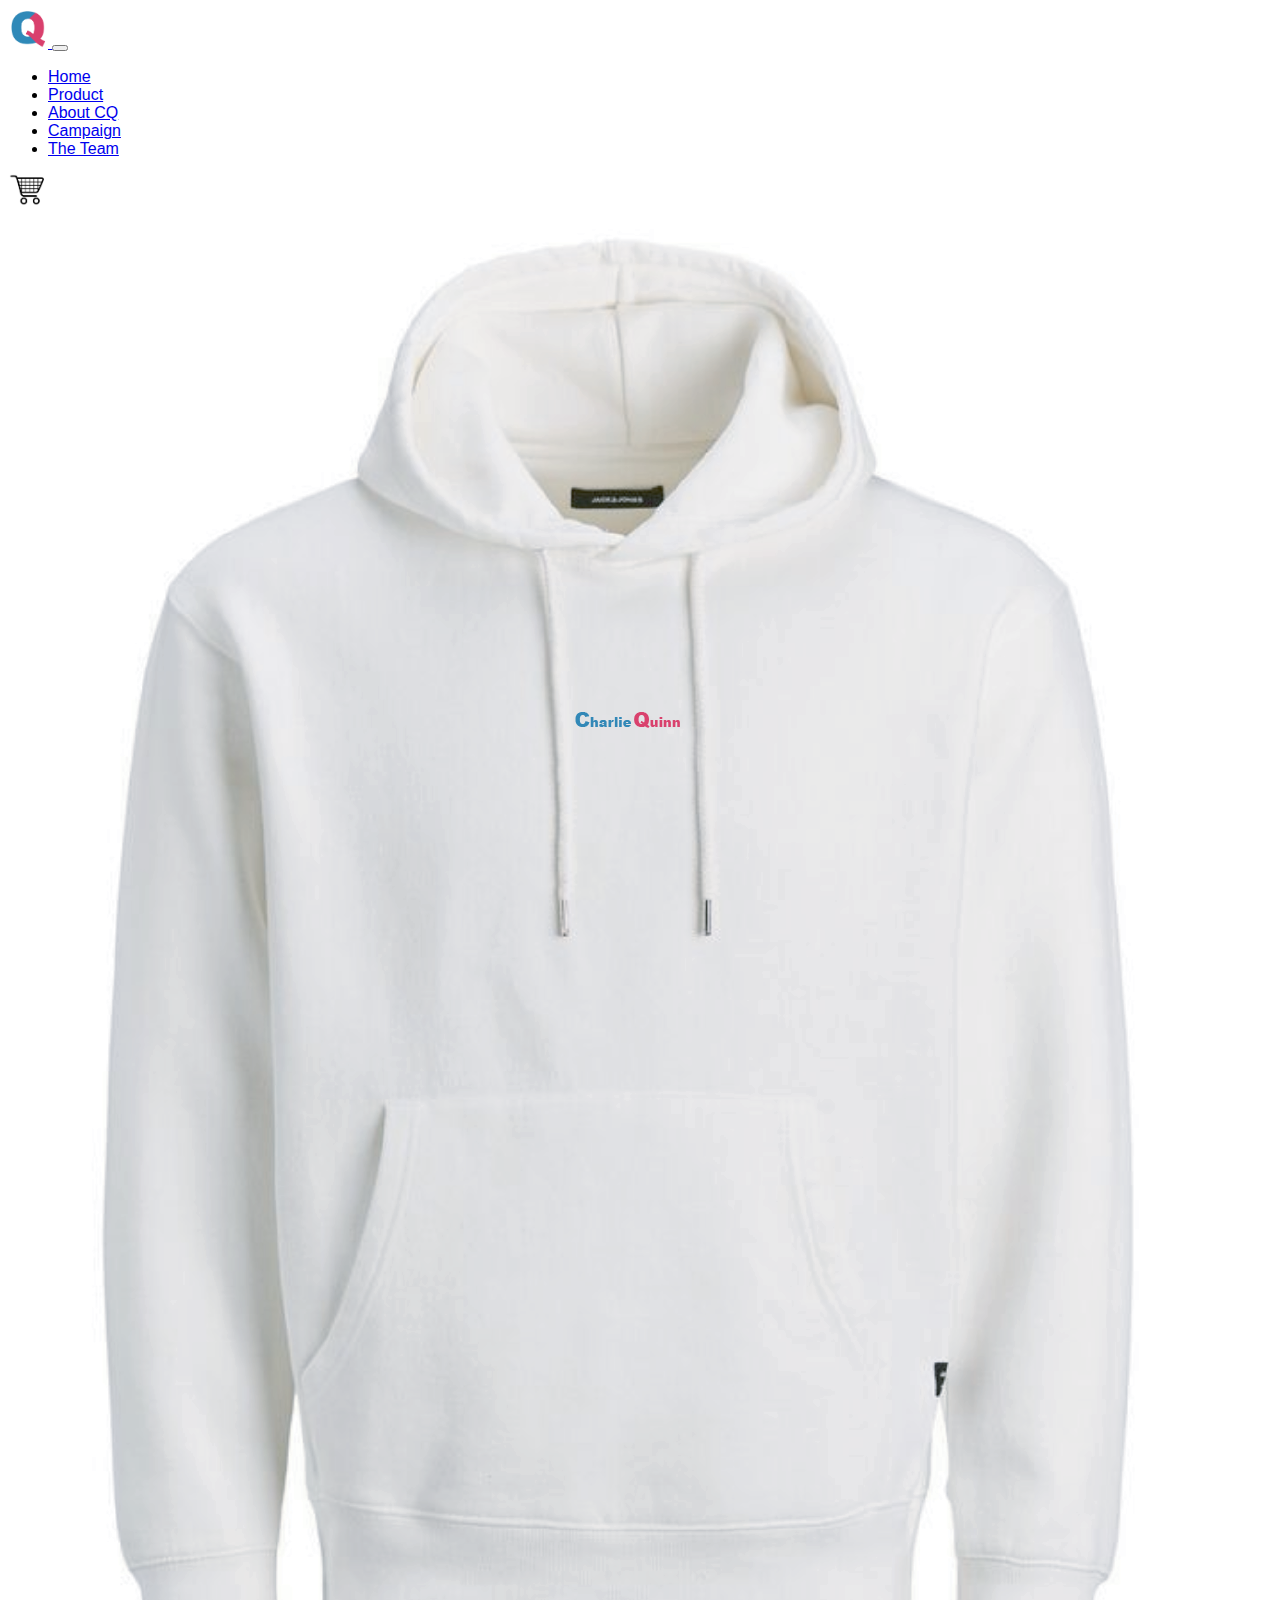
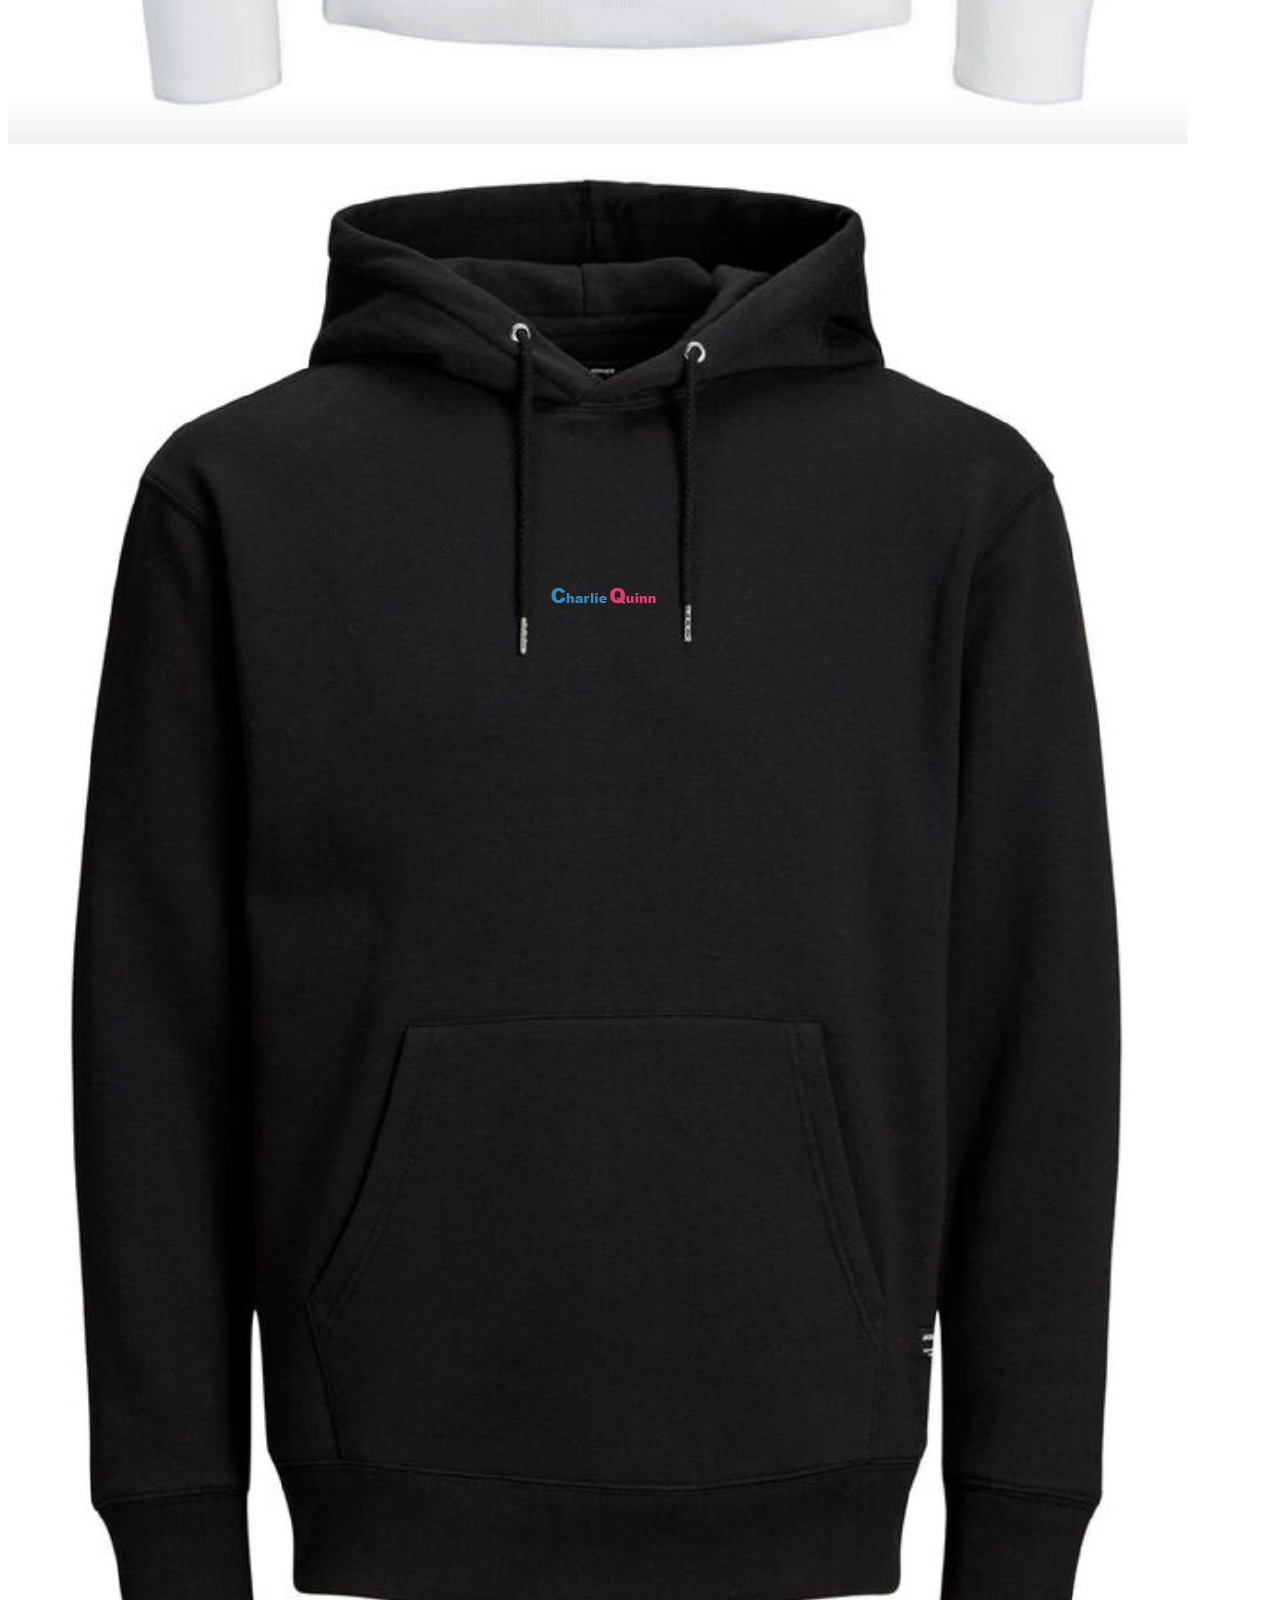
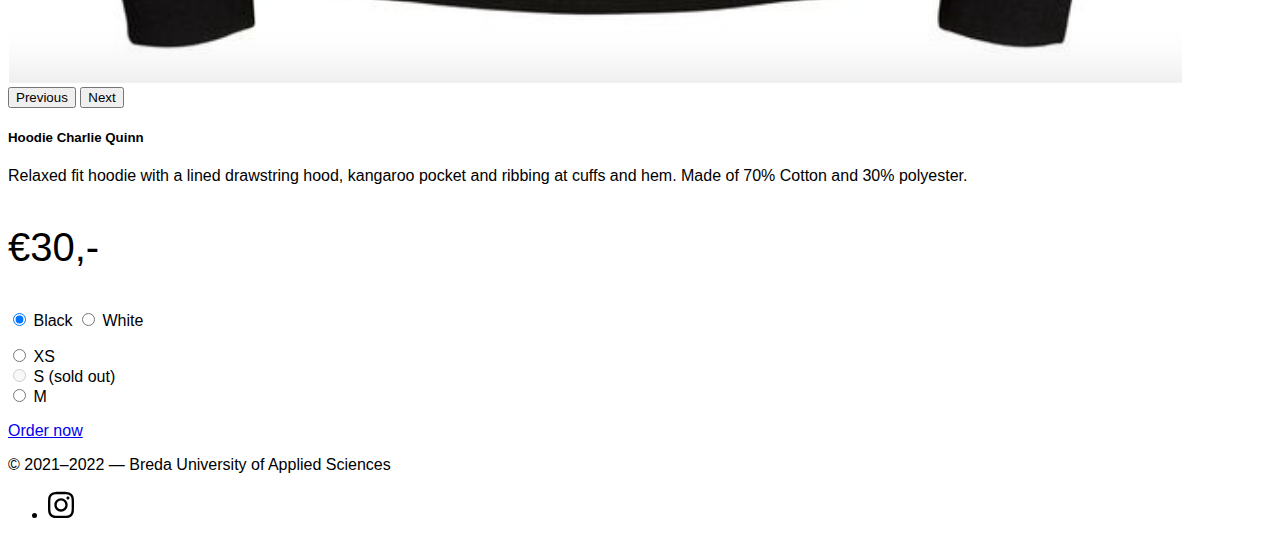
<file: hoodie2.html>
<!doctype html>
<html lang="en">
  <head>
    <meta charset="utf-8">
    <meta name="viewport" content="width=device-width, initial-scale=1">

    <!-- Bootstrap CSS -->
    <link href="https://cdn.jsdelivr.net/npm/bootstrap@5.1.1/dist/css/bootstrap.min.css" rel="stylesheet" integrity="sha384-F3w7mX95PdgyTmZZMECAngseQB83DfGTowi0iMjiWaeVhAn4FJkqJByhZMI3AhiU" crossorigin="anonymous">

    <!-- Own Styles -->
    <link rel="stylesheet" href="css/styles.css">

    <!-- Bootstrap Javascript -->
    <script src="https://cdn.jsdelivr.net/npm/bootstrap@5.1.1/dist/js/bootstrap.bundle.min.js" integrity="sha384-/bQdsTh/da6pkI1MST/rWKFNjaCP5gBSY4sEBT38Q/9RBh9AH40zEOg7Hlq2THRZ" crossorigin="anonymous"></script>

    <title>CQ | Hoodie</title>
  </head>
  <body>

    <!-- Navigation bar, adapted from https://getbootstrap.com/docs/5.1/components/navbar/ -->
    <nav class="navbar navbar-expand-lg navbar-light cqfont">
      <div class="container-fluid">
        <a class="navbar-brand" href="index.html">
          <img src="images/logo-cq.png" width="40" alt="Charlie Quinn">
        </a>
        <button class="navbar-toggler" type="button" data-bs-toggle="collapse" data-bs-target="#navbarSupportedContent" aria-controls="navbarSupportedContent" aria-expanded="false" aria-label="Toggle navigation">
          <span class="navbar-toggler-icon"></span>
        </button>
        <div class="collapse navbar-collapse" id="navbarSupportedContent">
          <ul class="navbar-nav me-auto mb-2 mb-lg-0">
            <li class="nav-item">
              <a class="nav-link" href="index.html">Home</a>
            </li>
            <li class="nav-item">
              <a class="nav-link active" aria-current="page" href="product.html">Product</a>
            </li>
			<li class="nav-item">
              <a class="nav-link" href="about.html">About CQ</a>
            </li>
			<li class="nav-item">
              <a class="nav-link" href="campaign.html">Campaign</a>
            </li>
			<li class="nav-item">
              <a class="nav-link" href="team.html">The Team</a>
            </li>
          </ul>
        </div>
		<a class="navbar-brand" href="cartempty.html">
          <img src="images/cart.png" width="40" alt="Shopping Cart">
        </a>
      </div>
    </nav>
    <!-- End of navigation bar -->

    <!-- A grid with cards
      Learn about grids at: https://getbootstrap.com/docs/5.1/layout/grid/
      Learn about cards at: https://getbootstrap.com/docs/5.1/components/card/
    -->
    <main class="container py-4 cqfont">
      <div class="row g-3 justify-content-evenly">
        <div class="card shadow mb-3" style="max-width: 1000px;">
  			<div class="row g-0">
    			<div class="col-md-4">
      				<div id="carouselExampleFade" class="carousel slide carousel-dark carousel-fade" data-bs-ride="carousel">
  						<div class="carousel-inner">
    						<div class="carousel-item active">
      						<img src="images/WhiteHoodie2.png" class="d-block w-100" alt="CharlieQuinn Hoodie White">
    						</div>
    						<div class="carousel-item">
      						<img src="images/BlackHoodie2.png" class="d-block w-100" alt="CharlieQuinn Hoodie Black">
    						</div>
  						</div>
						  <button class="carousel-control-prev" type="button" data-bs-target="#carouselExampleFade" data-bs-slide="prev">
							<span class="carousel-control-prev-icon" aria-hidden="true"></span>
							<span class="visually-hidden">Previous</span>
						  </button>
						  <button class="carousel-control-next" type="button" data-bs-target="#carouselExampleFade" data-bs-slide="next">
							<span class="carousel-control-next-icon" aria-hidden="true"></span>
							<span class="visually-hidden">Next</span>
						  </button>
					</div>
    			</div>
    			<div class="col-md-8">
     			<div class="card-body">
        			<h5 class="card-title">Hoodie Charlie Quinn&nbsp;</h5>
					<p class="card-text">Relaxed fit hoodie with a lined drawstring hood, kangaroo pocket and ribbing at cuffs and hem. Made of 70% Cotton and 30% polyester.</p>
        			<p class="card-text money">€30,-</p>

					<div class="btn-group" role="group" aria-label="Basic radio toggle button group">
					  <input type="radio" class="btn-check" name="btnradio" id="btnradio1" autocomplete="off" checked>
					  <label class="btn btn-outline-dark" for="btnradio1">Black</label>

					  <input type="radio" class="btn-check" name="btnradio" id="btnradio2" autocomplete="off">
					  <label class="btn btn-outline-dark" for="btnradio2">White</label>
					</div>
					
					<p class="card-text"></p>
					
					<div class="form-check form-check-inline">
  						<input class="form-check-input" type="radio" name="inlineRadioOptions" id="inlineRadio1" value="option1">
					  	<label class="form-check-label" for="inlineRadio1">XS</label>
					</div>
					<div class="form-check form-check-inline">
					  <input class="form-check-input" type="radio" name="inlineRadioOptions" id="inlineRadio2" value="option2" disabled>
					  <label class="form-check-label" for="inlineRadio2">S (sold out)</label>
					</div>
					<div class="form-check form-check-inline">
					  <input class="form-check-input" type="radio" name="inlineRadioOptions" id="inlineRadio3" value="option3">
					  <label class="form-check-label" for="inlineRadio3">M</label>
					</div>
					
					<p class="card-text"></p>
					<div class="d-grid gap-2 col-6 mx-auto">
  						<a href="cartwithitem.html" class="btn btn-primary">Order now</a>
					</div>
      			</div>
    			</div>
			</div>
		  </div>
		 </div>
    </main>
    <!-- End of the grid with cards -->

    <!-- A footer with socials -->
    <footer class="shadow-lg mt-5 py-4 bg-body cqfont">
      <div class="container d-flex justify-content-between align-items-center">
        <p>
          © 2021–2022 — Breda University of Applied Sciences
        </p>
        <ul class="list-unstyled d-flex align-items-center opacity-75">
          <li>
            <a href="https://www.instagram.com/charliequinncq/" target="_blank">
              <img class="m-2" src="images/instagram.svg" alt="Follow us on Instagram" width="26">
            </a>
          </li>
        </ul>
      </div>
    </footer>
    <!-- End of the grid -->

  </body>
</html>
</file>
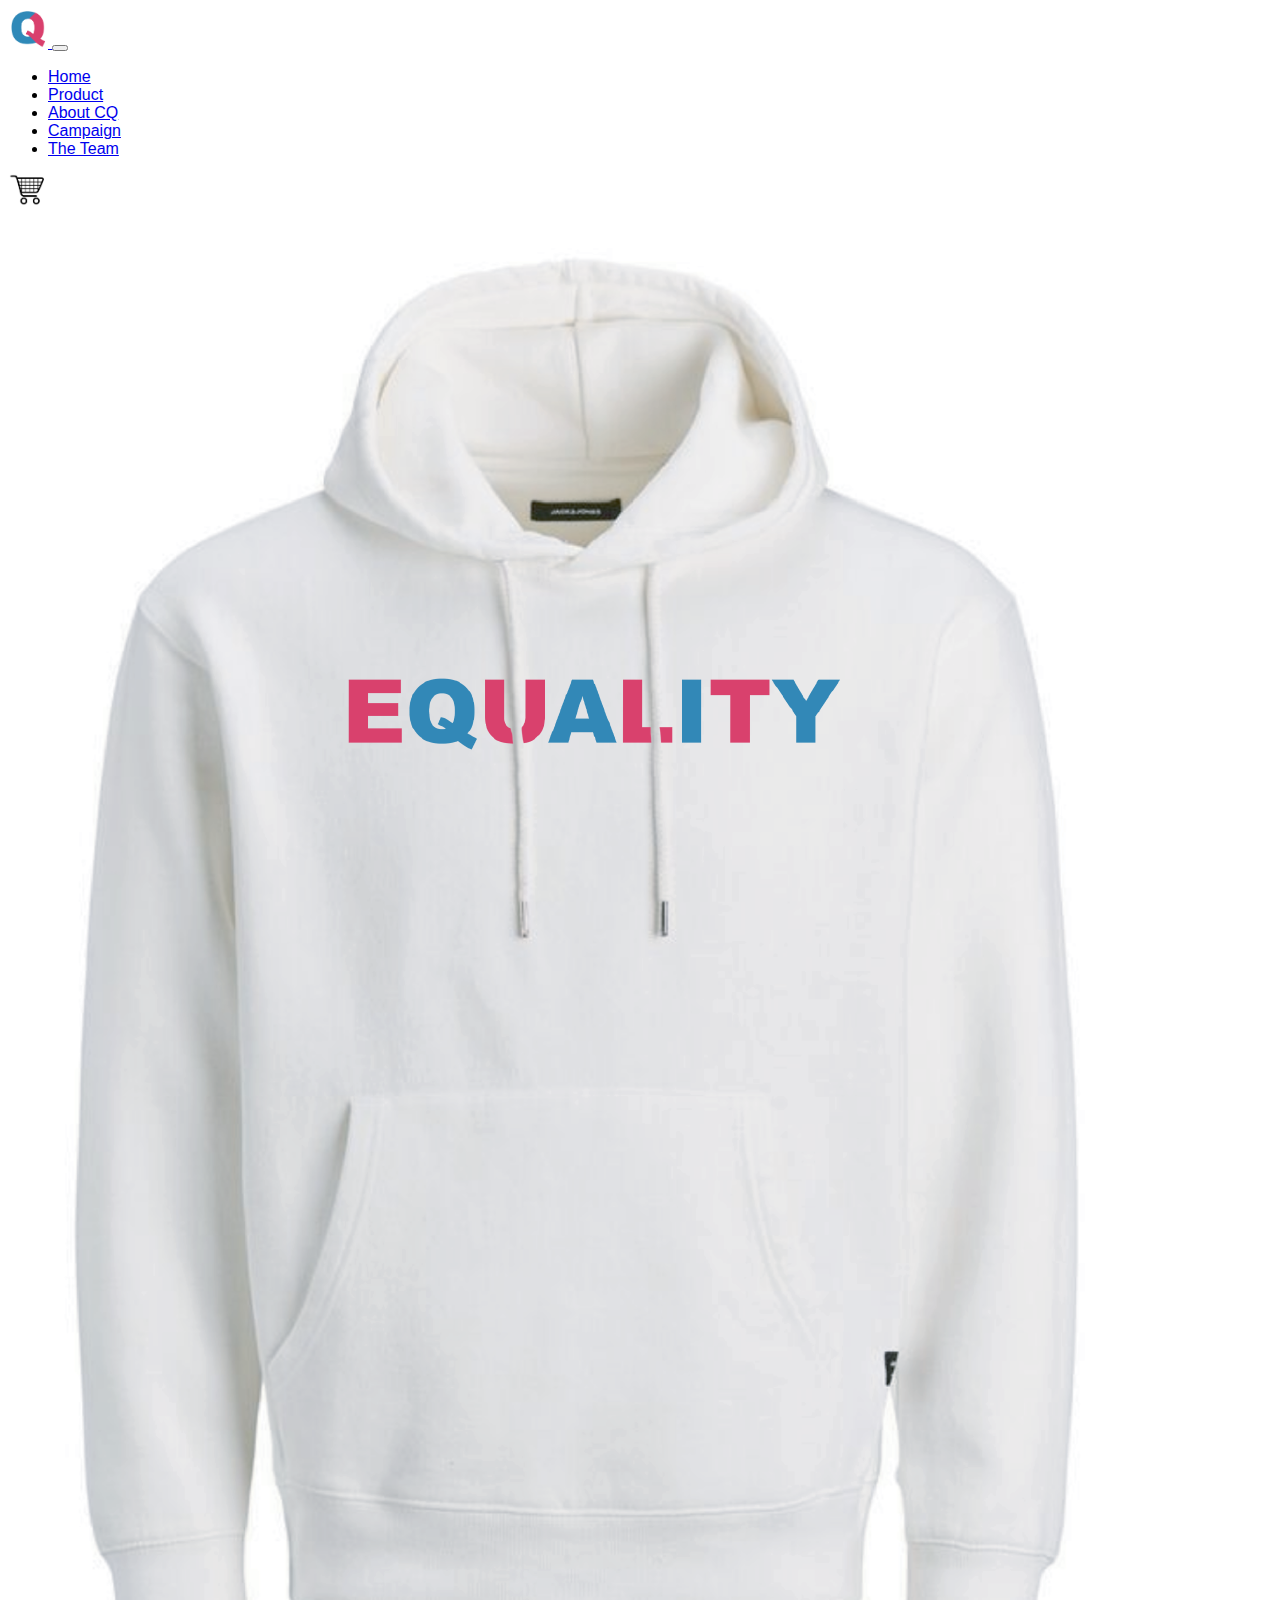
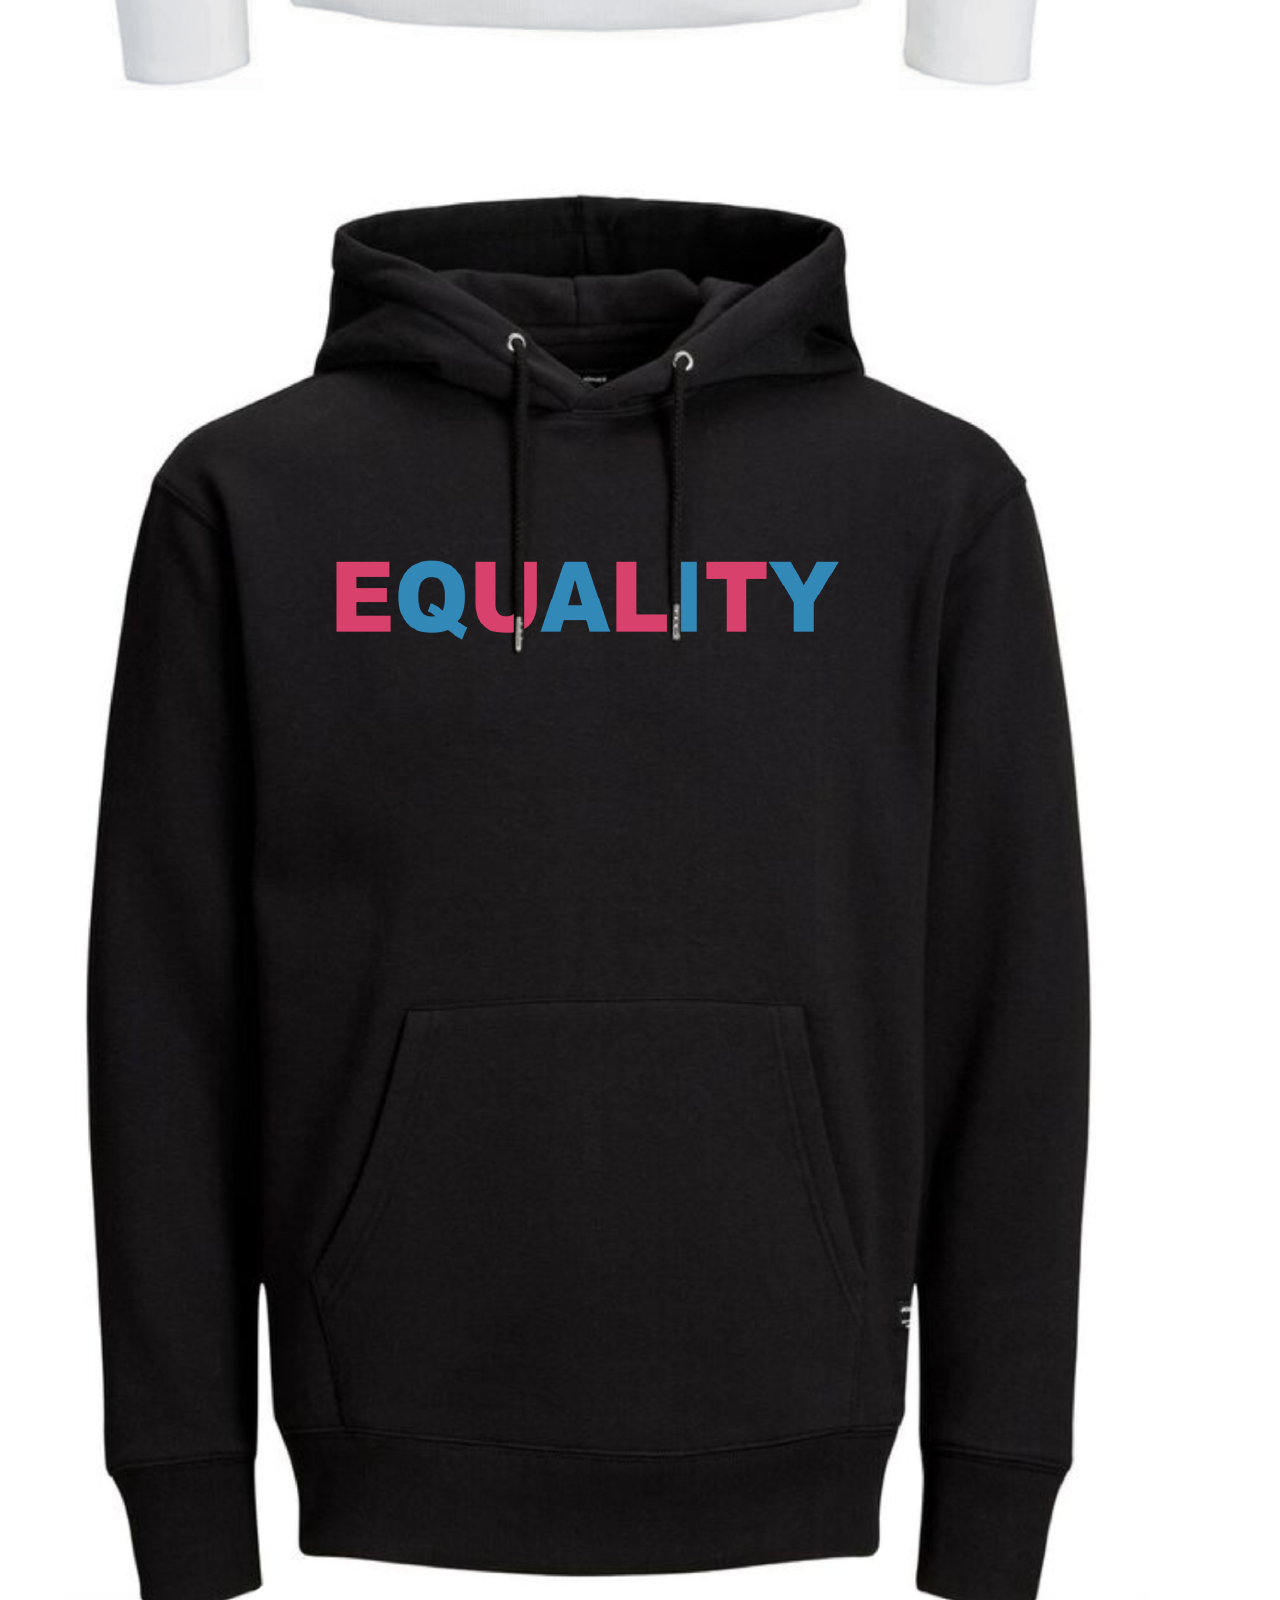
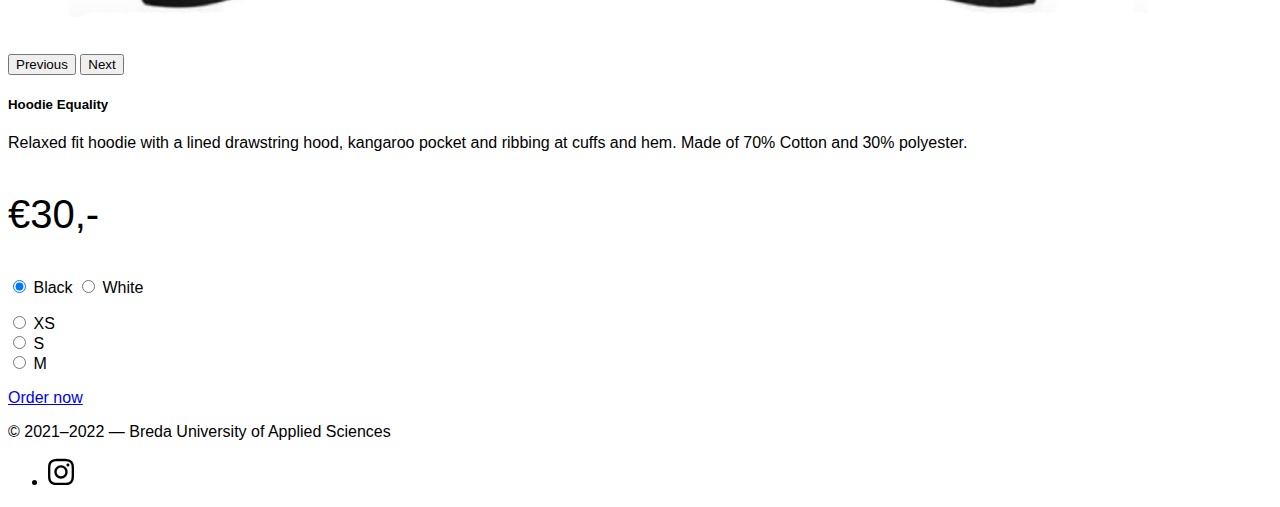
<file: hoodie3.html>
<!doctype html>
<html lang="en">
  <head>
    <meta charset="utf-8">
    <meta name="viewport" content="width=device-width, initial-scale=1">

    <!-- Bootstrap CSS -->
    <link href="https://cdn.jsdelivr.net/npm/bootstrap@5.1.1/dist/css/bootstrap.min.css" rel="stylesheet" integrity="sha384-F3w7mX95PdgyTmZZMECAngseQB83DfGTowi0iMjiWaeVhAn4FJkqJByhZMI3AhiU" crossorigin="anonymous">

    <!-- Own Styles -->
    <link rel="stylesheet" href="css/styles.css">

    <!-- Bootstrap Javascript -->
    <script src="https://cdn.jsdelivr.net/npm/bootstrap@5.1.1/dist/js/bootstrap.bundle.min.js" integrity="sha384-/bQdsTh/da6pkI1MST/rWKFNjaCP5gBSY4sEBT38Q/9RBh9AH40zEOg7Hlq2THRZ" crossorigin="anonymous"></script>

    <title>CQ | Hoodie</title>
  </head>
  <body>

    <!-- Navigation bar, adapted from https://getbootstrap.com/docs/5.1/components/navbar/ -->
    <nav class="navbar navbar-expand-lg navbar-light cqfont">
      <div class="container-fluid">
        <a class="navbar-brand" href="index.html">
          <img src="images/logo-cq.png" width="40" alt="Charlie Quinn">
        </a>
        <button class="navbar-toggler" type="button" data-bs-toggle="collapse" data-bs-target="#navbarSupportedContent" aria-controls="navbarSupportedContent" aria-expanded="false" aria-label="Toggle navigation">
          <span class="navbar-toggler-icon"></span>
        </button>
        <div class="collapse navbar-collapse" id="navbarSupportedContent">
          <ul class="navbar-nav me-auto mb-2 mb-lg-0">
            <li class="nav-item">
              <a class="nav-link" href="index.html">Home</a>
            </li>
            <li class="nav-item">
              <a class="nav-link active" aria-current="page" href="product.html">Product</a>
            </li>
			<li class="nav-item">
              <a class="nav-link" href="about.html">About CQ</a>
            </li>
			<li class="nav-item">
              <a class="nav-link" href="campaign.html">Campaign</a>
            </li>
			<li class="nav-item">
              <a class="nav-link" href="team.html">The Team</a>
            </li>
          </ul>
        </div>
		<a class="navbar-brand" href="cartempty.html">
          <img src="images/cart.png" width="40" alt="Shopping Cart">
        </a>
      </div>
    </nav>
    <!-- End of navigation bar -->

    <!-- A grid with cards
      Learn about grids at: https://getbootstrap.com/docs/5.1/layout/grid/
      Learn about cards at: https://getbootstrap.com/docs/5.1/components/card/
    -->
    <main class="container py-4 cqfont">
      <div class="row g-3 justify-content-evenly">
        <div class="card shadow mb-3" style="max-width: 1000px;">
  			<div class="row g-0">
    			<div class="col-md-4">
      				<div id="carouselExampleFade" class="carousel slide carousel-dark carousel-fade" data-bs-ride="carousel">
  						<div class="carousel-inner">
    						<div class="carousel-item active">
      						<img src="images/WhiteHoodie3.png" class="d-block w-100" alt="Equality Hoodie White">
    						</div>
    						<div class="carousel-item">
      						<img src="images/BlackHoodie3.png" class="d-block w-100" alt="Equality Hoodie Black">
    						</div>
  						</div>
						  <button class="carousel-control-prev" type="button" data-bs-target="#carouselExampleFade" data-bs-slide="prev">
							<span class="carousel-control-prev-icon" aria-hidden="true"></span>
							<span class="visually-hidden">Previous</span>
						  </button>
						  <button class="carousel-control-next" type="button" data-bs-target="#carouselExampleFade" data-bs-slide="next">
							<span class="carousel-control-next-icon" aria-hidden="true"></span>
							<span class="visually-hidden">Next</span>
						  </button>
					</div>
    			</div>
    			<div class="col-md-8">
     			<div class="card-body">
        			<h5 class="card-title">Hoodie Equality</h5>
					<p class="card-text">Relaxed fit hoodie with a lined drawstring hood, kangaroo pocket and ribbing at cuffs and hem. Made of 70% Cotton and 30% polyester.</p>
        			<p class="card-text money">€30,-</p>

					<div class="btn-group" role="group" aria-label="Basic radio toggle button group">
					  <input type="radio" class="btn-check" name="btnradio" id="btnradio1" autocomplete="off" checked>
					  <label class="btn btn-outline-dark" for="btnradio1">Black</label>

					  <input type="radio" class="btn-check" name="btnradio" id="btnradio2" autocomplete="off">
					  <label class="btn btn-outline-dark" for="btnradio2">White</label>
					</div>
					
					<p class="card-text"></p>
					
					<div class="form-check form-check-inline">
  						<input class="form-check-input" type="radio" name="inlineRadioOptions" id="inlineRadio1" value="option1">
					  	<label class="form-check-label" for="inlineRadio1">XS</label>
					</div>
					<div class="form-check form-check-inline">
					  <input class="form-check-input" type="radio" name="inlineRadioOptions" id="inlineRadio2" value="option2">
					  <label class="form-check-label" for="inlineRadio2">S</label>
					</div>
					<div class="form-check form-check-inline">
					  <input class="form-check-input" type="radio" name="inlineRadioOptions" id="inlineRadio3" value="option3">
					  <label class="form-check-label" for="inlineRadio3">M</label>
					</div>
					
					<p class="card-text"></p>
					<div class="d-grid gap-2 col-6 mx-auto">
  						<a href="cartwithitem.html" class="btn btn-primary">Order now</a>
					</div>
      			</div>
    			</div>
			</div>
		  </div>
		 </div>
    </main>
    <!-- End of the grid with cards -->

    <!-- A footer with socials -->
    <footer class="shadow-lg mt-5 py-4 bg-body cqfont">
      <div class="container d-flex justify-content-between align-items-center">
        <p>
          © 2021–2022 — Breda University of Applied Sciences
        </p>
        <ul class="list-unstyled d-flex align-items-center opacity-75">
          <li>
            <a href="https://www.instagram.com/charliequinncq/" target="_blank">
              <img class="m-2" src="images/instagram.svg" alt="Follow us on Instagram" width="26">
            </a>
          </li>
        </ul>
      </div>
    </footer>
    <!-- End of the grid -->

  </body>
</html>
</file>
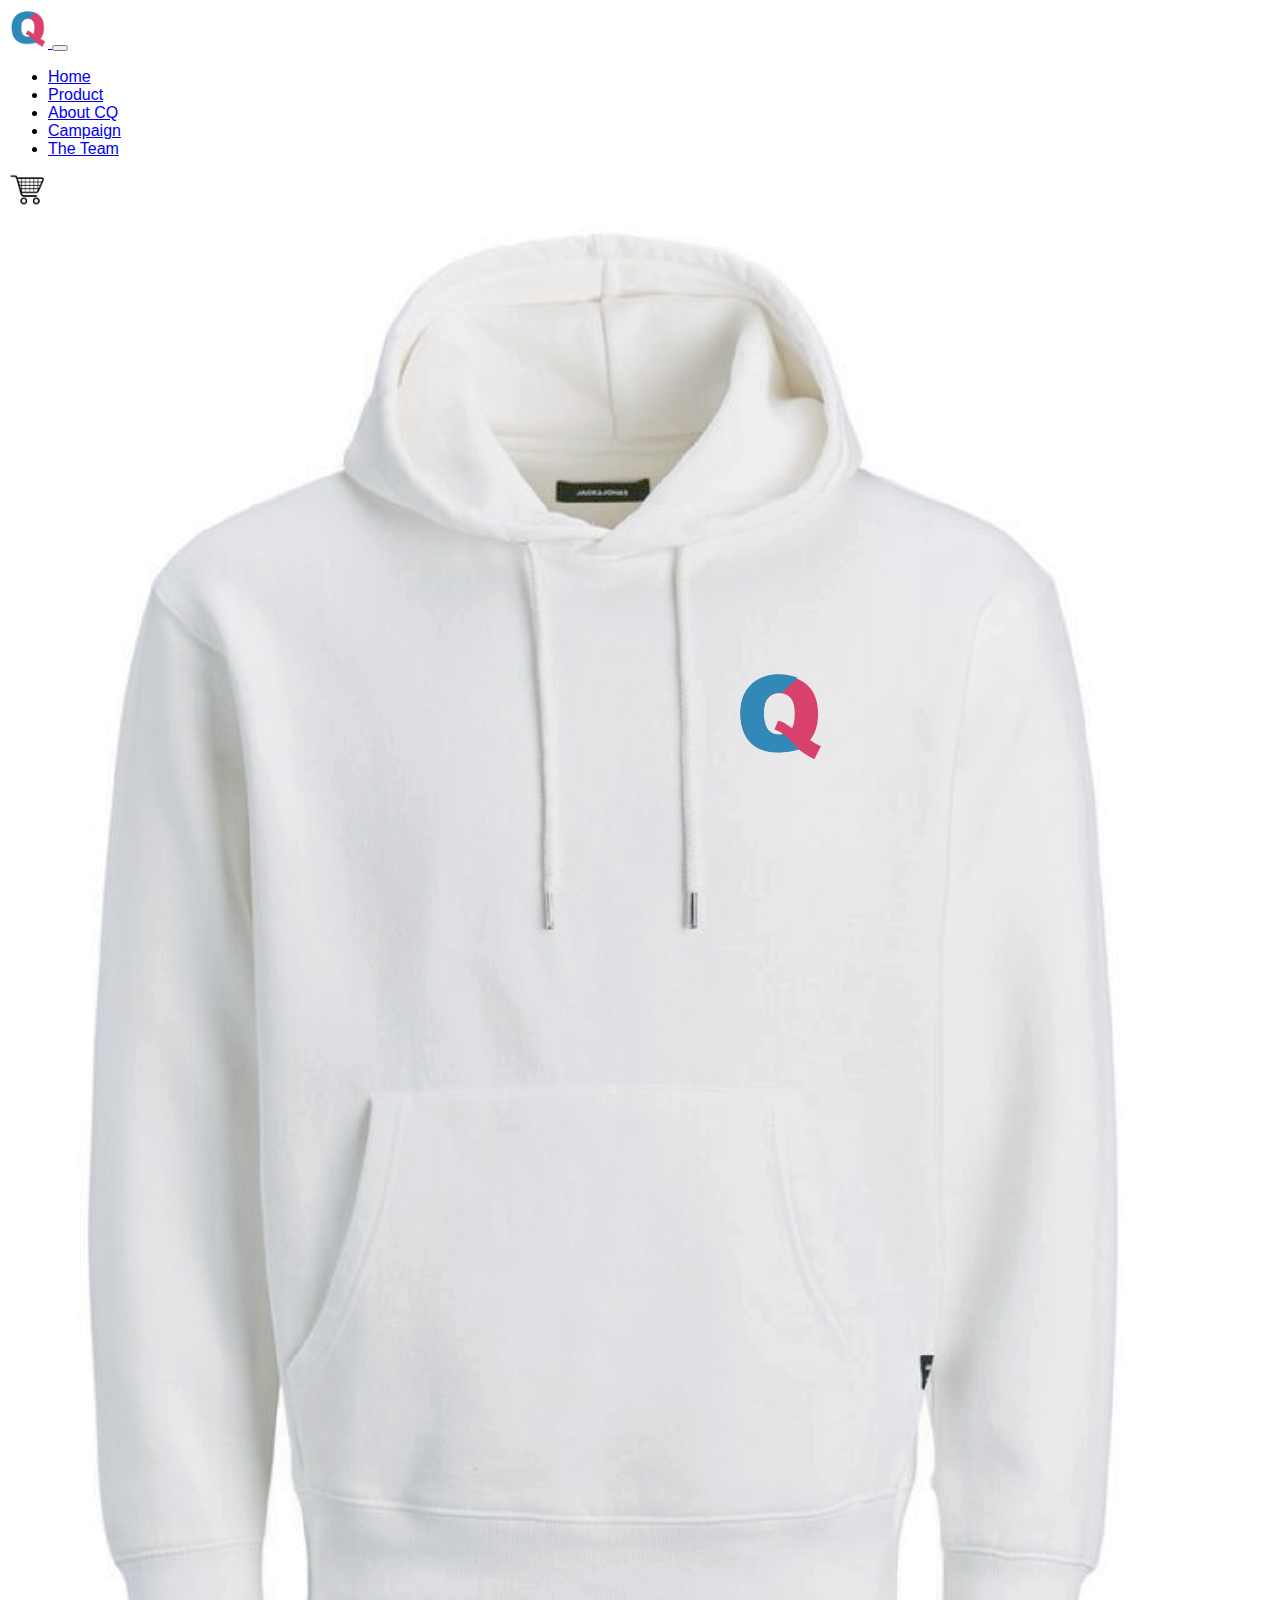
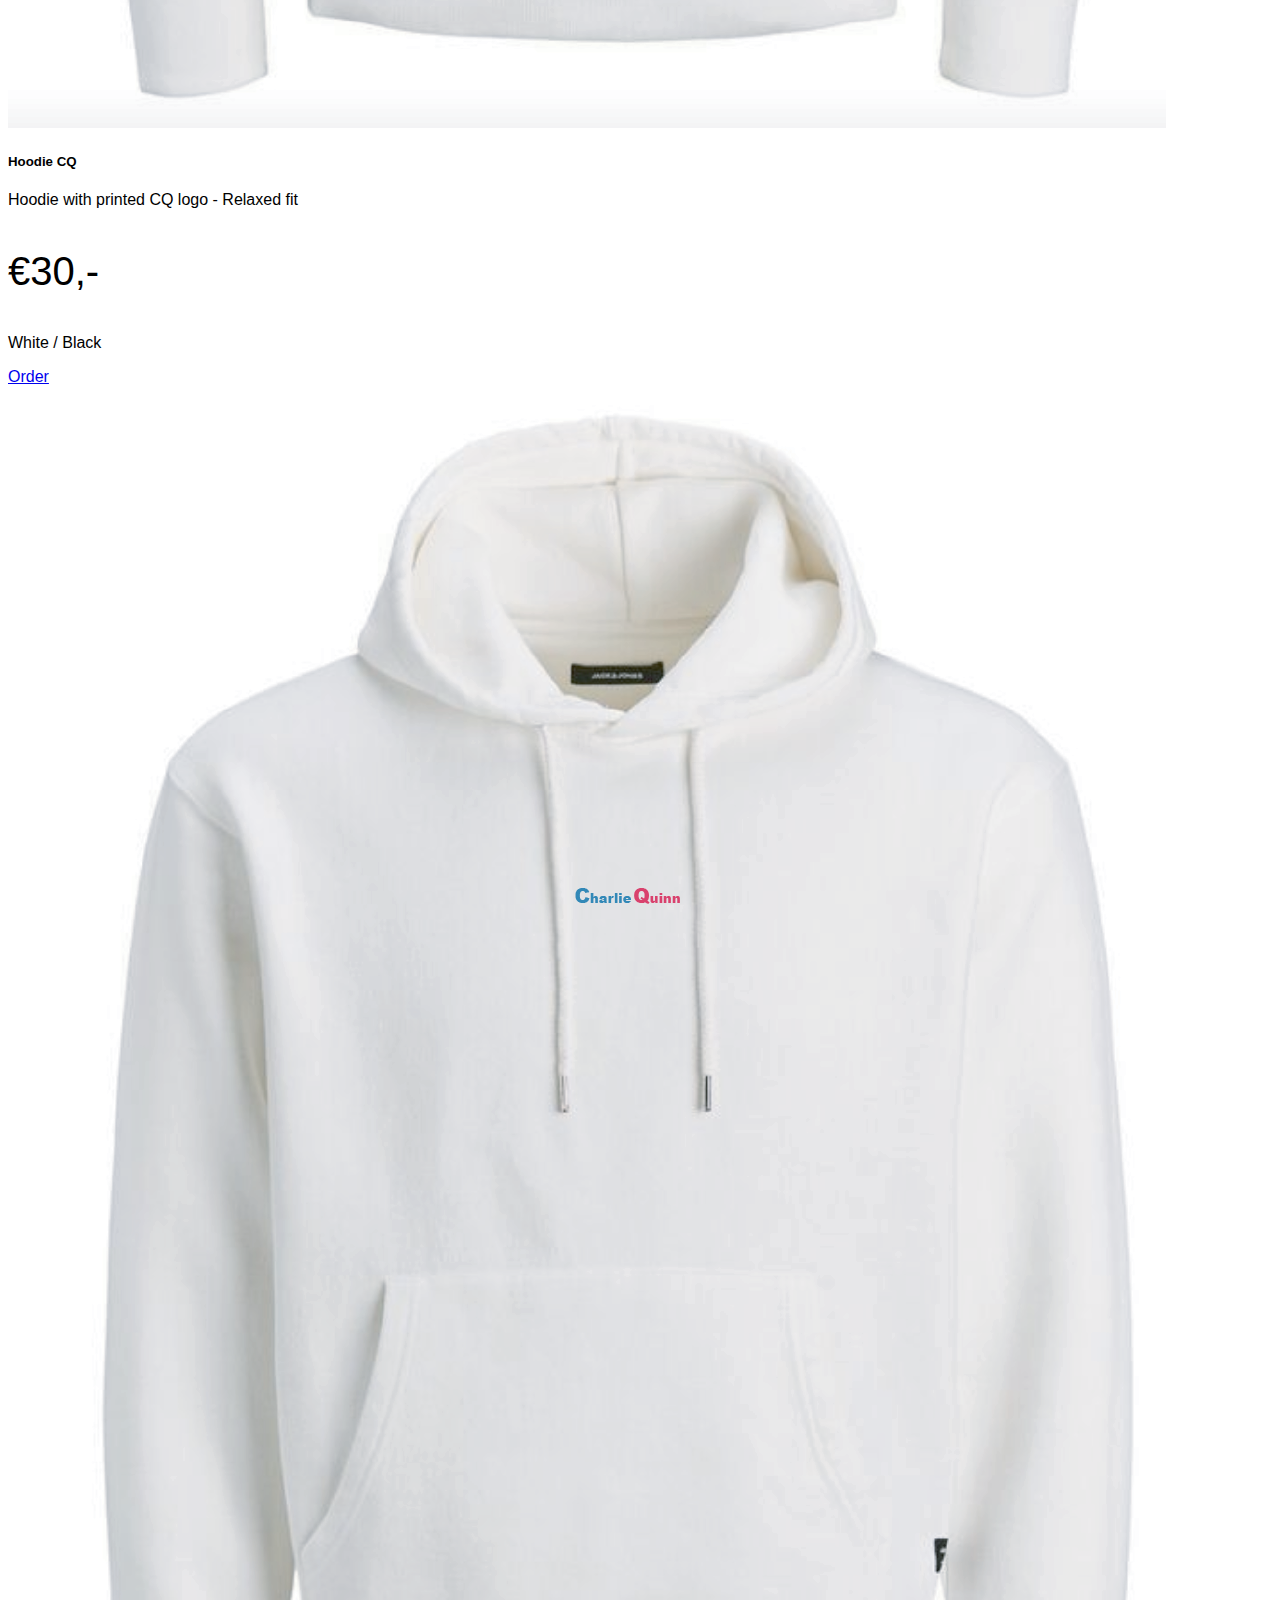
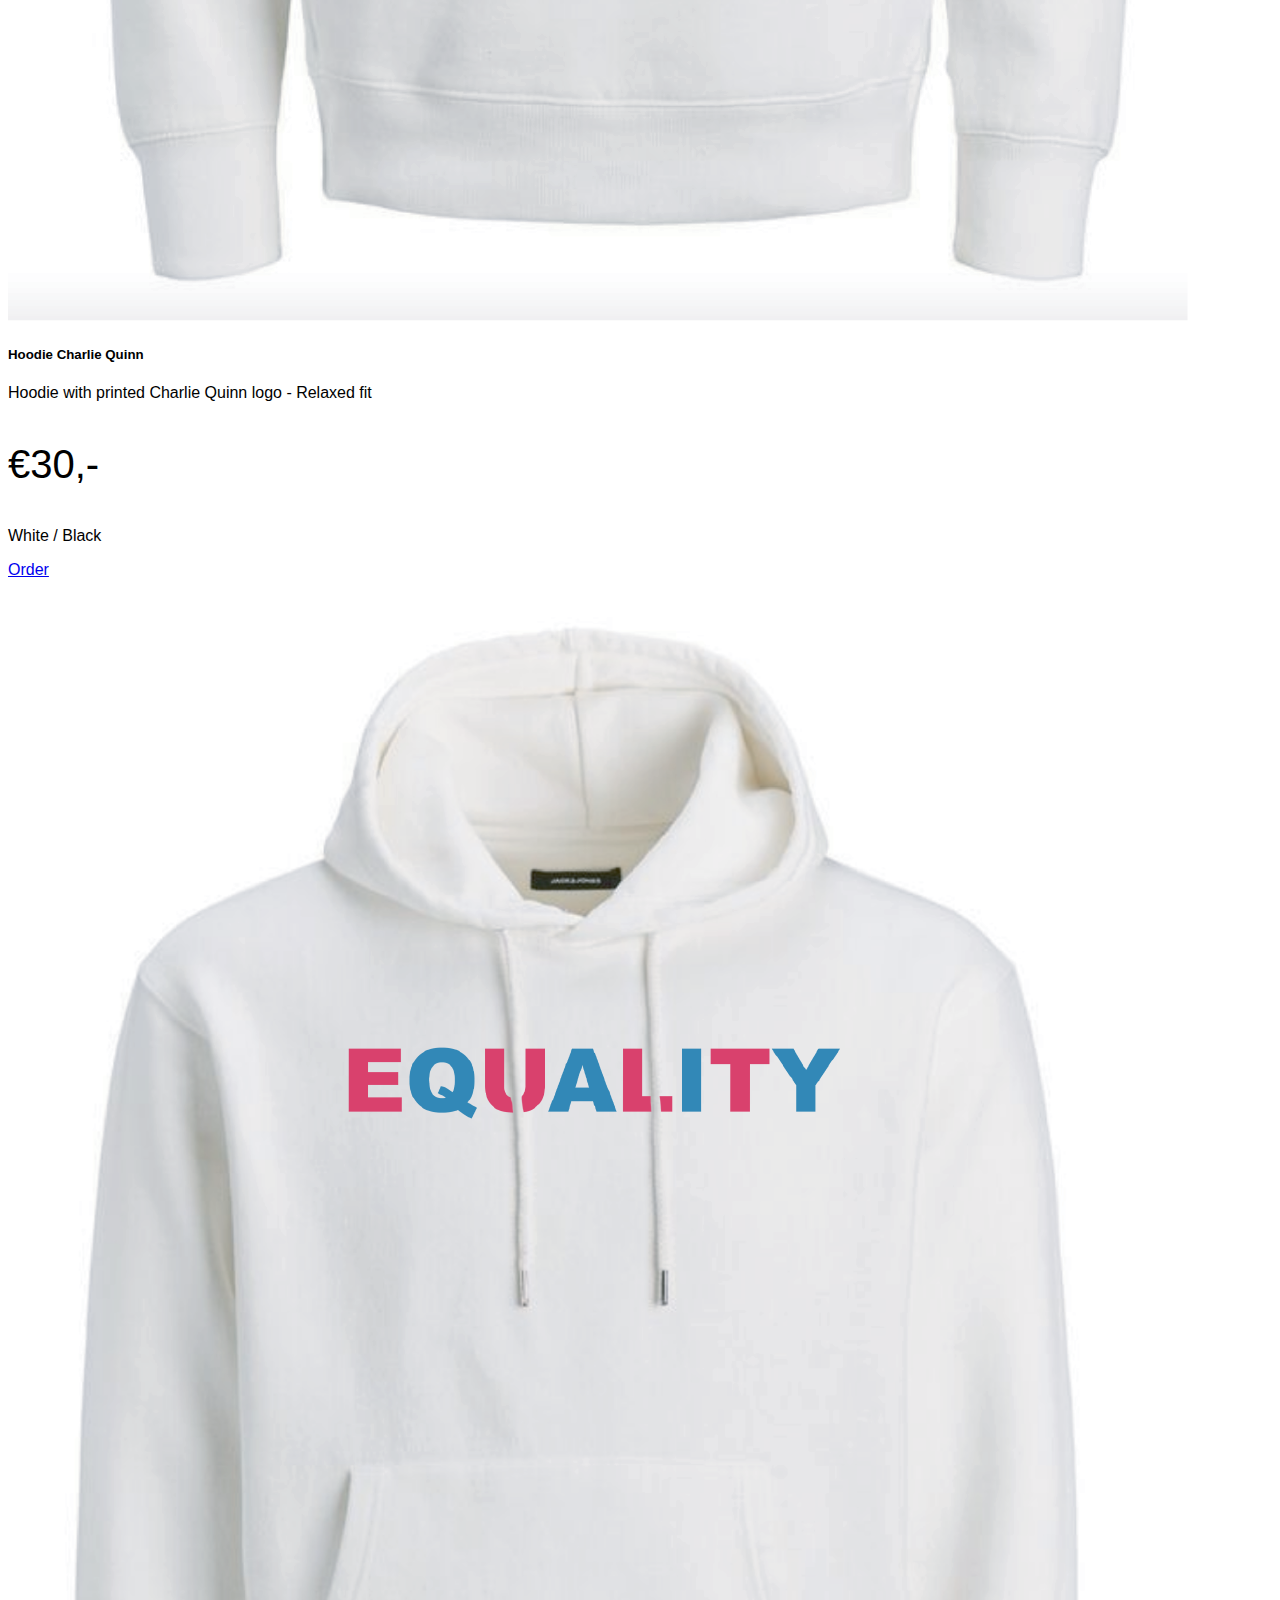
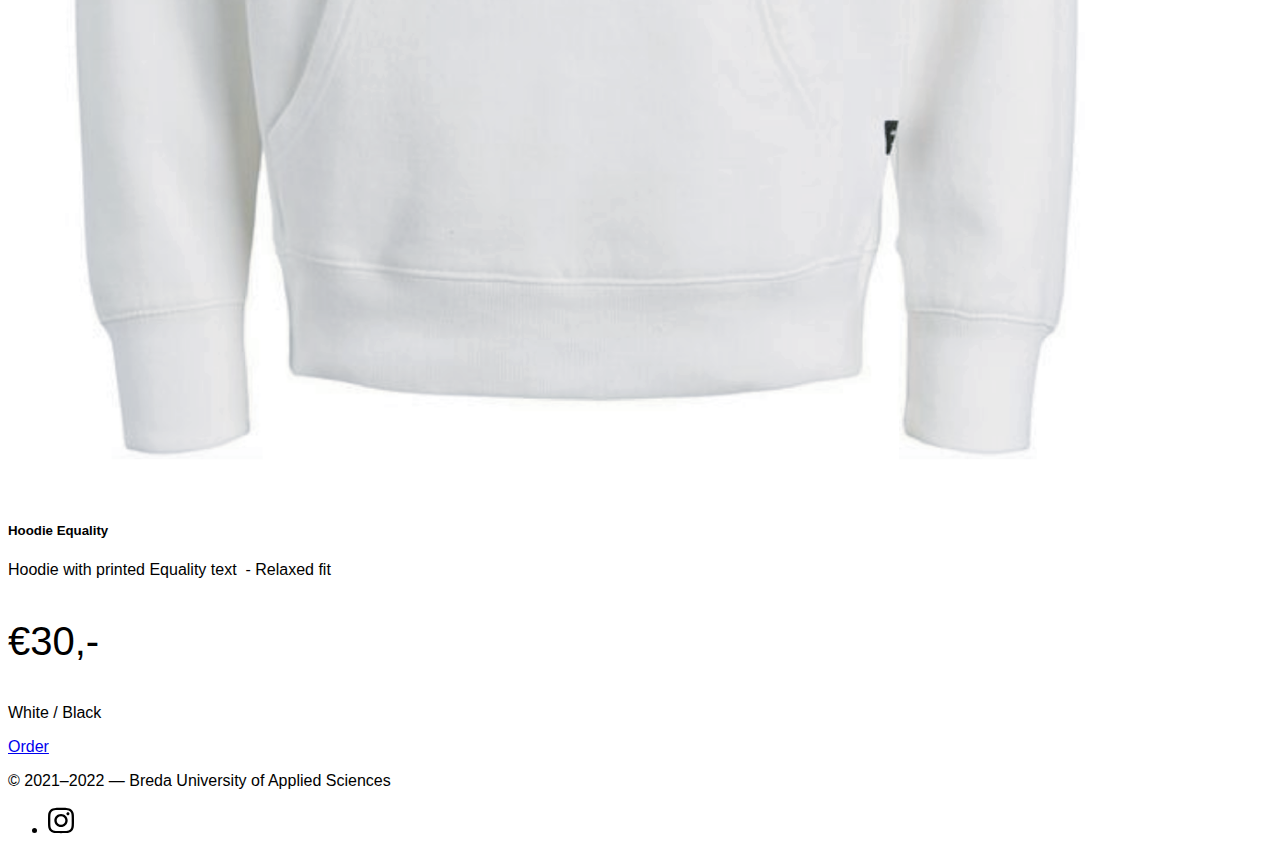
<file: product.html>
<!doctype html>
<html lang="en">
  <head>
    <meta charset="utf-8">
    <meta name="viewport" content="width=device-width, initial-scale=1">

    <!-- Bootstrap CSS -->
    <link href="https://cdn.jsdelivr.net/npm/bootstrap@5.1.1/dist/css/bootstrap.min.css" rel="stylesheet" integrity="sha384-F3w7mX95PdgyTmZZMECAngseQB83DfGTowi0iMjiWaeVhAn4FJkqJByhZMI3AhiU" crossorigin="anonymous">

    <!-- Own Styles -->
    <link rel="stylesheet" href="css/styles.css">

    <!-- Bootstrap Javascript -->
    <script src="https://cdn.jsdelivr.net/npm/bootstrap@5.1.1/dist/js/bootstrap.bundle.min.js" integrity="sha384-/bQdsTh/da6pkI1MST/rWKFNjaCP5gBSY4sEBT38Q/9RBh9AH40zEOg7Hlq2THRZ" crossorigin="anonymous"></script>

    <title>CQ | Product</title>
  </head>
  <body>

    <!-- Navigation bar, adapted from https://getbootstrap.com/docs/5.1/components/navbar/ -->
    <nav class="navbar navbar-expand-lg navbar-light cqfont">
      <div class="container-fluid">
        <a class="navbar-brand" href="index.html">
          <img src="images/logo-cq.png" width="40" alt="Charlie Quinn">
        </a>
        <button class="navbar-toggler" type="button" data-bs-toggle="collapse" data-bs-target="#navbarSupportedContent" aria-controls="navbarSupportedContent" aria-expanded="false" aria-label="Toggle navigation">
          <span class="navbar-toggler-icon"></span>
        </button>
        <div class="collapse navbar-collapse" id="navbarSupportedContent">
          <ul class="navbar-nav me-auto mb-2 mb-lg-0">
            <li class="nav-item">
              <a class="nav-link" href="index.html">Home</a>
            </li>
            <li class="nav-item">
              <a class="nav-link active" aria-current="page" href="product.html">Product</a>
            </li>
			<li class="nav-item">
              <a class="nav-link" href="about.html">About CQ</a>
            </li>
			<li class="nav-item">
              <a class="nav-link" href="campaign.html">Campaign</a>
            </li>
			<li class="nav-item">
              <a class="nav-link" href="team.html">The Team</a>
            </li>
          </ul>
        </div>
		<a class="navbar-brand" href="cartempty.html">
          <img src="images/cart.png" width="40" alt="Shopping Cart">
        </a>
      </div>
    </nav>
    <!-- End of navigation bar -->

    <!-- A grid with cards
      Learn about grids at: https://getbootstrap.com/docs/5.1/layout/grid/
      Learn about cards at: https://getbootstrap.com/docs/5.1/components/card/
    -->
    <main class="container py-4 cqfont">
      <div class="row g-3 justify-content-between">

        <!-- Card #1 -->
        <div class="col-sm-6 col-lg-4 col-xl-3">
          <div class="card shadow h-100">
            <a href="hoodie1.html"> <img class="img-fluid" src="images/WhiteHoodie1.png" alt="Hoodie 1"> </a>
			<div class="card-body">
              <h5 class="card-title">Hoodie CQ</h5>
              <p class="card-text">Hoodie with printed CQ logo - Relaxed fit</p>
			  <p class="card-text money">€30,-</p>
			  <p class="card-text">White / Black</p>
            </div>
            <div class="card-footer p-2 text-end">
              <a href="hoodie1.html" class="btn btn-primary">Order</a>
            </div>
          </div>
        </div>

        <!-- Card #2 -->
        <div class="col-sm-6 col-lg-4 col-xl-3">
          <div class="card shadow h-100">
            <a href="hoodie2.html"> <img class="img-fluid" src="images/WhiteHoodie2.png" alt="Hoodie 2"> </a>
            <div class="card-body">
              <h5 class="card-title">Hoodie Charlie Quinn</h5>
              <p class="card-text">Hoodie with printed Charlie Quinn logo - Relaxed fit</p>
			  <p class="card-text money">€30,-</p>
			  <p class="card-text">White / Black</p>
            </div>
            <div class="card-footer p-2 text-end">
              <a href="hoodie2.html" class="btn btn-primary">Order</a>
            </div>
          </div>
        </div>

        <!-- Card #3 -->
        <div class="col-sm-6 col-lg-4 col-xl-3">
          <div class="card shadow h-100">
            <a href="hoodie3.html"> <img class="img-fluid" src="images/WhiteHoodie3.png" alt="Hoodie 3"> </a>
            <div class="card-body">
              <h5 class="card-title">Hoodie Equality</h5>
              <p class="card-text">Hoodie with printed Equality text&nbsp; - Relaxed fit&nbsp;</p>
			  <p class="card-text money">€30,-</p>
			  <p class="card-text">White / Black</p>
            </div>
            <div class="card-footer p-2 text-end">
              <a href="hoodie3.html" class="btn btn-primary">Order</a>
            </div>
          </div>
        </div>

      
        <!-- That was the last card -->

      </div>
    </main>
    <!-- End of the grid with cards -->

    <!-- A footer with socials -->
    <footer class="shadow-lg mt-5 py-4 bg-body cqfont">
      <div class="container d-flex justify-content-between align-items-center">
        <p>
          © 2021–2022 — Breda University of Applied Sciences
        </p>
        <ul class="list-unstyled d-flex align-items-center opacity-75">
          <li>
            <a href="https://www.instagram.com/charliequinncq/" target="_blank">
              <img class="m-2" src="images/instagram.svg" alt="Follow us on Instagram" width="26">
            </a>
          </li>
        </ul>
      </div>
    </footer>
    <!-- End of the grid -->

  </body>
</html>
</file>
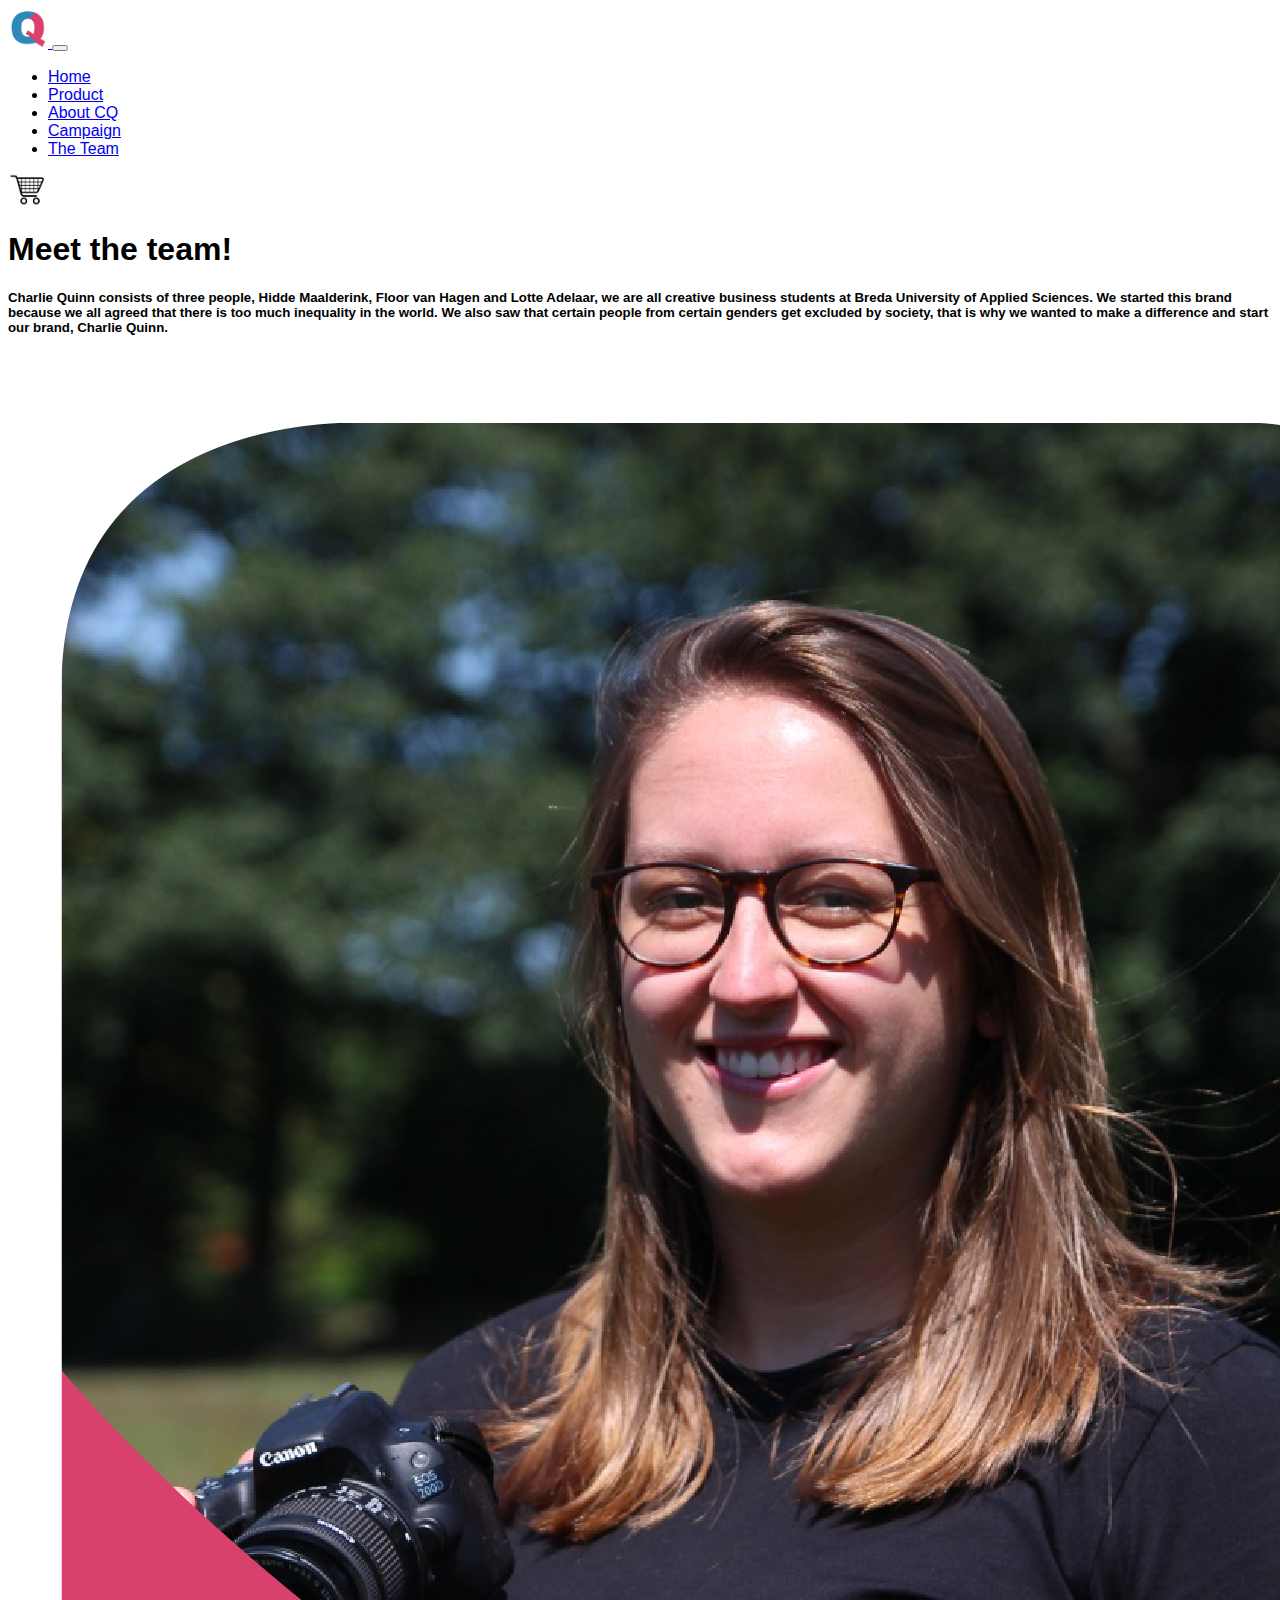
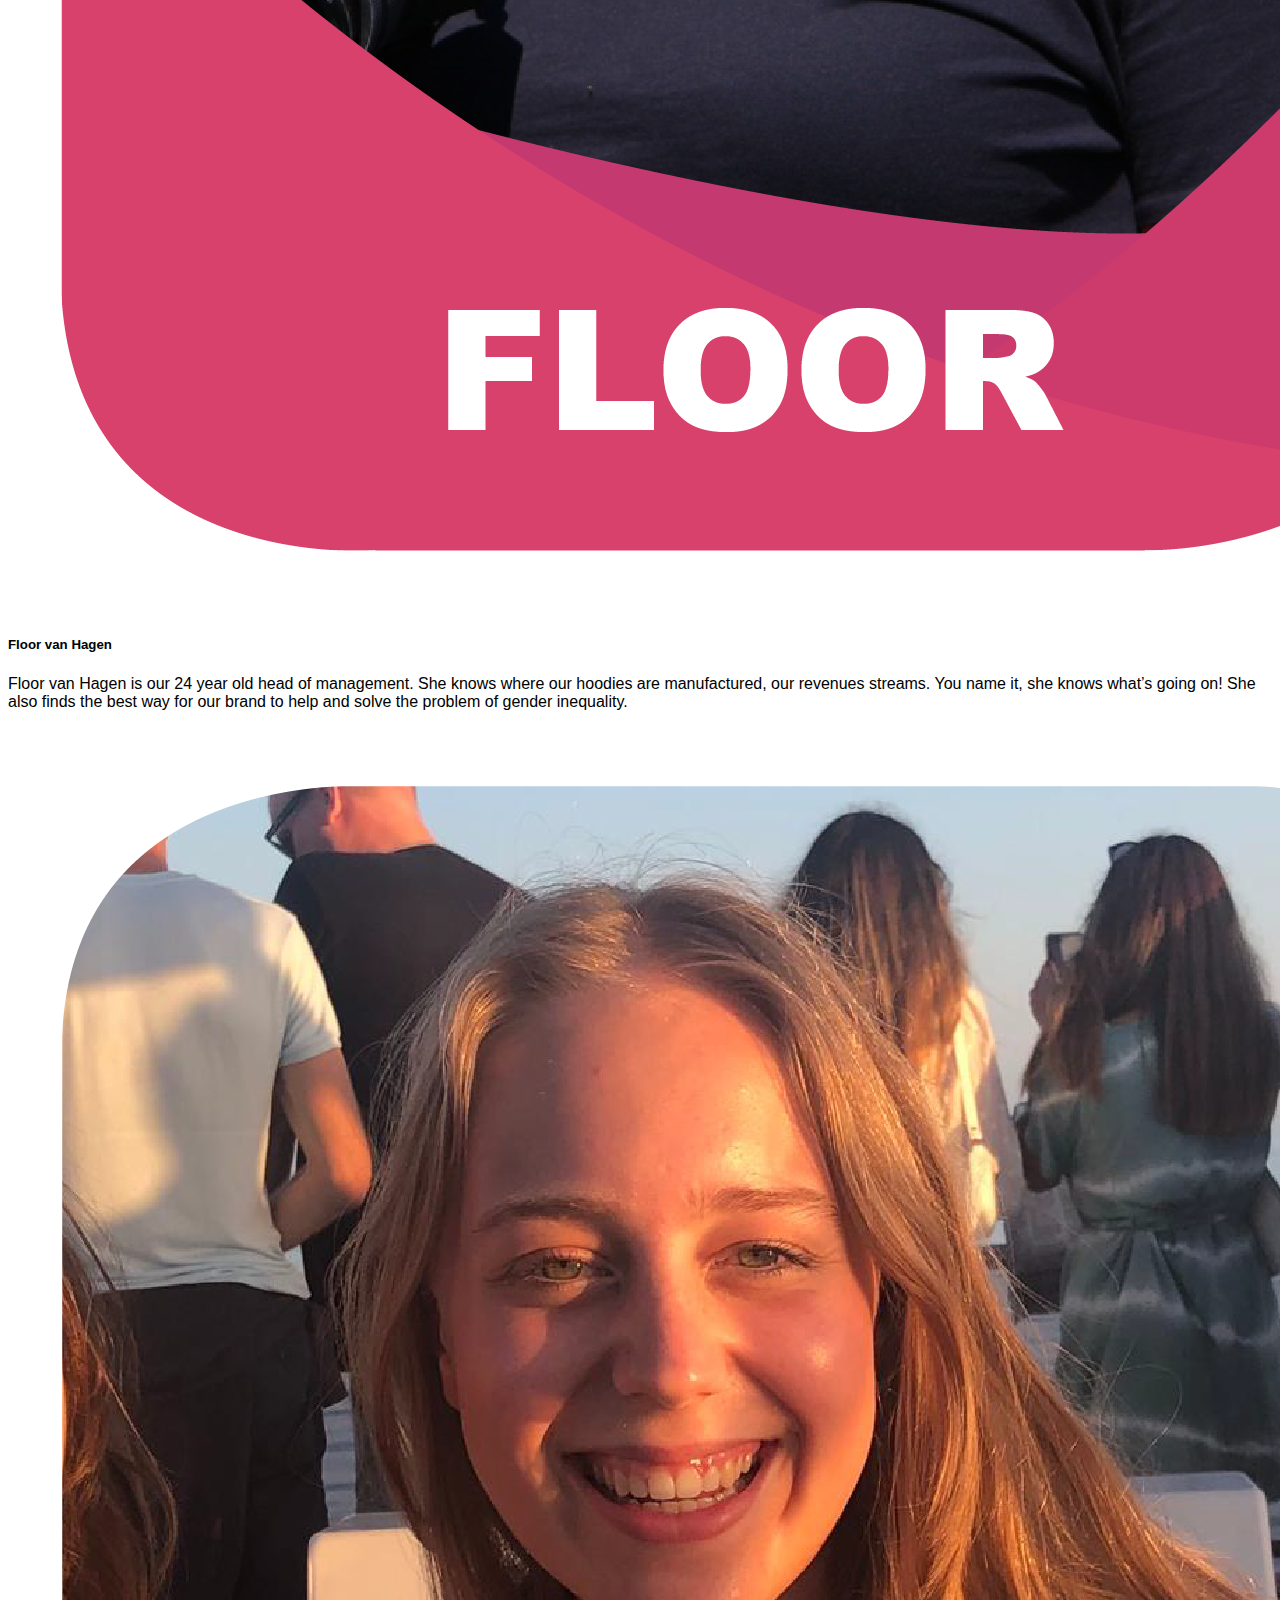
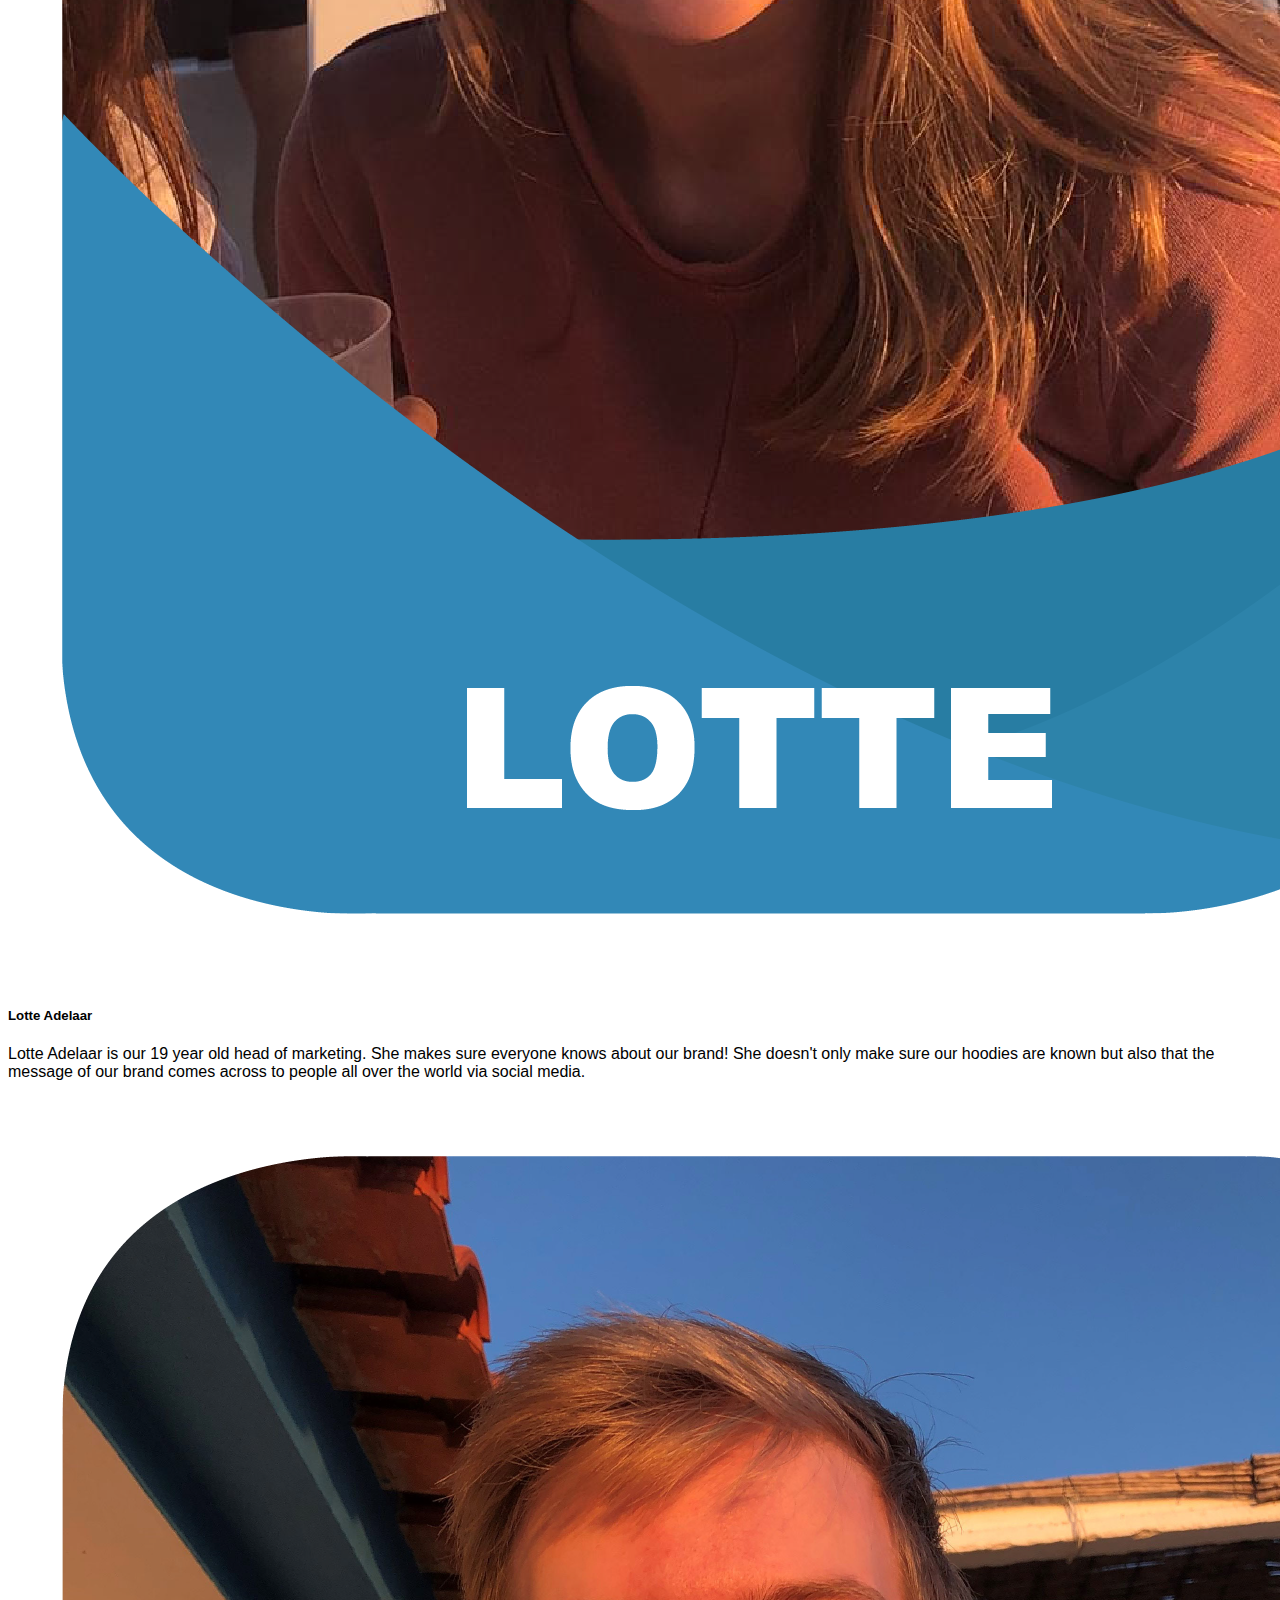
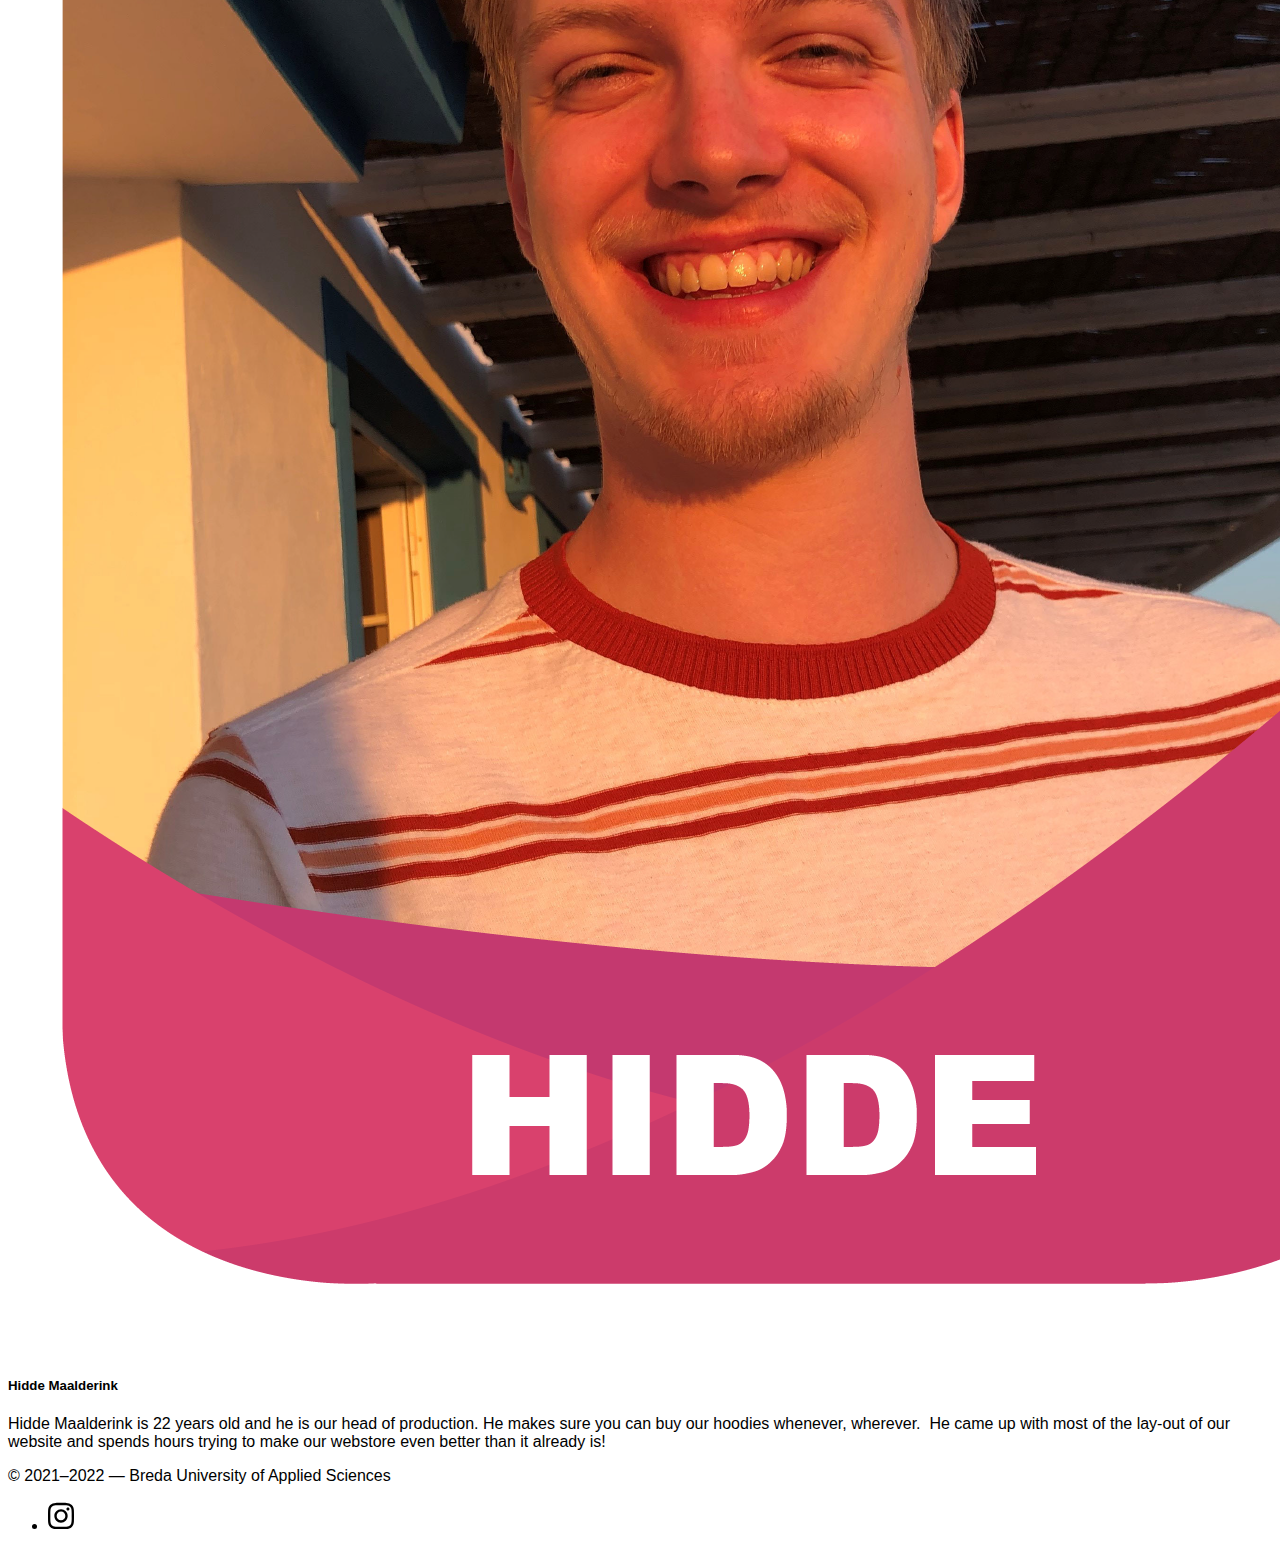
<file: team.html>
<!doctype html>
<html lang="en">
  <head>
    <meta charset="utf-8">
    <meta name="viewport" content="width=device-width, initial-scale=1">

    <!-- Bootstrap CSS -->
    <link href="https://cdn.jsdelivr.net/npm/bootstrap@5.1.1/dist/css/bootstrap.min.css" rel="stylesheet" integrity="sha384-F3w7mX95PdgyTmZZMECAngseQB83DfGTowi0iMjiWaeVhAn4FJkqJByhZMI3AhiU" crossorigin="anonymous">

    <!-- Own Styles -->
    <link rel="stylesheet" href="css/styles.css">

    <!-- Bootstrap Javascript -->
    <script src="https://cdn.jsdelivr.net/npm/bootstrap@5.1.1/dist/js/bootstrap.bundle.min.js" integrity="sha384-/bQdsTh/da6pkI1MST/rWKFNjaCP5gBSY4sEBT38Q/9RBh9AH40zEOg7Hlq2THRZ" crossorigin="anonymous"></script>

    <title>CQ | The Team</title>
  </head>
  <body>

    <!-- Navigation bar, adapted from https://getbootstrap.com/docs/5.1/components/navbar/ -->
    <nav class="navbar navbar-expand-lg navbar-light cqfont">
      <div class="container-fluid">
        <a class="navbar-brand" href="index.html">
          <img src="images/logo-cq.png" width="40" alt="Charlie Quinn">
        </a>
        <button class="navbar-toggler" type="button" data-bs-toggle="collapse" data-bs-target="#navbarSupportedContent" aria-controls="navbarSupportedContent" aria-expanded="false" aria-label="Toggle navigation">
          <span class="navbar-toggler-icon"></span>
        </button>
        <div class="collapse navbar-collapse" id="navbarSupportedContent">
          <ul class="navbar-nav me-auto mb-2 mb-lg-0">
            <li class="nav-item">
              <a class="nav-link" href="index.html">Home</a>
            </li>
            <li class="nav-item">
              <a class="nav-link" href="product.html">Product</a>
            </li>
			<li class="nav-item">
              <a class="nav-link" href="about.html">About CQ</a>
            </li>
			<li class="nav-item">
              <a class="nav-link" href="campaign.html">Campaign</a>
            </li>
			<li class="nav-item">
              <a class="nav-link active" aria-current="page" href="team.html">The Team</a>
            </li>
          </ul>
        </div>
		<a class="navbar-brand" href="cartempty.html">
          <img src="images/cart.png" width="40" alt="Shopping Cart">
        </a>
      </div>
    </nav>
    <!-- End of navigation bar -->


    <!-- Start of general info on the team -->
    <header class="row justify-content-center cqfont">
        <div class="col-12 col-sm-8 col-md-9 col-lg-10 my-5">
          <h1 class="card-text">Meet the team!&nbsp;</h1>
          <h5 class="card-text">Charlie Quinn consists of three people, Hidde Maalderink, Floor van Hagen and Lotte Adelaar, we are all creative business students at Breda University of Applied Sciences. We started this brand because we all agreed that there is too much inequality in the world. We also saw that certain people from certain genders get excluded by society, that is why we wanted to make a difference and start our brand, Charlie Quinn.&nbsp;</h5>
        </div>
      </header>
    <!-- End of general info -->

    <!-- Start of carrousel, adapted from https://getbootstrap.com/docs/5.1/components/carousel/ -->
   
    <!-- End of carrousel -->

    <!-- A grid with cards
      Learn about grids at: https://getbootstrap.com/docs/5.1/layout/grid/
      Learn about cards at: https://getbootstrap.com/docs/5.1/components/card/
    -->
    <main class="container py-4 cqfont">
      <div class="row g-3 justify-content-evenly">

        <!-- Card #1 -->
        <div class="col-sm-6 col-lg-4 col-xl-3">
          <div class="card shadow h-100">
            <img class="img-fluid" src="images/FotoFloor3.png" alt="Placeholder Image">
            <div class="card-body">
              <h5 class="card-title">Floor van Hagen</h5>
              <p class="card-text">Floor van Hagen is our 24 year old head of management. She knows where our hoodies are manufactured, our revenues streams. You name it, she knows what’s going on! She also finds the best way for our brand to help and solve the problem of gender inequality.</p>
            </div>
          </div>
        </div>

        <!-- Card #2 -->
        <div class="col-sm-6 col-lg-4 col-xl-3">
          <div class="card shadow h-100">
            <img class="img-fluid" src="images/FotoLotte3.png" alt="Placeholder Image">
            <div class="card-body">
              <h5 class="card-title">Lotte Adelaar</h5>
              <p class="card-text">Lotte Adelaar is our 19 year old head of marketing. She makes sure everyone knows about our brand! She doesn't only make sure our hoodies are known but also that the message of our brand comes across to people all over the world via social media. &nbsp;</p>
            </div>
          </div>
        </div>

        <!-- Card #3 -->
        <div class="col-sm-6 col-lg-4 col-xl-3">
          <div class="card shadow h-100">
            <img class="img-fluid" src="images/FotoHidde3.png" alt="Placeholder Image">
            <div class="card-body">
              <h5 class="card-title">Hidde Maalderink&nbsp;</h5>
              <p class="card-text">Hidde Maalderink is 22 years old and he is our head of production. He makes sure you can buy our hoodies whenever, wherever.&nbsp; He came up with most of the lay-out of our website and spends hours  trying to make our webstore even better than it already is!</p>
            </div>
          </div>
        </div>

      
        <!-- That was the last card -->

      </div>
    </main>
    <!-- End of the grid with cards -->

    <!-- A footer with socials -->
    <footer class="shadow-lg mt-5 py-4 bg-body cqfont">
      <div class="container d-flex justify-content-between align-items-center">
        <p>
          © 2021–2022 — Breda University of Applied Sciences
        </p>
        <ul class="list-unstyled d-flex align-items-center opacity-75">
          <li>
            <a href="https://www.instagram.com/charliequinncq/" target="_blank">
              <img class="m-2" src="images/instagram.svg" alt="Follow us on Instagram" width="26">
            </a>
          </li>
        </ul>
      </div>
    </footer>
    <!-- End of the grid -->

  </body>
</html>
</file>
<file: css/styles.css>
/* Importing a Google Font */

@import url('https://fonts.googleapis.com/css2?family=Raleway:ital,wght@0,300;0,400;0,500&display=swap');

/* Changing the main font and background colour */

body {
	font-family: Raleway, sans-serif;
	background-color: #FFFFFF;
}

.cqfont {
	font-family: sans-serif;
}

.container {
  position: relative;
  color: black;
}

/* Bottom left text */
.bottom-left {
  position: absolute;
  bottom: 8px;
  left: 16px;
  right: 400px;
}

/* Bottom right text */
.bottom-right {
  position: absolute;
  bottom: 35px;
  right: 16px;
  left: 350px;
}

.campaignmargin {
	margin-bottom: 60px;
}

.money {
	font-size: 40px;
}

.textonvalue {
	font-size: 20px;
}

/* Changing the background colour for the header */

header {
	background-color: #FFFFFF;
}

/* Changing the background color for the navigation bar */

.navbar {
	background-color: #FFFFFF;
}

/* Effect on social media buttons */

footer a:hover {
	opacity: .5;
}


.margin {
}
</file>
